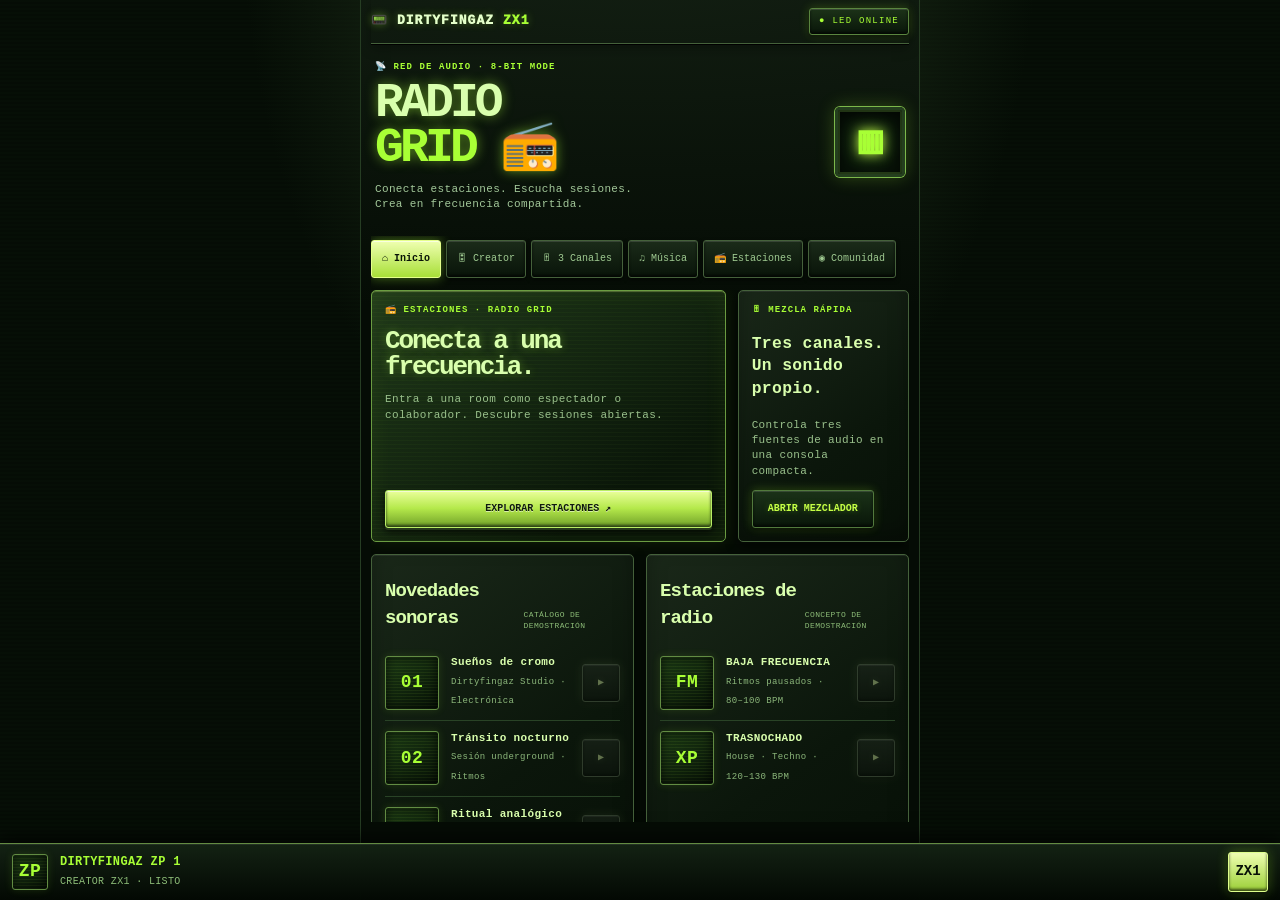
<file: index.html>
<!doctype html>
<html lang="es" data-zp-ui="hardware"><head><meta charset="utf-8"><meta name="viewport" content="width=device-width,initial-scale=1,viewport-fit=cover"><meta name="theme-color" content="#061406"><meta name="apple-mobile-web-app-capable" content="yes"><meta name="mobile-web-app-capable" content="yes"><meta name="apple-mobile-web-app-status-bar-style" content="black-translucent"><meta name="apple-mobile-web-app-title" content="DIRTYFINGAZ ZX1"><meta name="application-name" content="DIRTYFINGAZ ZX1"><title>DIRTYFINGAZ ZX1 · RADIO GRID</title>
<style>
:root{color-scheme:dark;--bg:#10120f;--panel:#191d18;--line:#343c30;--lime:#c5ff45;--muted:#929b8a;--white:#f2f5ed}*{box-sizing:border-box}body{margin:0;background:radial-gradient(ellipse at 50% -15%,#293323,transparent 48%),var(--bg);color:var(--white);font:14px/1.4 -apple-system,BlinkMacSystemFont,"Segoe UI",sans-serif}.app{max-width:1180px;margin:auto;padding:env(safe-area-inset-top) 18px 105px}button,input{font:inherit}button{cursor:pointer;color:inherit}header{height:70px;display:flex;align-items:center;justify-content:space-between;border-bottom:1px solid var(--line)}.brand{font-weight:950;letter-spacing:.08em}.brand span{color:var(--lime)}.status,.pill{font-size:10px;letter-spacing:.14em;color:var(--lime);border:1px solid #526238;padding:6px 9px;border-radius:99px}.hero{padding:30px 0 22px;display:flex;justify-content:space-between;align-items:end;gap:18px}.eyebrow,.kicker{color:var(--lime);font-size:10px;letter-spacing:.2em;font-weight:850}.hero h1{font-size:clamp(35px,7vw,68px);line-height:.94;letter-spacing:-.065em;margin:10px 0}.hero p,.card p{color:var(--muted);max-width:480px}.hero-mark{width:100px;height:100px;border:1px solid #53633c;border-radius:50%;display:grid;place-items:center;flex:none;box-shadow:0 0 45px #c5ff4517,inset 0 0 35px #c5ff4510}.hero-mark span{font-size:36px;color:var(--lime);font-weight:950}.tabs{display:flex;gap:7px;overflow:auto;padding:6px 0 18px;scrollbar-width:none}.tabs button{border:1px solid var(--line);background:transparent;border-radius:99px;padding:9px 15px;color:var(--muted);white-space:nowrap;font-size:12px}.tabs button.active{background:var(--lime);color:#141710;border-color:var(--lime);font-weight:850}.view{display:none}.view.active{display:block}.section-head{display:flex;align-items:end;justify-content:space-between;margin:10px 0 14px}.section-head h2{font-size:22px;letter-spacing:-.04em;margin:0}.section-head small{color:var(--muted)}.grid{display:grid;grid-template-columns:repeat(12,1fr);gap:12px}.card{background:linear-gradient(145deg,#20251e,#171b16);border:1px solid var(--line);border-radius:18px;padding:17px;min-width:0}.s8{grid-column:span 8}.s4{grid-column:span 4}.s6{grid-column:span 6}.s12{grid-column:span 12}.hero-card{min-height:215px;display:flex;flex-direction:column;justify-content:space-between;background:linear-gradient(120deg,#28351d,#171d15 70%)}.hero-card h2{font-size:34px;line-height:1;letter-spacing:-.06em;margin:12px 0}.btn{border:0;background:var(--lime);color:#12160e;border-radius:10px;padding:11px 15px;font-weight:850;font-size:12px}.btn.ghost{background:transparent;border:1px solid var(--line);color:var(--white)}.track,.station{display:flex;gap:12px;align-items:center;padding:10px 0;border-bottom:1px solid #30372c}.track:last-child,.station:last-child{border:0}.cover{width:54px;aspect-ratio:1;border-radius:12px;background:linear-gradient(135deg,#53662d,#151a12 65%);display:grid;place-items:center;color:var(--lime);font-size:18px;font-weight:900;flex:none}.track strong,.station strong{display:block;font-size:13px}.track small,.station small{color:var(--muted);font-size:11px}.track button,.station button{margin-left:auto}.mixer{display:grid;grid-template-columns:repeat(3,1fr);gap:10px}.channel{background:#151913;border:1px solid var(--line);border-radius:15px;padding:14px;text-align:center}.channel input{writing-mode:vertical-lr;direction:rtl;height:145px;width:30px;accent-color:var(--lime);margin:10px auto;display:block}.channel strong{display:block;font-size:12px}.channel small{color:var(--muted)}.meter{height:6px;border-radius:9px;background:#333b2e;margin:12px 0;overflow:hidden}.meter i{display:block;height:100%;background:var(--lime);width:0}.transport{display:flex;gap:8px;align-items:center;flex-wrap:wrap;margin-top:14px}.empty{border:1px dashed #4b5543;border-radius:14px;padding:25px;text-align:center;color:var(--muted)}.notice{font-size:11px;color:var(--muted);margin-top:12px}.player{position:fixed;z-index:5;bottom:0;left:0;right:0;background:#141812ee;backdrop-filter:blur(18px);border-top:1px solid var(--line);padding:10px max(18px,calc((100vw - 1180px)/2)) calc(10px + env(safe-area-inset-bottom));display:flex;align-items:center;gap:12px}.player .cover{width:42px}.player-info{min-width:0;flex:1}.player-info strong{display:block;white-space:nowrap;overflow:hidden;text-overflow:ellipsis;font-size:12px}.player-info small{color:var(--muted);font-size:10px}.play{width:40px;height:40px;border-radius:50%;border:0;background:var(--lime);color:#111;font-weight:900}@media(max-width:680px){.app{padding-left:14px;padding-right:14px}.hero{padding-top:24px}.hero-mark{width:76px;height:76px}.hero-mark span{font-size:27px}.s8,.s4,.s6{grid-column:span 12}.grid{gap:10px}.card{padding:15px}}

/* FULLSCREEN CREATOR */
body.creator-mode{overflow:hidden}
body.creator-mode .app{position:fixed;inset:0;max-width:none;width:100%;height:100dvh;margin:0;padding:0;overflow:hidden}
body.creator-mode header,body.creator-mode .hero,body.creator-mode nav.tabs,body.creator-mode .player{display:none!important}
body.creator-mode main{height:100%;width:100%;margin:0;padding:0}
body.creator-mode #creator{display:block!important;height:100%;width:100%;margin:0;padding:0}
body.creator-mode #creator iframe{display:block;width:100%;height:100%;height:100dvh;border:0;background:#041a06}

/* RADIO GRID · NOKIA 1990 · IPHONE VERTICAL */
:root{--bg:#030b04;--panel:#071407;--line:#244b20;--lime:#a8ff35;--muted:#8cb77b;--white:#d5ffbd}
body{background:#020702;color:var(--lime);font-family:"Courier New",monospace;letter-spacing:.025em}
.app{max-width:560px;min-height:100dvh;padding:env(safe-area-inset-top) 10px calc(100px + env(safe-area-inset-bottom));background:repeating-linear-gradient(0deg,#061006 0,#061006 2px,#071507 3px,#061006 4px)}
header{height:44px;border-color:#285423}.brand{font-family:"Courier New",monospace;font-size:13px;letter-spacing:.08em;text-shadow:0 0 8px #a8ff35}.status,.pill{border-radius:2px;color:var(--lime);border-color:#477c32;font-size:9px}
.hero{padding:17px 4px 12px;align-items:center}.hero h1{font-family:"Courier New",monospace;font-size:clamp(32px,10vw,48px);letter-spacing:-.08em;text-shadow:0 0 12px #a8ff3580;margin:7px 0}.hero p{font-size:11px;color:#a3c89a;max-width:260px}.eyebrow,.kicker{font-family:"Courier New",monospace;color:var(--lime);font-size:9px;letter-spacing:.12em}.hero-mark{width:70px;height:70px;border:2px solid var(--lime);border-radius:3px;box-shadow:0 0 18px #a8ff3555,inset 0 0 16px #a8ff3520}.hero-mark span{font-size:38px;text-shadow:0 0 12px var(--lime)}
.tabs{gap:5px;padding:4px 0 12px}.tabs button{border-radius:2px;border:1px solid #31572a;background:#071307;color:#9fca91;padding:8px 10px;font-family:"Courier New",monospace;font-size:10px}.tabs button.active{background:var(--lime);color:#041004;border-color:var(--lime);box-shadow:0 0 12px #a8ff3566}
.card{border-radius:3px;background:linear-gradient(145deg,#0b1b0b,#061006);border-color:#31572a;box-shadow:inset 0 0 18px #a8ff3508;padding:13px}.hero-card{min-height:172px;background:linear-gradient(145deg,#132b0d,#061006 80%);border:1px solid #52852b}.hero-card h2{font-family:"Courier New",monospace;font-size:26px;letter-spacing:-.08em;text-shadow:0 0 10px #a8ff3555}.card p{font-size:11px;color:#9ac18c}.btn{border-radius:2px;background:var(--lime);color:#071207;font-family:"Courier New",monospace;font-size:10px;box-shadow:0 0 10px #a8ff3530}.btn.ghost{background:#071407;border:1px solid #6da34a;color:var(--lime)}
.cover{border-radius:2px;background:repeating-linear-gradient(0deg,#132b0d 0 2px,#0a1c08 2px 4px);border:1px solid #416b2d;color:var(--lime)}
.section-head h2{font-family:"Courier New",monospace;font-size:19px;letter-spacing:-.05em}.section-head small{font-size:8px;color:#8dbd78}.track,.station{border-color:#203d1c}.track strong,.station strong{font-family:"Courier New",monospace;font-size:11px}.track small,.station small{font-size:9px}.player{background:#030b04f2;border-color:#477c32;padding:8px 12px calc(8px + env(safe-area-inset-bottom));font-family:"Courier New",monospace}.player .cover{width:36px}.player-info strong{font-family:"Courier New",monospace;color:var(--lime)}.player-info small{color:#8dbd78}.play{background:var(--lime);border-radius:2px;box-shadow:0 0 12px #a8ff3566}
.station-board{padding:12px}.station-top{display:flex;justify-content:space-between;font-size:10px;letter-spacing:.1em;padding-bottom:8px;border-bottom:1px solid #355b2b}.blink{animation:blink 1s steps(2,start) infinite}.ticker{overflow:hidden;white-space:nowrap;border-top:1px dotted #355b2b;border-bottom:1px dotted #355b2b;padding:7px 0;margin:7px 0;color:#baff82;font-size:10px}.ticker span{display:inline-block;min-width:100%;animation:marquee 17s linear infinite}.ticker.mini{border:0;padding:2px 0;margin:3px 0;font-size:9px}.ticker.mini span{animation-duration:13s}.user-strip{display:grid;grid-template-columns:1fr auto;gap:3px;padding:9px 0;border-bottom:1px solid #355b2b;font-size:9px}.user-strip strong{font-size:12px;color:#d5ffbd}.user-strip small{grid-column:1/-1;color:#7fa875;font-size:8px}.station-list{display:flex;flex-direction:column}.room{display:grid;grid-template-columns:35px 1fr auto;gap:8px;align-items:center;padding:11px 0;border-bottom:1px solid #25451f}.room-icon{width:34px;height:34px;border:1px solid #4e8535;display:grid;place-items:center;font-size:20px;background:#0b2008;text-shadow:0 0 8px var(--lime)}.room-info{min-width:0}.room-info strong{font-size:10px;white-space:nowrap}.room-info small{font-size:8px;color:#8bb17c}.live-dot{font-size:8px;color:#a8ff35;align-self:start}.room-actions{grid-column:2/-1;display:flex;gap:6px}.room-actions .btn{flex:1;padding:8px 3px;font-size:8px}.room-console{display:grid;grid-template-columns:1fr 1fr auto;gap:6px;align-items:center;margin-top:12px;padding:9px;border:1px solid #355b2b;background:#071307}.room-console small{display:block;font-size:7px;color:#8bb17c}.room-console strong{display:block;font-size:9px;margin-top:3px}.room-console .btn{font-size:8px;padding:7px}.notice{font-size:9px;color:#86a77d;line-height:1.5}
@keyframes marquee{from{transform:translateX(100%)}to{transform:translateX(-100%)}}@keyframes blink{to{visibility:hidden}}
@media(max-width:680px){.app{padding-left:9px;padding-right:9px}.grid{gap:8px}.card{padding:12px}.hero{padding-top:14px}.s8,.s4,.s6{grid-column:span 12}.hero-card{min-height:160px}.hero-mark{width:62px;height:62px}}

/* Responsive shell + iOS safe areas + PWA standalone */
html,body{width:100%;height:100%;min-height:100%;overflow:hidden;overscroll-behavior:none;-webkit-text-size-adjust:100%}
.app{height:100dvh;min-height:0;display:flex;flex-direction:column;overflow:hidden}
main{flex:1;min-height:0;overflow-y:auto;overscroll-behavior:contain;padding-bottom:8px;scrollbar-width:none}
main::-webkit-scrollbar{display:none}
.tabs{display:flex;flex-wrap:nowrap;overflow-x:auto;overflow-y:hidden;max-width:100%;scrollbar-width:none;-webkit-overflow-scrolling:touch;overscroll-behavior-x:contain;padding-bottom:12px}
.tabs::-webkit-scrollbar{display:none}
.tabs button{flex:0 0 auto;white-space:nowrap;min-height:38px}
.app{width:100%;padding-top:env(safe-area-inset-top);padding-bottom:calc(78px + env(safe-area-inset-bottom))}
.player{padding-bottom:calc(8px + env(safe-area-inset-bottom))}
body.creator-mode .app{height:100vh;height:100svh;height:100dvh}
body.creator-mode main{overflow:hidden}
</style><link rel="stylesheet" href="./zp-ui-system.css"></head><body><div class="app">
<header><div class="brand">📟 DIRTYFINGAZ <span>ZX1</span></div><div class="status">● LED ONLINE</div></header>
<section class="hero"><div><div class="eyebrow">📡 RED DE AUDIO · 8-BIT MODE</div><h1>RADIO<br><span style="color:var(--lime)">GRID</span> 📻</h1><p>Conecta estaciones. Escucha sesiones. Crea en frecuencia compartida.</p></div><div class="hero-mark"><span>▥</span></div></section>
<nav class="tabs"><button class="active" data-view="home">⌂ Inicio</button><button data-view="creator">🎛 Creator</button><button data-view="mixer">🎚 3 Canales</button><button data-view="music">♫ Música</button><button data-view="radio">📻 Estaciones</button><button data-view="community">◉ Comunidad</button></nav>
<main>
<section id="home" class="view active"><div class="grid">
<div class="card hero-card s8"><div><div class="kicker">📻 ESTACIONES · RADIO GRID</div><h2>Conecta a una<br>frecuencia.</h2><p>Entra a una room como espectador o colaborador. Descubre sesiones abiertas.</p></div><button class="btn" data-go="radio">EXPLORAR ESTACIONES ↗</button></div>
<div class="card s4"><div class="kicker">🎚 MEZCLA RÁPIDA</div><h3>Tres canales.<br>Un sonido propio.</h3><p>Controla tres fuentes de audio en una consola compacta.</p><button class="btn ghost" data-go="mixer">ABRIR MEZCLADOR</button></div>
<div class="card s6"><div class="section-head"><h2>Novedades sonoras</h2><small>CATÁLOGO DE DEMOSTRACIÓN</small></div>
<div class="track"><div class="cover">01</div><div><strong>Sueños de cromo</strong><small>Dirtyfingaz Studio · Electrónica</small></div><button class="btn ghost" data-play="Sueños de cromo" disabled>▶</button></div>
<div class="track"><div class="cover">02</div><div><strong>Tránsito nocturno</strong><small>Sesión underground · Ritmos</small></div><button class="btn ghost" data-play="Tránsito nocturno" disabled>▶</button></div>
<div class="track"><div class="cover">03</div><div><strong>Ritual analógico</strong><small>Tapes Cromo · Experimental</small></div><button class="btn ghost" data-play="Ritual analógico" disabled>▶</button></div></div>
<div class="card s6"><div class="section-head"><h2>Estaciones de radio</h2><small>CONCEPTO DE DEMOSTRACIÓN</small></div>
<div class="station"><div class="cover">FM</div><div><strong>BAJA FRECUENCIA</strong><small>Ritmos pausados · 80–100 BPM</small></div><button class="btn ghost" data-play="BAJA FRECUENCIA RADIO" disabled>▶</button></div>
<div class="station"><div class="cover">XP</div><div><strong>TRASNOCHADO</strong><small>House · Techno · 120–130 BPM</small></div><button class="btn ghost" data-play="TRASNOCHADO RADIO" disabled>▶</button></div></div></div></section>
<section id="creator" class="view creator-shell"><iframe id="creator-frame" src="./creator-zx1.html" title="DIRTYFINGAZ ZX1 Creator" allow="autoplay"></iframe></section>
<section id="mixer" class="view"><div class="section-head"><div><div class="eyebrow">MÓDULO 02</div><h2>Mezclador simple</h2></div><small>3 CANALES INDEPENDIENTES</small></div><div class="card"><div class="mixer">
<div class="channel"><div class="kicker">CANAL 01</div><strong>GRAVES</strong><input type="range" min="0" max="100" value="72" data-channel="0" disabled><div class="meter"><i></i></div><small class="value">72%</small></div>
<div class="channel"><div class="kicker">CANAL 02</div><strong>MEDIOS</strong><input type="range" min="0" max="100" value="68" data-channel="1" disabled><div class="meter"><i></i></div><small class="value">68%</small></div>
<div class="channel"><div class="kicker">CANAL 03</div><strong>AGUDOS</strong><input type="range" min="0" max="100" value="80" data-channel="2" disabled><div class="meter"><i></i></div><small class="value">80%</small></div></div><div class="transport"><button class="btn" id="tone" disabled▶ PROBAR TONO</button><button class="btn ghost" id="mute" disabledSILENCIAR TODO</button></div><div class="notice">Consola de prueba de audio web. Entradas independientes y mezcla de varios archivos en próxima iteración.</div></div></section>
<section id="music" class="view"><div class="section-head"><div><div class="eyebrow">MÓDULO 03</div><h2>Catálogo musical</h2></div><small>DESCUBRE SONIDOS</small></div><div class="card"><div class="kicker">LANZAMIENTOS DESTACADOS</div><div class="grid" style="margin-top:14px"><div class="s4"><div class="cover" style="width:100%">TC</div><h3>Tapes Cromo</h3><p>Texturas analógicas / cintas de ritmos</p><button class="btn ghost" data-play="Tapes Cromo Radio" disabled>▶ ESCUCHAR</button></div><div class="s4"><div class="cover" style="width:100%">DF</div><h3>Dirtyfingaz</h3><p>Urbano / experimental</p><button class="btn ghost" data-play="Dirtyfingaz Radio" disabled>▶ ESCUCHAR</button></div><div class="s4"><div class="cover" style="width:100%">SP</div><h3>Spacerecords</h3><p>Electrónica / sonidos del futuro</p><button class="btn ghost" data-play="Spacerecords Radio" disabled>▶ ESCUCHAR</button></div></div><div class="notice">Catálogo de demostración. La reproducción real requiere archivos de audio, almacenamiento y conexión al servidor.</div></div></section>
<section id="radio" class="view"><div class="section-head"><div><div class="eyebrow">📻 MÓDULO 04 · RADIO GRID</div><h2>Estaciones activas</h2></div><small>FRECUENCIAS ABIERTAS</small></div><div class="card station-board"><div class="station-top"><span>▣ RADIO GRID / ROOMS</span><span class="blink">● SCAN</span></div><div class="ticker"><span>▓▓ BUSCANDO FRECUENCIAS ▓▓ CONECTA · ESCUCHA · COLABORA · DIRTYFINGAZ ZX1 ▓▓ &nbsp;</span></div><div class="user-strip"><span>👤 IDENTIDAD</span><strong id="userCode">USER NR/LOCAL</strong><small>IDENTIDAD TEMPORAL · ASIGNADA POR LA SALA</small></div><div class="station-list">
<div class="room"><div class="room-icon">♫</div><div class="room-info"><strong>01 / BAJA FRECUENCIA</strong><div class="ticker mini"><span>LO-FI ▪ HIP-HOP ▪ DUSTY SAMPLES ▪ EN VIVO ▪ &nbsp;</span></div><small>🎧 Sala abierta · escucha compartida</small></div><span class="live-dot">● OFFLINE</span><div class="room-actions"><button class="btn ghost room-join" data-room="BAJA FRECUENCIA" data-mode="ESPECTADOR" disabled>👁 ESPECTADOR</button><button class="btn room-join" data-room="BAJA FRECUENCIA" data-mode="COLABORADOR" disabled>🎛 COLABORAR</button></div></div>
<div class="room"><div class="room-icon">◈</div><div class="room-info"><strong>02 / TRASNOCHADO</strong><div class="ticker mini"><span>HOUSE ▪ TECHNO ▪ 124 BPM ▪ LIVE MIX ▪ &nbsp;</span></div><small>🌙 Sesión electrónica · escucha compartida</small></div><span class="live-dot">● DEMO</span><div class="room-actions"><button class="btn ghost room-join" data-room="TRASNOCHADO" data-mode="ESPECTADOR" disabled>👁 ESPECTADOR</button><button class="btn room-join" data-room="TRASNOCHADO" data-mode="COLABORADOR" disabled>🎛 COLABORAR</button></div></div>
<div class="room"><div class="room-icon">▦</div><div class="room-info"><strong>03 / RITMOS CRUDOS</strong><div class="ticker mini"><span>BOOM BAP ▪ BREAKS ▪ VINYL ▪ &nbsp;</span></div><small>💿 Beats y sampleo · sala de práctica</small></div><span class="live-dot">● DEMO</span><div class="room-actions"><button class="btn ghost room-join" data-room="RITMOS CRUDOS" data-mode="ESPECTADOR" disabled>👁 ESPECTADOR</button><button class="btn room-join" data-room="RITMOS CRUDOS" data-mode="COLABORADOR" disabled>🎛 COLABORAR</button></div></div>
<div class="room"><div class="room-icon">✳</div><div class="room-info"><strong>04 / FUTURO LATINO</strong><div class="ticker mini"><span>LATIN ELECTRONIC ▪ REGGAETÓN ▪ BASS ▪ &nbsp;</span></div><small>🚀 Exploración sonora · sala de creación</small></div><span class="live-dot">● DEMO</span><div class="room-actions"><button class="btn ghost room-join" data-room="FUTURO LATINO" data-mode="ESPECTADOR" disabled>👁 ESPECTADOR</button><button class="btn room-join" data-room="FUTURO LATINO" data-mode="COLABORADOR" disabled>🎛 COLABORAR</button></div></div></div><div class="room-console"><div><small>FRECUENCIA SELECCIONADA</small><strong id="roomSelection">NINGUNA · DESCONECTADO</strong></div><div><small>PUERTO</small><strong id="roomMode">EN ESPERA</strong></div><button class="btn ghost" id="leaveRoom" disabled>SALIR</button></div><p class="notice">RADIO GRID REALTIME · Señalización WebRTC y presencia en sala. El audio colaborativo se transmite entre dispositivos mediante conexión P2P.</p></div></section>
<section id="community" class="view"><div class="section-head"><div><div class="eyebrow">MÓDULO 05</div><h2>Mezclas de la comunidad</h2></div><small>RED DE CREADORES</small></div><div class="card"><div class="empty"><div style="font-size:28px;color:var(--lime)">◎</div><h3>Tu próxima sesión favorita aún no se ha publicado.</h3><p>Este espacio recibirá mezclas de usuarios, perfiles, Me gusta y listas cuando conectemos autenticación y base de datos.</p></div></div></section>
</main></div>
<div class="player"><div class="cover">ZP</div><div class="player-info"><strong id="nowPlaying">DIRTYFINGAZ ZP 1</strong><small id="playerState">CREATOR ZX1 · LISTO</small></div><button class="play" id="playerPlay" data-go="creator" aria-label="Abrir Creator">ZX1</button></div><audio id="audio" style="display:none"></audio>
<script>
(()=> {
 const views=[...document.querySelectorAll(".view")];
 const tabs=[...document.querySelectorAll("[data-view]")];
 let current="home";
 function show(id){
  if(!views.some(view=>view.id===id))return;
  current=id;
  document.body.classList.toggle("creator-mode",id==="creator");
  views.forEach(view=>view.classList.toggle("active",view.id===id));
  tabs.forEach(tab=>tab.classList.toggle("active",tab.dataset.view===id));
  if(id!=="creator")document.querySelector("main")?.scrollTo({top:0,behavior:"smooth"});
 }
 tabs.forEach(tab=>tab.addEventListener("click",()=>show(tab.dataset.view)));
 document.querySelectorAll("[data-go]").forEach(button=>button.addEventListener("click",()=>show(button.dataset.go)));
 window.addEventListener("message",event=>{
  const frame=document.getElementById("creator-frame");
  if(event.origin!==location.origin||event.source!==frame?.contentWindow)return;
  const data=event.data;
  if(data?.type==="zp-host-home-request"&&data.protocolVersion===1&&data.source==="dirtyfingaz.zx1")show("home");
 });
 window.addEventListener("keydown",event=>{if(event.key==="Escape"&&current==="creator")show("home")});
})();
</script></body></html>
</file>
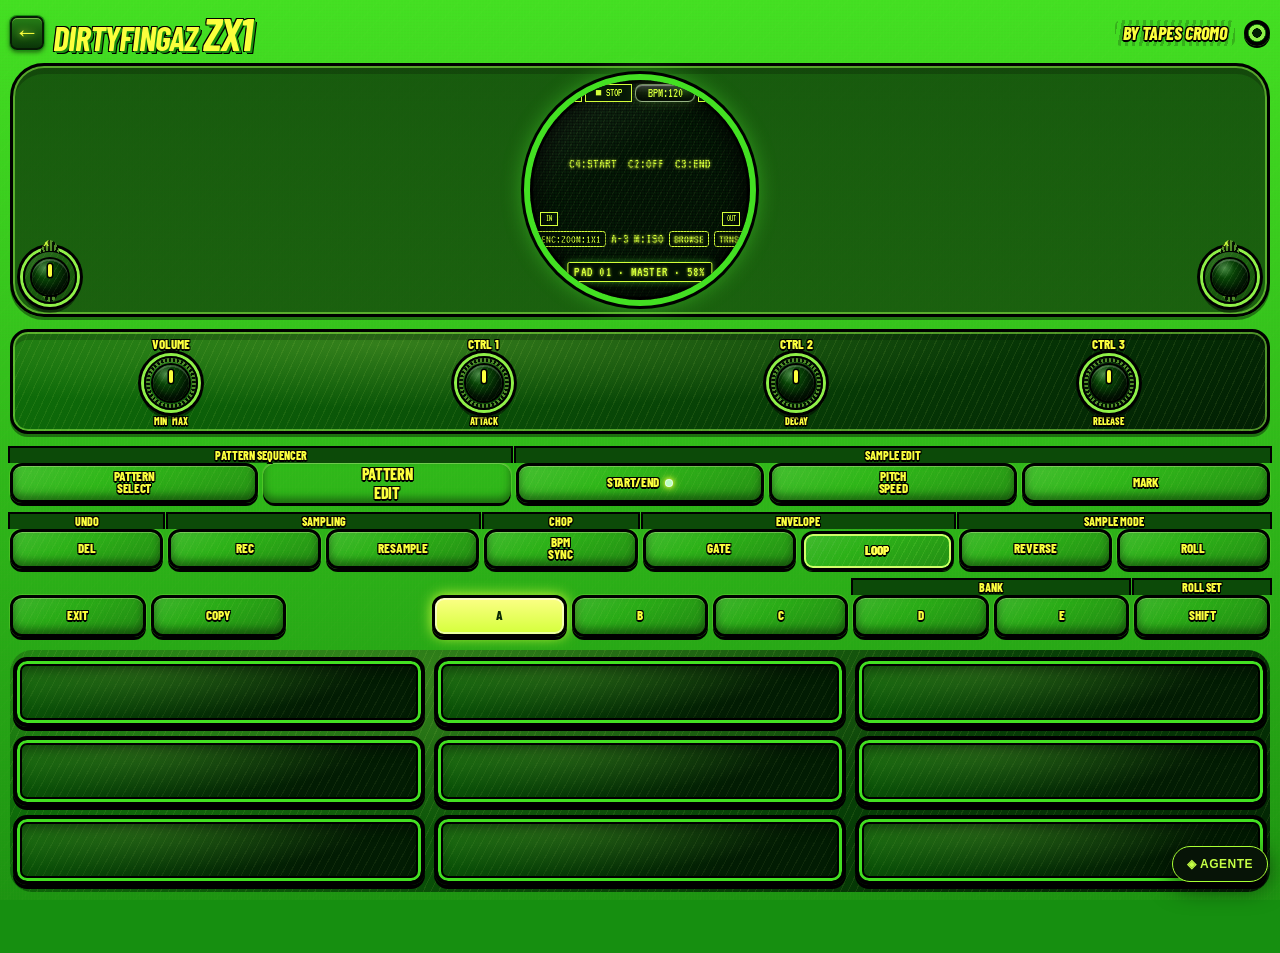
<file: creator-zx1.html>
<!DOCTYPE html>
<html lang="es">
<head>
<meta charset="utf-8">
<meta name="viewport" content="width=device-width, initial-scale=1, viewport-fit=cover, user-scalable=no">
<meta name="apple-mobile-web-app-capable" content="yes">
<meta name="mobile-web-app-capable" content="yes">
<meta name="apple-mobile-web-app-status-bar-style" content="black-translucent">
<meta name="apple-mobile-web-app-title" content="DirtyfingaZ">
<meta name="format-detection" content="telephone=no">
<title>DIRTYFINGAZ ZX1 · CREATOR</title>
<link href="https://fonts.googleapis.com/css2?family=Barlow+Condensed:wght@700;800&family=VT323&display=swap" rel="stylesheet">
<style>
:root{box-sizing:border-box;padding-top:env(safe-area-inset-top,0px);padding-bottom:env(safe-area-inset-bottom,0px);--page:#e3e8e3}
html{scroll-padding-top:env(safe-area-inset-top,0px)}
@media (prefers-color-scheme:dark){:root:not([data-theme="light"]){--page:#070b07}}
:root[data-theme="dark"]{--page:#070b07}
*{box-sizing:border-box;-webkit-tap-highlight-color:transparent;-webkit-user-select:none;user-select:none;-webkit-touch-callout:none}
html,body{margin:0;background:var(--page)}
body{display:flex;justify-content:center;align-items:center;min-height:100dvh;overflow-x:hidden;overscroll-behavior:none;touch-action:manipulation}
.unit{--bd:#34d11f;--bd2:#1c8a10;--btn:#106a0b;--dk:#073a05;--tx:#f0ff3c;--scr:#0a2a08;--lcd:#b6ff3a;--glow:#46ff2a66;
 width:430px;padding:10px 12px 8px;margin:6px 0;border-radius:28px;position:relative;
 background:linear-gradient(160deg,var(--bd),var(--bd2));border:3px solid #000;box-shadow:0 0 0 3px var(--bd2),0 0 40px var(--glow);
 color:var(--tx);font-family:'Barlow Condensed',Impact,'Arial Narrow',sans-serif;font-weight:800;text-transform:uppercase;transition:background .3s}
.unit[data-skin="ambar"]{--bd:#e8a01c;--bd2:#98600a;--btn:#6a4008;--dk:#3a2102;--tx:#fff1a0;--scr:#2a1a04;--lcd:#ffc23a;--glow:#ffb02a66}
.unit[data-skin="cian"]{--bd:#1fc8d1;--bd2:#0e7f8c;--btn:#08606a;--dk:#04323a;--tx:#d8fff7;--scr:#04242a;--lcd:#5ff3ff;--glow:#2af0ff66}
.unit[data-skin="rojo"]{--bd:#d12a2a;--bd2:#8f1212;--btn:#6a0f0f;--dk:#3d0606;--tx:#ffe08a;--scr:#2a0808;--lcd:#ff6a5a;--glow:#ff2a2a66}
.unit::before{content:"";position:absolute;inset:0;border-radius:25px;pointer-events:none;background:radial-gradient(#0003 1px,transparent 1.3px) 0 0/4px 4px}
.hd{display:flex;align-items:center;justify-content:space-between;height:44px}
h1{margin:0;font-size:34px;font-style:italic;letter-spacing:-1px;text-shadow:2px 2px 0 #000,-1px -1px 0 #000;line-height:1}
h1 b{font-size:46px}
.by{font-size:21px;font-style:italic;text-shadow:1px 1px 0 #000}
.screw{width:26px;height:26px;border-radius:50%;border:4px solid #000;background:radial-gradient(var(--dk) 30%,var(--bd2));box-shadow:inset 0 0 0 2px var(--tx)}
.kn{display:grid;grid-template-columns:repeat(4,1fr);padding:4px 6px 4px;background:#0003;border:2px solid #000;border-radius:30px;margin-top:2px}
.k{display:flex;flex-direction:column;align-items:center}
.k label{font-size:17px;line-height:18px;text-shadow:1px 1px 0 #000}
.knob{width:76px;height:76px;border-radius:50%;position:relative;touch-action:none;margin:2px 0;background:radial-gradient(circle,#161616 55%,#000 100%);border:2px solid #000;box-shadow:0 0 0 3px var(--bd2),0 5px 9px #000b,inset 0 1px 2px #fff2}
.knob::before{content:"";position:absolute;inset:0;border-radius:50%;transform:rotate(var(--r,0deg));background:repeating-conic-gradient(#3a3a3a 0 5deg,#0b0b0b 5deg 10deg);-webkit-mask:radial-gradient(circle,transparent 60%,#000 61%);mask:radial-gradient(circle,transparent 60%,#000 61%)}
.knob i{position:absolute;inset:9px;border-radius:50%;transform:rotate(var(--r,0deg));background:radial-gradient(circle at 36% 28%,#555,#1b1b1b 55%,#050505);box-shadow:0 0 0 2px #000,inset 0 1px 1px #fff4,0 3px 5px #000a}
.knob i::after{content:"";position:absolute;left:50%;top:5px;width:3px;height:11px;margin-left:-1.5px;background:var(--tx);border-radius:2px}
.sub{font-size:16px;height:20px;display:flex;gap:26px;align-items:center;text-shadow:1px 1px 0 #000}
.mid{position:relative;display:grid;grid-template-columns:92px 1fr 92px;height:190px;margin-top:8px;align-items:center;background:#0002;border-radius:44px;padding:0 4px}
.col{display:flex;flex-direction:column;gap:9px}
.b{min-height:36px;display:flex;align-items:center;justify-content:center;text-align:center;line-height:.92;font-size:16px;padding:2px 3px;
 border-radius:12px;border:2px solid #000;background:linear-gradient(var(--btn),var(--dk));box-shadow:inset 0 0 0 2px var(--bd2),inset 0 2px 6px #0008;text-shadow:1px 1px 0 #000;touch-action:none}
.col .b{min-height:48px;font-size:18px}
.b.on{filter:brightness(1.5);transform:translateY(1px)}
.b.lit{background:linear-gradient(var(--tx),var(--lcd));color:#0a1a06;text-shadow:none;box-shadow:inset 0 0 0 2px #fff6,0 0 10px var(--lcd)}
.row{display:grid;gap:7px}
.tg{margin-top:8px;font-size:15px;line-height:17px;height:17px}
.tg span{background:#0004;border-radius:8px 8px 0 0;text-align:center;white-space:nowrap}
.tg span:empty{background:none}
.big .b{min-height:42px}.bank-spacer{min-height:42px;pointer-events:none}
.pe{width:80px;height:80px;margin:-20px 0;justify-self:center;z-index:3}
.pe i::after{display:none}
.pe i{background:radial-gradient(circle,#0e0e0e 0 42%,#2d2d2d 78%,#161616)}
.ra .b{font-size:15px;letter-spacing:-.3px}
.pads{display:grid;grid-template-columns:repeat(3,1fr);gap:12px;margin-top:10px;background:#0002;padding:10px;border-radius:22px}
.p{height:98px;border-radius:14px;border:4px solid #000;touch-action:none;background:radial-gradient(circle at 50% 40%,var(--btn),var(--dk));box-shadow:inset 0 0 0 3px var(--bd2),inset 0 0 18px #000b}
.p.on{background:radial-gradient(circle at 50% 45%,var(--tx),var(--lcd) 75%);box-shadow:inset 0 0 0 3px var(--tx),0 0 26px var(--lcd),inset 0 0 20px #fff8}
.bt{display:flex;align-items:center;gap:6px;margin-top:10px}
.bt .b{flex:1;min-height:24px;font-size:14px;border-radius:10px}
.bt .screw{width:30px;height:30px;flex:none}
.ft{display:flex;justify-content:space-around;margin-top:8px;padding:5px;font-size:19px;background:#0004;border-radius:12px;text-shadow:1px 1px 0 #000}
/* pantalla Nokia */
.scr{position:absolute;left:50%;top:50%;width:192px;height:192px;margin:-96px 0 0 -96px;border-radius:50%;overflow:hidden;z-index:2;
 background:var(--scr);border:7px solid var(--bd);box-shadow:0 0 0 3px #000,inset 0 0 22px #000,0 0 18px var(--glow);
 color:var(--lcd);font-family:VT323,'Courier New',monospace;font-weight:400;text-transform:uppercase;transition:all .35s ease}
.scr.pr{width:400px;height:190px;margin:-95px 0 0 -200px;border-radius:18px}
.scr::after{content:"";position:absolute;inset:0;pointer-events:none;background:repeating-linear-gradient(0deg,#0005 0 1px,transparent 1px 3px),radial-gradient(circle,transparent 55%,#0008);animation:fl 3.2s infinite}
@keyframes fl{0%,100%{opacity:1}48%{opacity:.8}50%{opacity:.6}52%{opacity:.85}}
@media (prefers-reduced-motion:reduce){.scr::after{animation:none}}
.v1,.v2{position:absolute;inset:0;flex-direction:column;align-items:center;justify-content:center;text-shadow:0 0 6px var(--lcd)}
.v1{display:flex;gap:2px}.v2{display:none;padding:6px 10px;justify-content:space-between;align-items:stretch}
.scr.pr .v1{display:none}.scr.pr .v2{display:flex}
.l1,.l2{font-size:14px;line-height:14px;white-space:nowrap;display:flex;gap:7px}
.mn{border:1px solid var(--lcd);padding:0 5px;border-radius:4px;background:var(--lcd);color:var(--scr);text-shadow:none}
canvas{width:150px;height:56px;image-rendering:pixelated}
.ph{display:flex;justify-content:space-between;align-items:center;gap:3px;font-size:19px;line-height:19px}.ph span{cursor:pointer}.ph .transport-control{border:1px solid var(--lcd);background:#061806;color:var(--lcd);padding:2px 4px;min-width:42px;font:12px VT323,monospace;line-height:15px}.ph .transport-control:active{background:var(--lcd);color:var(--scr)}
.gr{display:grid;grid-template-columns:12px repeat(16,minmax(0,1fr));gap:2px;font-size:13px;line-height:13px}
.gr em{font-style:normal;text-align:center}
.c{height:13px;border:1px solid color-mix(in srgb,var(--lcd) 45%,transparent)}
.c.on{background:var(--lcd);box-shadow:0 0 6px var(--lcd)}
.c.hd2{outline:1px solid var(--tx);outline-offset:0}
.pf{font-size:14px;text-align:center;line-height:14px}
/* estilo 2D/3D de la imagen original */
.unit{--bd:#43e022;--bd2:#1a8f10;--btn:#11700d;--dk:#053505;--tx:#f4ff35;--scr:#06210a;--lcd:#c9ff4c;--rim:#8ff048;--pn:#16860f;--glow:#5aff3a77;--ol:-1px -1px 0 #000,1px -1px 0 #000,-1px 1px 0 #000,1px 1px 0 #000,0 2px 0 #000;
 border:4px solid #000;box-shadow:inset 0 0 0 3px color-mix(in srgb,var(--rim) 75%,transparent),0 0 0 3px var(--bd2),0 0 0 6px #000,0 0 40px var(--glow)}
.unit[data-skin="ambar"]{--rim:#ffd36a;--pn:#a8690e}
.unit[data-skin="cian"]{--rim:#8ff6ff;--pn:#0f9aa6}
.unit[data-skin="rojo"]{--rim:#ff8a7a;--pn:#a31a1a}
.unit::before{background:radial-gradient(#0003 1px,transparent 1.4px) 0 0/4px 4px,repeating-linear-gradient(135deg,transparent 0 3px,#0001 3px 4px)}
h1{color:var(--tx);text-shadow:1px 1px 0 var(--bd2),2px 2px 0 var(--bd2),3px 3px 0 #000,-1px -1px 0 #000,1px -1px 0 #000,-1px 1px 0 #000}
.by{color:var(--tx);text-shadow:var(--ol);background:repeating-linear-gradient(100deg,#0003 0 3px,transparent 3px 7px);padding:2px 8px;border-radius:6px}
.screw{border:4px solid #000;background:radial-gradient(circle,var(--dk) 0 36%,var(--rim) 38% 62%,var(--bd2) 64%);box-shadow:0 2px 0 #000}
.kn,.mid{background:color-mix(in srgb,var(--pn) 62%,#000);border:3px solid #000;box-shadow:inset 0 0 0 2px color-mix(in srgb,var(--rim) 55%,transparent),inset 0 8px 0 #0003,0 3px 0 #0006}
.k label,.sub,.ft{text-shadow:var(--ol)}
.ft{background:color-mix(in srgb,var(--pn) 55%,#000);border:3px solid #000;box-shadow:inset 0 0 0 2px color-mix(in srgb,var(--rim) 50%,transparent)}
.b{color:var(--tx);border:3px solid #000;background:linear-gradient(180deg,var(--btn),var(--dk));box-shadow:inset 0 0 0 2px color-mix(in srgb,var(--rim) 70%,transparent),inset 0 5px 0 #fff2,0 3px 0 #000;text-shadow:var(--ol)}
.b.on{transform:translateY(2px);filter:brightness(1.45);box-shadow:inset 0 0 0 2px var(--rim),0 1px 0 #000}
.b.lit{background:linear-gradient(#fcff86,var(--lcd));color:#0b2a05;text-shadow:none;box-shadow:inset 0 0 0 2px #fff8,0 3px 0 #000,0 0 14px var(--lcd)}
#cl .b{border-radius:12px 36px 36px 12px}#cr .b{border-radius:36px 12px 12px 36px}
.tg span{color:var(--tx);text-shadow:var(--ol);background:color-mix(in srgb,var(--pn) 60%,#000);border:2px solid #000;border-bottom:0;border-radius:10px 10px 0 0}
.tg span:empty{background:none;border:0}
.knob{border:2px solid #000;background:radial-gradient(circle,#0a2a0a 55%,#000);box-shadow:0 0 0 3px var(--rim),0 0 0 6px #000,0 6px 0 3px #0007}
.knob::before{background:repeating-conic-gradient(color-mix(in srgb,var(--rim) 55%,#031003) 0 5deg,#031003 5deg 10deg)}
.knob i{background:radial-gradient(circle at 36% 28%,var(--btn),var(--dk) 62%,#010a01);box-shadow:0 0 0 2px #000,inset 0 2px 0 #fff3,inset 0 -4px 6px #0008}
.knob i::after{width:4px;height:13px;margin-left:-2px;background:var(--tx);box-shadow:0 0 0 1.5px #000}
.pe{width:66px;height:66px;margin:0}
.pe i{background:radial-gradient(circle at 36% 30%,var(--btn),var(--dk) 65%,#010a01)}
.row.ra{align-items:center}
.pads{background:none;padding:6px 2px}
.p{border:4px solid #000;background:linear-gradient(145deg,var(--btn),var(--dk) 70%);box-shadow:inset 0 0 0 3px var(--bd),inset 0 0 0 5px #000,inset 0 8px 14px #0007,0 4px 0 #000}
.p.on{background:radial-gradient(circle at 50% 45%,var(--tx),var(--lcd) 75%);box-shadow:inset 0 0 0 3px #fff9,inset 0 0 0 5px #000,0 0 28px var(--lcd)}
.scr{border:6px solid var(--bd);box-shadow:0 0 0 3px #000,inset 0 0 0 3px #000,inset 0 0 26px #000,0 0 22px var(--glow)}
/* zona central como la captura + shader */
#cl,#cr{filter:drop-shadow(2px 0 0 #000) drop-shadow(-2px 0 0 #000) drop-shadow(0 2px 0 #000) drop-shadow(0 -2px 0 #000)}
.col .b{min-height:50px;position:relative;isolation:isolate;border:0;border-radius:0;box-shadow:none;background:var(--rim);clip-path:var(--cp)}
.col .b::before{content:"";position:absolute;inset:3px;z-index:-1;clip-path:var(--cp);background:linear-gradient(180deg,var(--btn),var(--dk))}
#cl .b:nth-child(1){--cp:polygon(5% 0,100% 0,81% 100%,5% 100%,0 85%,0 15%)}
#cl .b:nth-child(3){--cp:polygon(5% 0,81% 0,100% 100%,5% 100%,0 85%,0 15%)}
#cr .b:nth-child(1){--cp:polygon(0 0,95% 0,100% 15%,100% 85%,95% 100%,19% 100%)}
#cr .b:nth-child(3){--cp:polygon(19% 0,95% 0,100% 15%,100% 85%,95% 100%,0 100%)}
.col .b:nth-child(2){--cp:polygon(5% 0,95% 0,100% 15%,100% 85%,95% 100%,5% 100%,0 85%,0 15%)}
.v1{gap:7px}.l1{gap:11px}.l2{gap:5px;align-items:center}.mn{padding:0 4px}
canvas{width:168px;height:46px}
.mk{position:absolute;top:calc(50% + 10px);width:18px;height:14px;border:1px solid var(--lcd);font-size:8px;line-height:12px;font-style:normal;text-align:center;text-shadow:none;cursor:pointer;z-index:3;pointer-events:auto}.mk.l{left:10px}.mk.r{right:10px}.trim-marker.active{background:var(--lcd);color:var(--scr);box-shadow:0 0 8px var(--lcd)}
.trim-phase-button{display:flex!important;align-items:center;justify-content:center;gap:6px;white-space:nowrap}
.trim-phase-button[data-phase="1"]{background:linear-gradient(180deg,#caffb8,#65d77c)!important;color:#08250d!important;text-shadow:none!important;box-shadow:inset 0 0 0 2px #efffea,0 3px 0 #000,0 0 12px #8dff9b!important}
.trim-phase-button[data-phase="2"]{background:linear-gradient(180deg,#ffc36c,#d87924)!important;color:#351600!important;text-shadow:none!important;box-shadow:inset 0 0 0 2px #ffe0a8,0 3px 0 #000,0 0 12px #ff9b36!important}
.trim-phase-button[data-phase="3"]{background:linear-gradient(180deg,#ff7770,#a90016)!important;color:#fff!important;text-shadow:0 0 4px #fff!important;box-shadow:inset 0 0 0 2px #ffb0a8,0 3px 0 #000,0 0 14px #ff2020!important}
.trim-phase-led{display:inline-block;width:8px;height:8px;flex:none;border-radius:50%;background:#baffc2;box-shadow:0 0 5px currentColor,0 0 10px currentColor;border:1px solid #fff9}
.trim-phase-button[data-phase="2"] .trim-phase-led{background:#ffb04a;color:#ff9a24}
.trim-phase-button[data-phase="3"] .trim-phase-led{background:#ff2525;color:#ff1717;animation:trimLedPulse .85s infinite alternate}
.trim-phase-button[data-phase="1"] .trim-phase-led{color:#9dffad}
@keyframes trimLedPulse{from{opacity:.55;box-shadow:0 0 3px #f00}to{opacity:1;box-shadow:0 0 5px #f44,0 0 15px #f00}}
.tg{filter:drop-shadow(2px 0 0 #000) drop-shadow(-2px 0 0 #000) drop-shadow(0 -2px 0 #000)}
.tg span{border:0;border-radius:0;background:color-mix(in srgb,var(--pn) 55%,#000)}
.tg .tr{clip-path:polygon(0 0,calc(100% - 9px) 0,100% 100%,0 100%)}
.tg .tl{clip-path:polygon(9px 0,100% 0,100% 100%,0 100%)}
.tg .pl{background:none}
.fx{position:absolute;inset:0;border-radius:24px;pointer-events:none;z-index:9;mix-blend-mode:multiply}
.unit[data-fx="px"]{filter:contrast(1.4) saturate(1.25)}
.unit[data-fx="tv"]{filter:contrast(1.2) saturate(1.1)}
.unit[data-fx="off"] .fx{display:none}
.unit[data-fx="px"] .fx{background:repeating-linear-gradient(0deg,rgba(0,0,0,.34) 0 1px,transparent 1px 3px),repeating-linear-gradient(90deg,rgba(0,0,0,.26) 0 1px,transparent 1px 3px),radial-gradient(ellipse at 50% 45%,transparent 62%,rgba(0,0,0,.4))}
.unit[data-fx="tv"] .fx{background:repeating-linear-gradient(0deg,rgba(0,0,0,.3) 0 1px,transparent 1px 3px),repeating-linear-gradient(90deg,rgba(255,60,60,.12) 0 1px,rgba(60,255,60,.12) 1px 2px,rgba(80,80,255,.12) 2px 3px),radial-gradient(ellipse at 50% 45%,transparent 55%,rgba(0,0,0,.55))}
/* 8-bit nativo, sin capa encima */
.unit{isolation:isolate;--dk:#021c03;--btn:#0d6209;--tx:#fbff3d;--lcd:#d4ff3a;--scr:#041a06}
.unit::before{z-index:-1;background:conic-gradient(#0000 25%,#0002 0 50%,#0000 0 75%,#0002 0) 0 0/4px 4px,radial-gradient(#0003 1px,transparent 1.4px) 0 0/4px 4px}
.scr::after{background:repeating-linear-gradient(0deg,#0005 0 1px,transparent 1px 3px),repeating-linear-gradient(90deg,#0004 0 1px,transparent 1px 3px),radial-gradient(circle,transparent 55%,#0008)}
.scr.pr::after{background:repeating-linear-gradient(0deg,#0005 0 1px,transparent 1px 3px),repeating-linear-gradient(90deg,#0004 0 1px,transparent 1px 3px)}
.v1,.v2{text-shadow:0 0 3px var(--lcd)}

/* CREATOR LCD UPDATE */
.l2 .lcd-action{border:1px solid var(--lcd);padding:0 4px;background:#031503;color:var(--lcd);border-radius:3px;cursor:pointer}
.bpm-wheel{display:inline-flex;align-items:center;justify-content:center;min-width:70px;padding:1px 5px;border:1px solid #d9ffb899;border-radius:7px;background:linear-gradient(180deg,#ffffff35,#aaff4a14 48%,#031503b8);backdrop-filter:blur(8px);-webkit-backdrop-filter:blur(8px);box-shadow:inset 0 1px #ffffff55,inset 0 -5px 9px #0008,0 0 12px #9aff4a33;color:var(--lcd);font:15px/1 VT323,monospace;touch-action:none;user-select:none;cursor:ns-resize;transform:perspective(140px) rotateX(8deg)}
.transport-line{height:5px;flex:none;width:100%;border:1px solid #5e9d43;background:#061606;overflow:hidden;border-radius:4px}
.transport-line i{display:block;height:100%;width:0;background:linear-gradient(90deg,#47e34b,#baff62);box-shadow:0 0 8px #58ff4c;transition:width .045s linear}
.transport-line.peak i{background:linear-gradient(90deg,#ff8a35,#ff2525);box-shadow:0 0 10px #ff2525}
.piano-tools{display:flex;align-items:center;justify-content:space-between;gap:4px;flex:none;height:15px;font:10px VT323,monospace}
.piano-tools button{min-width:24px;height:14px;padding:0 5px;border:1px solid var(--lcd);border-radius:3px;background:#092208;color:var(--lcd);font:12px/1 VT323,monospace}.piano-tools button.selected{background:var(--lcd);color:#061606}.piano-tools button:disabled{opacity:.35}
.grid-viewport{min-height:0;flex:1;width:100%;overflow-x:auto;overflow-y:hidden;overscroll-behavior-x:contain;scrollbar-width:thin;scrollbar-color:var(--lcd) #031503;-webkit-overflow-scrolling:touch}
.grid-viewport .gr{width:100%;min-width:100%;transform-origin:left top}
.grid-viewport::-webkit-scrollbar{height:4px}.grid-viewport::-webkit-scrollbar-thumb{background:var(--lcd)}
.scr.pr{height:220px!important;margin-top:-110px!important}.scr.pr .v2{padding:6px 8px!important;gap:3px!important}
.lcd-menu{position:absolute;z-index:8;inset:8px;border:2px solid var(--lcd);border-radius:5px;background:linear-gradient(145deg,#12390e,#020b02 75%);box-shadow:0 0 18px #9aff4a66,inset 0 0 15px #000;display:flex;flex-direction:column;gap:5px;padding:8px;font:14px VT323,monospace}
.lcd-menu[hidden]{display:none}.lcd-menu header{display:flex;justify-content:space-between;border-bottom:1px solid #9aff4a66;padding-bottom:4px}
.lcd-menu .menu-grid{display:grid;grid-template-columns:1fr 1fr;gap:5px;flex:1}
.lcd-menu button{border:1px solid var(--lcd);border-radius:3px;background:#092208;color:var(--lcd);font:14px VT323,monospace;padding:3px}
.lcd-menu button:active{background:var(--lcd);color:#061606}.lcd-menu small{font:9px VT323,monospace;color:#b7e68d;text-align:center}.lcd-menu .menu-list{display:flex;flex-direction:column;gap:3px;min-height:0;flex:1;overflow:hidden}.lcd-menu .menu-item{padding:3px 6px;border:1px solid #9aff4a55;color:#b7e68d;font:13px/1.1 VT323,monospace;white-space:nowrap;overflow:hidden;text-overflow:ellipsis}.lcd-menu .menu-item.selected{background:var(--lcd);color:var(--scr);border-color:#fff;text-shadow:none;box-shadow:0 0 10px var(--lcd)}
.zp-pattern-menu{z-index:12!important;background:linear-gradient(145deg,#173f0d,#020b02 78%)!important}.zp-pattern-menu .menu-list{display:grid;grid-template-columns:1fr 1fr;align-content:start;overflow:auto}.zp-pattern-menu .menu-list button{min-height:28px;padding:4px 5px;border:1px solid #9cff4a88;border-radius:3px;background:#092208;color:var(--lcd);font:12px/1.05 VT323,monospace}.zp-pattern-menu .menu-list button:disabled{opacity:.38}.zp-pattern-menu .menu-list button.selected{background:var(--lcd);color:var(--scr)}.zp-pattern-menu .menu-list button.wide{grid-column:1/-1}
.zp-transport-menu{z-index:16!important;background:linear-gradient(145deg,#173f0d,#020b02 78%)!important}.zp-transport-menu .menu-list{display:grid;grid-template-columns:1fr 1fr;align-content:start;overflow:auto}.zp-transport-menu .menu-list button{min-height:28px;padding:4px 5px;border:1px solid #9cff4a88;border-radius:3px;background:#092208;color:var(--lcd);font:12px/1.05 VT323,monospace}.zp-transport-menu .menu-list button.wide{grid-column:1/-1}
.zp-utility-panel{z-index:14!important;background:linear-gradient(145deg,#173f0d,#020b02 78%)!important}.zp-utility-panel .utility-search{width:100%;padding:3px}.zp-utility-panel .utility-search input{width:100%;height:24px;background:#061806;border:1px solid #8bdc43;color:var(--lcd);font:13px VT323,monospace;padding:3px 6px}.zp-utility-panel .utility-groups{display:flex;flex-direction:column;gap:4px;min-height:0;flex:1;overflow:auto;padding:2px}.zp-utility-panel .utility-group{border:1px solid #80d83e88;background:#041404}.zp-utility-panel .utility-group-head{display:grid;grid-template-columns:minmax(0,1fr) 22px 22px;gap:3px;padding:3px}.zp-utility-panel .utility-group-head button{min-height:22px;padding:2px;font:12px VT323,monospace}.zp-utility-panel .utility-group-head .utility-group-toggle{text-align:left;align-items:flex-start}.zp-utility-panel .utility-group-body{display:grid;gap:4px;padding:5px;border-top:1px solid #8bdc4355}.zp-utility-panel .utility-row{display:flex;gap:4px;align-items:center;flex-wrap:wrap}.zp-utility-panel .utility-row button{min-height:24px;flex:1;font:11px VT323,monospace}.zp-utility-panel .utility-row label{font:11px VT323,monospace;color:#c5ef91;flex:1;min-width:70px}.zp-utility-panel .utility-row input[type=range]{width:100%;accent-color:#c9ff58}.zp-utility-panel .utility-row select,.zp-utility-panel .utility-row input[type=number]{min-width:0;flex:1;background:#061806;color:var(--lcd);border:1px solid #8bdc43;font:12px VT323,monospace;padding:3px}.zp-utility-panel .utility-meter{height:9px;border:1px solid #8bdc43;background:#061806;overflow:hidden}.zp-utility-panel .utility-meter i{display:block;width:0;height:100%;background:linear-gradient(90deg,#4abf35,#eaff75)}.zp-utility-panel .utility-note{font:11px/1.2 VT323,monospace;color:#b7e68d}.zp-utility-panel .utility-toolbar{display:flex;align-items:center;justify-content:space-between;gap:6px;padding:2px 4px}.zp-utility-panel .utility-toolbar button{min-height:22px;padding:2px 8px;font:12px VT323,monospace}.zp-utility-panel .utility-toolbar small{font:10px VT323,monospace;color:#b7e68d}.zp-utility-panel .utility-tool{border:1px solid #80d83e55;background:#071b07;padding:4px;display:grid;gap:3px}.zp-utility-panel .utility-tool-head{display:flex;align-items:center;justify-content:space-between;gap:6px;color:#d8ff8b;font:12px VT323,monospace}.zp-utility-panel .utility-tool-head button{min-width:26px;min-height:22px;padding:1px 4px;font:16px VT323,monospace}.zp-utility-panel .utility-description{font:10px/1.2 VT323,monospace;color:#8fbd72}.zp-utility-panel .utility-search-hit{background:#d8ff4f;color:#102006;padding:0 1px}.zp-utility-panel .utility-group[hidden],.zp-utility-panel .utility-tool[hidden]{display:none}.zp-project-dialog{width:min(92vw,410px);max-height:88dvh;padding:0;border:1px solid #8ad94c;border-radius:14px;background:#071707;color:#eaffd1;box-shadow:0 18px 70px #000d}.zp-project-dialog::backdrop{background:#000b;backdrop-filter:blur(5px)}.zp-project-panel{display:flex;flex-direction:column;gap:9px;padding:14px;font:11px monospace}.zp-project-panel header{display:flex;justify-content:space-between;align-items:center;color:#d8ff4f;font-size:14px}.zp-project-panel label,.zp-project-panel small{color:#a9d98b}.zp-project-panel select,.zp-project-panel input{width:100%;min-height:36px;border:1px solid #467a34;border-radius:6px;background:#020b02;color:#eaffd1;padding:7px;font:12px monospace}.zp-project-actions{display:grid;grid-template-columns:repeat(2,minmax(0,1fr));gap:7px}.zp-project-actions button,.zp-project-close{min-height:36px;border:1px solid #72a94a;border-radius:6px;background:linear-gradient(#20551a,#092509);color:#eaffd1;font:bold 10px monospace}
@media(max-width:500px){.scr.pr{width:400px!important;max-width:calc(100vw - 24px)!important}.piano-tools{height:14px}}

.piano-vel{display:flex;align-items:center;gap:2px;font:10px VT323,monospace;color:var(--lcd);white-space:nowrap}.piano-vel input{width:36px;height:12px;margin:0;accent-color:var(--lcd)}
.piano-tools{gap:2px}.piano-tools button{min-width:20px;padding:0 3px;font-size:10px;white-space:nowrap}
.piano-viewport{min-height:0;flex:1;width:100%;height:140px;overflow:auto;overscroll-behavior:contain;touch-action:pan-x pan-y;-webkit-overflow-scrolling:touch;border:1px solid color-mix(in srgb,var(--lcd) 55%,transparent);background:#031303;scrollbar-width:thin;scrollbar-color:var(--lcd) #031503}
.piano-viewport[hidden]{display:none}
.piano-grid{position:relative;display:grid;grid-template-columns:28px repeat(16,minmax(18px,1fr));grid-template-rows:14px repeat(24,12px);gap:1px;min-width:360px;width:100%;padding:1px;isolation:isolate}
.piano-ruler-key,.piano-ruler{display:flex;align-items:center;justify-content:center;font:9px/1 VT323,monospace;color:var(--lcd);background:#102b0d;border-bottom:1px solid var(--lcd)}.piano-ruler-key{grid-column:1}.piano-key{grid-column:1;display:flex;align-items:center;justify-content:center;font:9px/1 VT323,monospace;border-right:1px solid var(--lcd);color:var(--lcd);z-index:1}.piano-key.black{background:#142014;color:#a7ca78}.piano-key.white{background:#0b260b}
.piano-cell{border:1px solid #aaff4a24;background:#0a210a;z-index:0}.piano-cell.black-key{background:#061406}.piano-cell:nth-of-type(17n+2){border-left-color:#baff62aa}.piano-note{z-index:3;align-self:stretch;min-width:0;display:flex;align-items:center;justify-content:space-between;overflow:hidden;border:1px solid #eaffb4;background:linear-gradient(180deg,#d6ff72,#4b9f18 55%,#174c0b);box-shadow:0 0 5px #9dff4a88;border-radius:2px;color:#071a03;font:9px/1 VT323,monospace;touch-action:none;user-select:none}.piano-note.selected{outline:1px solid #fff;box-shadow:0 0 8px #fff,0 0 8px var(--lcd)}.piano-note span{padding-left:2px;pointer-events:none}.piano-note i{width:5px;height:100%;background:#f2ffd0aa;flex:none;pointer-events:none}
.piano-playhead{z-index:4;pointer-events:none;border-left:1px solid #ff4646;box-shadow:0 0 5px #ff2525;opacity:.85}
.scr.pr{height:260px!important;margin-top:-130px!important;border-radius:18px}.scr.pr .v2{padding:5px 7px!important;gap:3px!important}.scr.pr .ph{font-size:15px;line-height:16px}.scr.pr .piano-tools{height:17px;flex-wrap:nowrap}.scr.pr .piano-tools button{height:15px;min-width:18px;font-size:10px}.scr.pr .piano-viewport{height:145px}
@media(max-width:430px){.scr.pr{width:min(400px,96vw)!important}.scr.pr .v2{padding:4px 5px!important}.scr.pr .piano-tools{gap:1px}.scr.pr .piano-tools button{padding:0 2px;font-size:9px}.piano-vel input{width:28px}}
.zp-pad-config{position:fixed;z-index:99980;left:50%;top:calc(env(safe-area-inset-top) + 12px);transform:translateX(-50%);width:min(330px,calc(100vw - 24px));padding:12px;background:#071407f5;color:#c5ff45;border:1px solid #a8ff35;border-radius:10px;box-shadow:0 12px 40px #000c;font:700 12px/1.4 -apple-system,BlinkMacSystemFont,sans-serif}.zp-pad-config[hidden]{display:none!important}.zp-pad-config-actions{display:grid;grid-template-columns:repeat(2,minmax(0,1fr));gap:7px;margin-top:10px}.zp-pad-config-actions button{min-height:36px;border:1px solid #638d3c;border-radius:5px;background:#10250b;color:#d5ffbd;font-size:11px}.zp-pad-config-actions button:last-child{grid-column:1/-1}.zp-pad-config{max-height:calc(100dvh - 28px);overflow:auto}.zp-pad-detail{margin-top:8px;padding:7px;border:1px solid #638d3c;border-radius:6px;background:#081908}.zp-pad-detail .pad-setting-row{display:flex;align-items:center;gap:7px;margin:6px 0}.zp-pad-detail label{font-size:10px;flex:1}.zp-pad-detail input[type=range]{width:58%;accent-color:#c5ff45}.zp-pad-detail select{flex:1;min-width:0;background:#10250b;color:#d5ffbd;border:1px solid #638d3c;padding:5px}.zp-pad-detail button{min-height:28px;border:1px solid #638d3c;border-radius:5px;background:#10250b;color:#d5ffbd;padding:4px 7px;font-size:10px}
.zp-adsr-panel{position:fixed;z-index:99990;left:50%;top:calc(env(safe-area-inset-top) + 12px);transform:translateX(-50%);width:min(360px,calc(100vw - 20px));padding:10px;background:#061206f7;color:#c5ff45;border:1px solid #a8ff35;border-radius:10px;box-shadow:0 12px 40px #000c;font:700 11px/1.3 -apple-system,BlinkMacSystemFont,sans-serif}.zp-adsr-panel[hidden]{display:none!important}.zp-adsr-head{display:flex;align-items:center;justify-content:space-between;gap:8px}.zp-adsr-head button,.zp-adsr-actions button,.zp-adsr-tools button{min-height:26px;border:1px solid #638d3c;border-radius:5px;background:#10250b;color:#d5ffbd;font-size:10px;padding:3px 7px}.zp-adsr-knobs{display:grid;grid-template-columns:repeat(4,minmax(0,1fr));gap:6px;margin:10px 0}.zp-adsr-knob{display:flex;flex-direction:column;align-items:center;gap:3px;touch-action:none;user-select:none}.zp-adsr-dial{width:46px;height:46px;border:2px solid #5c8a39;border-radius:50%;background:conic-gradient(#c5ff45 var(--progress,25%),#1b3214 0);display:grid;place-items:center;position:relative;touch-action:none}.zp-adsr-dial:before{content:"";position:absolute;inset:5px;border-radius:50%;background:#081707;border:1px solid #8cc84c}.zp-adsr-dial:after{content:"";position:absolute;width:2px;height:14px;top:5px;left:calc(50% - 1px);background:#eaffb5;transform:rotate(var(--needle,0deg));transform-origin:50% 18px}.zp-adsr-dial b{z-index:1;font:12px VT323,monospace;color:#eaffb5}.zp-adsr-value{font:10px VT323,monospace;color:#d7f5ad}.zp-adsr-actions,.zp-adsr-tools{display:flex;gap:5px;flex-wrap:wrap}.zp-adsr-actions button{flex:1}.zp-adsr-curve{margin-top:8px;padding:5px;border:1px solid #6e9e45;border-radius:6px;background:#061106;overflow:hidden}.zp-adsr-curve[hidden]{display:none!important}.zp-adsr-curve svg{display:block;width:100%;height:125px;touch-action:none;transform-origin:center center}.zp-adsr-curve .grid-line{stroke:#45652d;stroke-width:.7;opacity:.65}.zp-adsr-curve.grid-off .grid-line{opacity:0}.zp-adsr-curve .adsr-path{fill:none;stroke:#d7ff68;stroke-width:2.5;stroke-linejoin:round}.zp-adsr-curve .adsr-handle{fill:#f1ff9d;stroke:#7bbd38;stroke-width:2;touch-action:none}.zp-adsr-tools{display:flex;gap:4px;justify-content:space-between;margin-top:5px}.zp-adsr-tools button{flex:1}.zp-adsr-tools .active{background:#c5ff45;color:#061206}.zp-sample-edit-panel{position:fixed;z-index:99989;left:50%;bottom:calc(env(safe-area-inset-bottom) + 12px);transform:translateX(-50%);width:min(360px,calc(100vw - 20px));max-height:58dvh;overflow:auto;padding:10px;background:#061206f7;color:#c5ff45;border:1px solid #a8ff35;border-radius:10px;box-shadow:0 12px 40px #000c;font:700 11px/1.35 -apple-system,BlinkMacSystemFont,sans-serif}.zp-sample-edit-panel[hidden]{display:none!important}.zp-sample-edit-head{display:flex;justify-content:space-between;align-items:center;gap:8px}.zp-sample-edit-panel button{min-height:27px;padding:4px 7px;border:1px solid #638d3c;border-radius:5px;background:#10250b;color:#d5ffbd;font-size:10px}.zp-sample-edit-actions{display:grid;grid-template-columns:repeat(3,minmax(0,1fr));gap:5px;margin:8px 0}.zp-sample-edit-row{display:flex;align-items:center;gap:7px;margin:7px 0}.zp-sample-edit-row label{flex:1;font-size:10px}.zp-sample-edit-row input[type=range]{width:58%;accent-color:#c5ff45}.zp-sample-edit-modes,.zp-sample-chop-actions{display:flex;gap:5px;flex-wrap:wrap;margin-top:7px}.zp-sample-edit-panel .active{background:#c5ff45;color:#061206}.zp-sample-edit-status{margin-top:7px;color:#d5ffbd;font:10px VT323,monospace}.zp-clipboard-menu{position:fixed;z-index:100000;left:50%;top:50%;transform:translate(-50%,-50%);width:min(280px,calc(100vw - 32px));padding:12px;background:#061206f8;color:#c5ff45;border:1px solid #a8ff35;border-radius:9px;box-shadow:0 14px 44px #000d;font:700 11px/1.4 -apple-system,BlinkMacSystemFont,sans-serif}.zp-clipboard-menu[hidden]{display:none!important}.zp-clipboard-menu .clip-actions{display:flex;gap:7px;margin-top:9px}.zp-clipboard-menu button{flex:1;min-height:30px;background:#10250b;color:#d5ffbd;border:1px solid #638d3c;border-radius:5px;font-size:10px}
.piano-tools{display:flex;align-items:center;justify-content:flex-start;gap:5px;flex:none;height:25px;font:11px VT323,monospace;overflow-x:auto;scrollbar-width:none}
.piano-tools::-webkit-scrollbar{display:none}
.piano-tools button{min-width:30px;height:23px;padding:0 7px;border:1px solid var(--lcd);border-radius:5px;background:linear-gradient(180deg,#173b12,#061506);color:var(--lcd);font:16px/1 VT323,monospace;box-shadow:inset 0 1px #ffffff30,0 1px 2px #000;flex:none}
.piano-tools .piano-zoom{display:flex;gap:4px;position:sticky;left:0;background:#061506;padding-right:3px;z-index:5}
.piano-tools .piano-zoom button{min-width:38px;height:26px;font-size:22px;font-weight:bold}
.piano-tools button.selected{background:var(--lcd);color:#061606;box-shadow:0 0 10px var(--lcd)}
.piano-tools .piano-vel{font-size:12px;gap:4px}
.piano-tools .piano-vel input{width:48px}
.scr.pr .piano-tools{height:29px;gap:5px}
.scr.pr .piano-tools button{height:26px;min-width:31px;font-size:14px}
.scr.pr .piano-tools .piano-zoom button{height:28px;min-width:38px;font-size:23px}
.piano-cell.pad-midi-origin{background:#baff62!important;box-shadow:inset 0 0 0 1px #f4ffb7,0 0 9px #9dff4a;animation:zpPadPulse .75s ease-in-out infinite alternate}
.piano-note.pad-midi-origin{outline:2px solid #fff!important;box-shadow:0 0 8px #fff,0 0 18px #9dff4a!important;animation:zpPadPulse .75s ease-in-out infinite alternate}
@keyframes zpPadPulse{from{filter:brightness(1)}to{filter:brightness(1.8)}}
.piano-note.free-drag{cursor:crosshair;touch-action:none}
.piano-free-cursor{position:absolute;z-index:8;pointer-events:none;width:18px;height:18px;border:2px solid #fff;border-radius:50%;box-shadow:0 0 0 3px #9dff4a,0 0 14px #fff;transform:translate(-50%,-50%);display:none}
.piano-note-tools{position:absolute;z-index:10;display:flex;align-items:center;gap:5px;padding:6px;background:#071707f2;border:1px solid var(--lcd);border-radius:7px;box-shadow:0 5px 18px #000c;font:11px VT323,monospace;color:var(--lcd)}
.piano-note-tools[hidden]{display:none}
.piano-note-tools{position:absolute;left:8px;top:8px;flex-wrap:wrap;max-width:calc(100% - 16px)}
.piano-note-tools input{width:90px;accent-color:var(--lcd)}
.piano-note-tools #zpNoteInfo{display:block;width:100%;font-size:12px;color:#efffc4}
.midi-targets{display:flex;gap:3px;width:100%}
.midi-targets button{border:1px solid var(--lcd);border-radius:4px;background:#10270b;color:var(--lcd);padding:4px 7px;font:11px VT323,monospace}
.midi-targets button.selected{background:var(--lcd);color:#061606}
.piano-viewport{position:relative}
.gr .c{touch-action:none;user-select:none}
.pattern-swipe-active{background:var(--lcd)!important;box-shadow:0 0 8px var(--lcd)!important}
.pattern-transport-line{will-change:transform;transform-origin:left center}
@media(max-width:430px){.piano-tools{gap:3px}.piano-tools button{min-width:28px;padding:0 5px}.piano-tools .piano-zoom button{min-width:35px}}


/* DIRTYFINGAZ ZX1 · FULLSCREEN MOBILE */
@media (max-width: 500px) {
  html, body {
    width: 100%;
    min-height: 100%;
    margin: 0;
    padding: 0;
    overflow-x: hidden;
  }
  body {
    display: flex;
    justify-content: flex-start;
    align-items: stretch;
    min-height: 100dvh;
  }
  .unit {
    width: 100%;
    max-width: none;
    min-height: 100dvh;
    margin: 0;
    padding:
      calc(10px + env(safe-area-inset-top, 0px))
      12px
      calc(8px + env(safe-area-inset-bottom, 0px));
    border: 0;
    border-radius: 0;
    box-shadow: none;
  }
  .unit::before, .fx {
    border-radius: 0;
  }
}

/* TEXTURE PASS · user reference: material only, no new controls or layout */
.unit{
 background:
  repeating-linear-gradient(112deg,transparent 0 9px,rgba(223,255,106,.045) 10px,transparent 12px 19px),
  repeating-linear-gradient(8deg,rgba(0,0,0,.035) 0 1px,transparent 1px 4px),
  radial-gradient(ellipse at 18% 12%,rgba(231,255,130,.23),transparent 32%),
  radial-gradient(ellipse at 82% 78%,rgba(0,0,0,.28),transparent 45%),
  linear-gradient(145deg,#55e72a 0%,#15910e 38%,#07520a 72%,#42d922 100%);
}
.unit::before{
 opacity:.82;
 background:
  repeating-linear-gradient(132deg,transparent 0 5px,rgba(232,255,135,.10) 6px,transparent 7px 12px),
  repeating-linear-gradient(0deg,rgba(0,0,0,.10) 0 1px,transparent 1px 3px),
  radial-gradient(rgba(226,255,120,.23) .7px,transparent 1.4px) 0 0/3px 3px;
}
.kn,.mid,.ft,.pads{
 background-image:
  repeating-linear-gradient(115deg,rgba(222,255,115,.08) 0 1px,transparent 1px 7px),
  radial-gradient(ellipse at 30% 12%,rgba(197,255,98,.22),transparent 52%),
  linear-gradient(145deg,rgba(15,116,10,.92),rgba(1,28,3,.96));
}
.b,.p,.knob,.scr{
 background-image:
  repeating-linear-gradient(118deg,rgba(222,255,128,.055) 0 1px,transparent 1px 6px),
  linear-gradient(150deg,rgba(255,255,255,.10),transparent 38%,rgba(0,0,0,.20));
}
.b{box-shadow:inset 0 1px 0 rgba(238,255,185,.32),inset 0 -5px 9px rgba(0,0,0,.42),0 3px 0 #000,0 0 0 1px rgba(174,255,83,.22)}
.p{background-image:
 repeating-linear-gradient(118deg,rgba(222,255,128,.06) 0 1px,transparent 1px 7px),
 radial-gradient(ellipse at 30% 15%,rgba(180,255,100,.18),transparent 60%),
 linear-gradient(145deg,var(--btn),var(--dk) 72%)}
.knob i{background-image:
 repeating-linear-gradient(120deg,rgba(225,255,170,.07) 0 1px,transparent 1px 5px),
 radial-gradient(circle at 34% 25%,rgba(255,255,255,.25),transparent 28%),
 radial-gradient(circle at 36% 28%,var(--btn),var(--dk) 62%,#010a01)}
.scr{background-color:var(--scr)}
/* iPhone: let the Creator document scroll instead of clipping its lower controls */
@media(max-width:500px){
 html,body{height:auto;min-height:100%;overflow-x:hidden;overflow-y:auto!important;overscroll-behavior-y:contain;touch-action:pan-y}
 body{display:block!important;min-height:100dvh;height:auto}
 .unit{width:100%;max-width:100%;min-height:100dvh;height:auto;margin:0;padding-bottom:calc(18px + env(safe-area-inset-bottom,0px));overflow:visible}
}

</style>
<style id="zp-engine-frame">#zp-engine{position:fixed!important;left:-10000px!important;top:0!important;width:1px!important;height:1px!important;border:0!important;opacity:0!important;pointer-events:none!important}</style>
<style id="zp-iphone11-fullscreen">
html,body{width:100%;height:100%;min-height:100%;margin:0;overflow:hidden;background:#041a06}
body{position:fixed;inset:0;display:flex;justify-content:center;align-items:center;padding:0;min-height:0;height:100dvh;width:100vw;overflow:hidden;isolation:isolate}
body{background:#041a06;touch-action:none}html,body{overscroll-behavior:none;overflow:hidden}body::before{content:none!important;display:none!important}
.unit{flex:none;width:430px;max-width:none;margin:0;transform-origin:center center;will-change:transform}
.hd{gap:9px;min-width:0}
.home-arrow{appearance:none;-webkit-appearance:none;display:grid;place-items:center;flex:0 0 34px;width:34px;height:34px;min-height:34px;padding:0;margin:0;border:2px solid #061b05;border-radius:7px;background:linear-gradient(180deg,#267d16,#0a3508);color:var(--tx);font:800 25px/1 'Courier New',monospace;text-shadow:0 0 7px var(--lcd);box-shadow:inset 0 1px #dfff8c66,0 0 0 1px var(--bd2),0 2px 5px #0009;touch-action:manipulation}
.home-arrow:active{background:var(--lcd);color:var(--scr);transform:translateY(1px)}
.hd h1{flex:1;min-width:0;font-size:clamp(25px,7.6vw,34px);white-space:nowrap}
.hd h1 b{font-size:clamp(34px,10vw,46px)}
.hd .by{font-size:clamp(11px,4vw,18px);white-space:nowrap}
/* Compresión vertical para el lienzo móvil 9:16 */
@media(max-width:500px){
 .unit{padding:8px 9px 7px;border-radius:23px}
 .knob{width:62px;height:62px}
 .knob i{inset:7px}
 .mid{height:158px;grid-template-columns:82px 1fr 82px;margin-top:6px}
 .col .b{min-height:42px}
 .big .b{min-height:36px}
 .row{gap:5px}
 .tg{margin-top:5px;font-size:13px;line-height:14px;height:14px}
 .pads{gap:8px;margin-top:7px;padding:8px}
 .p{height:72px}
 .bt{margin-top:7px}
 .ft{margin-top:6px;font-size:15px}
 .pe{width:58px;height:58px}
}
@media(max-height:700px){
 .unit{padding-top:6px;padding-bottom:5px}
 .knob{width:56px;height:56px}
 .mid{height:138px}
 .p{height:58px}
 .pads{gap:6px;padding:6px;margin-top:5px}
 .bt{margin-top:5px}
 .ft{margin-top:4px;padding:3px;font-size:13px}
}
</style>
<link rel="stylesheet" href="./zp-agent.css">
<style id="zp-expanded-workspace">
/* Composición Z: laterales limpios y área central ampliada. */
.unit{width:min(430px,100vw);padding:9px 10px 8px}
.hd{height:42px}
.mid{position:relative;display:block;width:100%;height:254px;margin-top:9px;padding:0;border-radius:34px;overflow:visible;background:linear-gradient(180deg,#031b04aa,#02090288)}
.scr{left:50%;top:50%;width:232px;height:232px;margin:-116px 0 0 -116px;border-radius:50%}
.scr.pr{width:min(400px,calc(100% - 18px));height:220px;margin:-110px 0 0;left:50%;transform:translateX(-50%);border-radius:16px}
.mid>.lx,.mid>.rx{position:absolute;top:auto;bottom:10px;z-index:5;width:54px;height:54px;min-width:54px;min-height:54px;margin:0;flex:none}
.mid>.lx{left:10px}.mid>.rx{right:10px}
.mid>.lx{left:10px;right:auto;opacity:1;pointer-events:auto;transition:opacity .16s ease,filter .16s ease}.mid>.lx.context-active{opacity:1;pointer-events:auto;filter:drop-shadow(0 0 5px var(--accent));}




.mid>.lx i,.mid>.rx i{inset:7px}
.mid>.lx::before,.mid>.rx::before{top:-12px}
.kn{display:grid;grid-template-columns:repeat(4,minmax(0,1fr));gap:2px;width:100%;margin-top:12px;padding:5px 3px 3px;align-items:end;border-radius:18px}
.kn .k{min-width:0;gap:2px}
.kn .k label{font-size:13px;line-height:15px;white-space:nowrap}
.kn .knob{width:54px;height:54px;margin:2px 0}
.kn .knob i{inset:7px}
.kn .sub{height:14px;gap:5px;font-size:10px;line-height:12px;white-space:nowrap}
#rows{display:grid;gap:11px;margin-top:14px}
#rows>div{min-width:0}
#rows .tg{margin-top:0;height:15px;font-size:12px;line-height:14px}
#rows .row{gap:5px}
#rows .b{min-height:38px;font-size:13px}
#rows .big .b{min-height:40px}
.pads{margin-top:13px;gap:9px;padding:7px 3px}
.p{height:70px}
.bt{margin-top:13px;gap:5px}
.bt .b{min-height:30px;font-size:12px}
.ft{margin-top:9px;padding:4px;font-size:14px}
@media(max-width:500px){
 .unit{padding:7px 8px 6px}
 .mid{height:244px;margin-top:8px}
 .scr{width:220px;height:220px;margin:-110px 0 0 -110px}
 .scr.pr{height:210px;margin:-105px 0 0}
 .mid>.lx,.mid>.rx{width:50px;height:50px;min-width:50px;min-height:50px;bottom:8px}
 .mid>.lx{left:7px}.mid>.rx{right:7px}
  .mid>.lx{left:7px}
 .kn{margin-top:10px;padding:4px 1px 2px}
 .kn .knob{width:50px;height:50px}
 .kn .knob i{inset:6px}
 .kn .k label{font-size:12px}
 .kn .sub{font-size:9px;gap:3px}
 #rows{gap:9px;margin-top:12px}
 #rows .b,#rows .big .b{min-height:36px;font-size:12px}
 .pads{margin-top:11px;gap:7px;padding:6px 2px}
 .p{height:64px}
 .bt{margin-top:11px}
 .ft{font-size:12px;margin-top:7px}
}
@media(max-height:760px){
 .mid{height:218px}
 .scr{width:202px;height:202px;margin:-101px 0 0 -101px}
 .scr.pr{height:194px;margin:-97px 0 0}
 .mid>.lx,.mid>.rx{width:46px;height:46px;min-width:46px;min-height:46px}
  .mid>.lx{left:7px}
 .kn .knob{width:46px;height:46px}
 .kn .knob i{inset:6px}
 .p{height:58px}
 #rows{gap:7px}
 .bt{margin-top:8px}
}
@media(max-height:700px){
 .mid{height:198px}
 .scr{width:184px;height:184px;margin:-92px 0 0 -92px}
 .scr.pr{height:176px;margin:-88px 0 0}
 .mid>.lx,.mid>.rx{width:42px;height:42px;min-width:42px;min-height:42px;bottom:6px}
  .mid>.lx{left:6px}
 .kn .knob{width:42px;height:42px}
 .p{height:52px}
}
</style>

<link rel="stylesheet" href="./zp-layout.css">
<style id="zx1-pad-visibility-guard">
/* PAD surface guard: keep the nine playable cells visible even if an earlier UI initializer aborts. */
#pads.pads{display:grid!important;grid-template-columns:repeat(3,minmax(0,1fr))!important;visibility:visible!important;opacity:1!important;position:relative;z-index:4}
#pads.pads>.p{display:block!important;visibility:visible!important;opacity:1!important;pointer-events:auto!important}

/* LCD transport dock · shared by Sample and Pattern Edit */
.scr>.ph{position:absolute;top:3px;left:4px;right:4px;height:20px;z-index:8;gap:3px;justify-content:space-between;align-items:center}
.scr>.ph .transport-control{flex:1;min-width:0;height:18px;min-height:18px;padding:0 2px;font:11px/14px VT323,monospace;white-space:nowrap}
.scr>.ph .bpm-wheel{flex:1.25;min-width:58px;height:18px;padding:1px 3px;font:13px/15px VT323,monospace}
.scr>.v1,.scr>.v2{top:23px;inset:23px 0 0}
.scr>.v2{padding:4px 7px}
.l2 .lcd-action{font:12px/14px VT323,monospace;appearance:none;-webkit-appearance:none;white-space:nowrap}
.scr.pr>.ph{left:7px;right:7px}
@media(max-width:430px){.scr>.ph .transport-control{font-size:10px}.scr>.ph .bpm-wheel{min-width:54px}}
</style>
</head>
<body>

<div class="unit" id="unit" data-skin="verde">
 <div class="hd"><button id="creator-home" class="home-arrow" type="button" aria-label="Volver a la página principal" title="Volver al inicio">←</button><h1>DIRTYFINGAZ <b>ZX1</b></h1><span class="by">BY TAPES CROMO</span><i class="screw"></i></div>
 <div class="mid">
   <div class="scr" id="scr">
   <div class="ph"><button type="button" id="play" class="transport-control">&#9654; PLAY</button><button type="button" id="stop" class="transport-control">■ STOP</button><span id="bpmWheel" class="bpm-wheel" role="slider" tabindex="0" aria-label="Tempo, beats per minute" aria-valuemin="40" aria-valuemax="240" aria-valuenow="120">BPM:120</span><button type="button" class="transport-control lcd-menu-trigger" id="lcdMenu">MENU</button></div>
   <div class="v1">
    <div class="l1"><span>C4:START</span><span>C2:OFF</span><span>C3:END</span></div>
    <canvas id="wv" width="168" height="46"></canvas>
    <div class="l2"><button type="button" class="lcd-action" id="waveZoom" aria-label="Zoom de waveform 1 por 1">ENC:ZOOM:1X1</button><span>A-3</span><span>M:ISO</span><span class="lcd-action" id="browse">BROWSE</span><span class="lcd-action" id="transientChop">TRNS</span></div><i class="mk l trim-marker" data-trim-target="start" role="button" tabindex="0" aria-label="Seleccionar IN">IN</i><i class="mk r trim-marker" data-trim-target="end" role="button" tabindex="0" aria-label="Seleccionar OUT">OUT</i>
   </div>
   <div class="v2">
    <div class="gr" id="gr"></div>
    <div class="pf">PATTERN EDIT</div>
   </div>
   <div id="zx1-value-feedback" class="zx1-value-feedback" role="status" aria-live="polite" hidden></div>
  </div>
 </div>
 <div class="kn" id="kn"></div>
 <div id="rows"></div>
 <div class="pads" id="pads"></div>
 <div class="bt" id="bt"></div>
 <div class="ft"><span>PHONES</span><span>GAIN</span><span>MIC/GUITAR</span><span>INPUT</span></div>
</div>
<script>
const $=s=>document.querySelector(s),unit=$('#unit'),scr=$('#scr');
const mk=(t,c,h)=>{const e=document.createElement(t);if(c)e.className=c;if(h!=null)e.innerHTML=h;return e};
const projectMenu=mk("div","lcd-menu");projectMenu.hidden=true;projectMenu.innerHTML="<header><b>DIRTYFINGAZ ZX1</b><span>PROJECT / MENU</span></header><div class=\"menu-list\"></div><small>RX: NAVEGAR · PUSH ENTER: SELECCIONAR</small>";scr.append(projectMenu);
const patternMenu=mk("div","lcd-menu zp-pattern-menu");patternMenu.hidden=true;patternMenu.innerHTML="<header><b>PATTERN MANAGER</b><button type=\"button\" class=\"zp-pattern-close\">×</button></header><div class=\"menu-list\"></div><small>SELECT PATTERN · TAP ACTION</small>";scr.append(patternMenu);
let patternMenuView="actions",latestPatternState={items:[],activePatternId:"PATTERN_01"};


const transportMenu=mk("div","lcd-menu zp-transport-menu");transportMenu.hidden=true;transportMenu.innerHTML="<header><b>TRANSPORT</b><button type=\"button\" class=\"zp-transport-close\">×</button></header><div class=\"menu-list\"></div><small>TRANSPORT / REC / LOOP</small>";scr.append(transportMenu);
let transportMenuMode="record",latestRecordState={mode:"MIDI",armed:false,recording:false,countIn:false,overdub:false},latestLoopState={looping:true,loopStart:0,loopEnd:15,loopRecordEnabled:false,stepIndex:0},latestBpmState={bpm:120,bpmSyncEnabled:false};
const transportMenuList=transportMenu.querySelector(".menu-list");
function transportMenuAction(label,command,payload={},wide=false){const b=document.createElement("button");b.type="button";b.textContent=label;if(wide)b.classList.add("wide");b.onclick=()=>{zpBridgeSend(command,payload);transportMenu.hidden=true};transportMenuList.append(b)}
function renderTransportMenu(){transportMenuList.replaceChildren();const title=transportMenu.querySelector("header b");if(transportMenuMode==="record"){title.textContent="REC MODES";transportMenuAction((latestRecordState.mode==="MIDI"?"✓ ":"")+"MIDI RECORD","creator.record.mode.set",{mode:"MIDI"},true);transportMenuAction((latestRecordState.mode==="AUDIO"?"✓ ":"")+"AUDIO RECORD","creator.record.mode.set",{mode:"AUDIO"},true);transportMenuAction("OVERDUB · "+(latestRecordState.overdub?"ON":"OFF"),"creator.record.overdub.toggle",{},true);transportMenuAction("COUNT-IN · "+(latestRecordState.countIn?"ON":"OFF"),"creator.record.countin.toggle",{},true);transportMenuAction(latestRecordState.armed||latestRecordState.recording?"DISARM / STOP REC":"ARM REC","creator.record.toggle",{},true)}
 else if(transportMenuMode==="stop"){title.textContent="STOP ACTIONS";transportMenuAction("RESET POSITION","creator.transport.reset",{},true);transportMenuAction("STOP RECORDING","creator.record.stop",{},true);transportMenuAction("RELEASE NOTES","creator.midi.release",{},true)}
 else if(transportMenuMode==="bpm"){title.textContent="BPM / SYNC";transportMenuAction("SYNC · "+(latestBpmState.bpmSyncEnabled?"ON":"OFF"),"creator.bpm.sync.toggle",{},true);transportMenuAction("TAP TEMPO","creator.bpm.tap",{},true);[60,70,80,90,100,110,120,128,140,160,180].forEach(v=>transportMenuAction("PRESET · "+v+" BPM","creator.bpm.preset.set",{bpm:v}))}
 else if(transportMenuMode==="loop"){title.textContent="LOOP CONTROL";transportMenuAction("LOOP · "+(latestLoopState.looping?"ON":"OFF"),"creator.loop.toggle",{},true);transportMenuAction("LOOP RECORD · "+(latestLoopState.loopRecordEnabled?"ON":"OFF"),"creator.loop.record.toggle",{},true);transportMenuAction("SET LOOP IN · STEP "+(latestLoopState.stepIndex??0),"creator.loop.set",{start:latestLoopState.stepIndex??0,end:latestLoopState.loopEnd},true);transportMenuAction("SET LOOP OUT · STEP "+(latestLoopState.stepIndex??0),"creator.loop.set",{start:latestLoopState.loopStart,end:latestLoopState.stepIndex??15},true)}
}
function openTransportMenu(mode){transportMenuMode=mode;projectMenu.hidden=true;patternMenu.hidden=true;utilityPanel.hidden=true;closeSampleEditPanel(true);adsrPanel.hidden=true;padConfig.hidden=true;zpBridgeSend("creator.system.menu.close",{});transportMenu.hidden=false;renderTransportMenu();const stateCommand=mode==="record"?"creator.record.state":mode==="loop"?"creator.loop.state":mode==="bpm"?"creator.bpm.state":"creator.transport.state";zpBridgeSend(stateCommand,{})}
function bindLongPress(el,shortAction,longAction,delay=480){if(!el)return;let timer=null,fired=false;const clear=()=>{if(timer)clearTimeout(timer);timer=null};el.addEventListener("pointerdown",()=>{fired=false;clear();timer=setTimeout(()=>{fired=true;longAction()},delay)});el.addEventListener("pointerup",()=>{clear();if(!fired)shortAction()});el.addEventListener("pointercancel",clear);el.addEventListener("contextmenu",event=>event.preventDefault())}
transportMenu.querySelector(".zp-transport-close").addEventListener("click",()=>{transportMenu.hidden=true});

const utilityPanel=mk("div","lcd-menu zp-utility-panel");utilityPanel.hidden=true;utilityPanel.innerHTML="<header><b>UTILITY CENTER</b><button type=\"button\" class=\"zp-utility-close\">×</button></header><div class=\"utility-search\"><input type=\"search\" placeholder=\"SEARCH UTILITY TOOLS\" aria-label=\"Buscar herramientas\"></div><div class=\"utility-toolbar\"><button type=\"button\" class=\"utility-favorites-toggle\">☆ FAVORITES</button><small>8 MODULE GROUPS</small></div><div class=\"utility-groups\"></div><small>INDEPENDENT GROUPS · MULTIPLE OPEN · SAVED ORDER</small>";scr.append(utilityPanel);
let latestEngineState={bpm:120,activePad:1,activeBank:"A",activePatternId:"PATTERN_01",keyRoot:"C",scaleName:"MAJOR",quantizeEnabled:false,quantizeDivision:"1/16",metronomeAccent:true,timeSignature:"4/4",countInEnabled:false,audio:{state:"not-created"}};
const utilityIds=["pad","metronome","tempo","key","tuner","quantize","audio","master","panic","shortcuts","bpm-detector","scale-guide","metrics"];
const utilityDefinitions={
 pad:{title:"PAD / VALORES",search:"pad sample volume pitch filter",description:"Copiar PAD, copiar valor y pegar en el último seleccionado."},
 metronome:{title:"METRÓNOMO",search:"metronome click level accent count-in",description:"Nivel, acento y cuenta previa."},
 tempo:{title:"TEMPO / BPM",search:"tempo bpm tap meter time signature",description:"BPM global, tap tempo y compás."},
 key:{title:"TONALIDAD / ESCALA",search:"key scale root project",description:"Tonalidad y escala global del proyecto."},
 tuner:{title:"AFINADOR",search:"tuner microphone pitch input",description:"Afinación mediante entrada de micrófono."},
 quantize:{title:"CUANTIZACIÓN",search:"quantize snap grid note triplets off",description:"Snap, divisiones regulares, triplets y off."},
 audio:{title:"AUDIO",search:"audio input output microphone headphones bluetooth",description:"Entrada y salida de audio, contexto y latencia."},
 master:{title:"MEDIDORES MASTER",search:"master meter peak lufs output",description:"Nivel de salida, peak y LUFS."},
 panic:{title:"PANIC",search:"panic all notes off stop safety",description:"Detener audio y liberar notas activas."},
 shortcuts:{title:"ATAJOS / GESTOS",search:"shortcuts gestures controls",description:"Referencia de controles y gestos."},
 "bpm-detector":{title:"DETECTOR BPM",search:"detect bpm sample analysis",description:"Análisis de tempo del sample del PAD activo."},
 "scale-guide":{title:"GUÍA ESCALAS / ACORDES",search:"scale chords piano roll guide",description:"Notas y acordes resaltados en Piano Roll."},
 metrics:{title:"CPU / MEMORIA",search:"cpu memory performance latency buffer",description:"Telemetría de rendimiento expuesta por el navegador."}
};
const utilityGroupDefinitions=[
 {id:"quick",title:"EDICIÓN RÁPIDA",search:"pad copy paste value",tools:["pad"]},
 {id:"tempo",title:"METRÓNOMO Y TEMPO",search:"metronome bpm tap time signature",tools:["metronome","tempo"]},
 {id:"quantization",title:"CUANTIZACIÓN",search:"snap quantize triplets grid",tools:["quantize"]},
 {id:"audio",title:"AUDIO",search:"input output microphone headphones bluetooth",tools:["audio"]},
 {id:"performance",title:"RENDIMIENTO",search:"cpu memory buffer latency peak lufs",tools:["metrics","master"]},
 {id:"key-tuning",title:"TONALIDAD Y AFINACIÓN",search:"key scale tuner chords",tools:["key","tuner","scale-guide"]},
 {id:"master-security",title:"MASTER Y SEGURIDAD",search:"master panic all notes off",tools:["panic"]},
 {id:"analysis-control",title:"ANÁLISIS Y CONTROL",search:"shortcuts gestures bpm detector",tools:["shortcuts","bpm-detector"]}
];
const utilityGroupIds=utilityGroupDefinitions.map(group=>group.id);
let utilityLayout={order:utilityGroupIds.slice(),open:[],favorites:[],scaleGuideVisible:false},utilityQuery="",utilityFavoritesOnly=false;
try{const saved=JSON.parse(localStorage.getItem("dirtyfingaz-zx1-utility-layout-v2")||"null");if(saved&&typeof saved==="object"){const order=Array.isArray(saved.order)?saved.order.filter(id=>utilityGroupIds.includes(id)):[];utilityLayout.order=[...order,...utilityGroupIds.filter(id=>!order.includes(id))];utilityLayout.open=Array.isArray(saved.open)?saved.open.filter(id=>utilityGroupIds.includes(id)):[];utilityLayout.favorites=Array.isArray(saved.favorites)?saved.favorites.filter(id=>utilityIds.includes(id)):[];utilityLayout.scaleGuideVisible=!!saved.scaleGuideVisible;utilityFavoritesOnly=!!saved.favoritesOnly}}catch(error){console.warn("UTILITY layout restore:",error)}
const utilityGroups=utilityPanel.querySelector(".utility-groups"),utilitySearch=utilityPanel.querySelector(".utility-search input"),utilityFavoritesButton=utilityPanel.querySelector(".utility-favorites-toggle");
function saveUtilityLayout(){try{localStorage.setItem("dirtyfingaz-zx1-utility-layout-v2",JSON.stringify({...utilityLayout,favoritesOnly:utilityFavoritesOnly}))}catch(error){console.warn("UTILITY layout save:",error)}}
function utilityButton(label,fn,wide=false){const b=document.createElement("button");b.type="button";b.textContent=label;if(wide)b.style.gridColumn="1/-1";b.addEventListener("click",fn);return b}
function utilityText(value){const p=document.createElement("div");p.className="utility-note";p.textContent=value;return p}
function utilityRow(){const d=document.createElement("div");d.className="utility-row";return d}
function utilitySelect(options,value,onChange){const el=document.createElement("select");options.forEach(item=>{const o=document.createElement("option");o.value=item.value;o.textContent=item.label;el.append(o)});el.value=value;el.addEventListener("change",()=>onChange(el.value));return el}
function utilityRange(label,value,min,max,step,onChange){const wrap=document.createElement("div");wrap.className="utility-row";const l=document.createElement("label");l.textContent=label;wrap.append(l);const input=document.createElement("input");input.type="range";input.min=min;input.max=max;input.step=step;input.value=value;input.addEventListener("change",()=>onChange(Number(input.value)));wrap.append(input);return wrap}
function utilitySend(command,payload={}){zpBridgeSend(command,payload);zpBridgeSend("creator.utility.state",{})}
function utilityScaleNotes(root,scale){const roots=["C","C#","D","D#","E","F","F#","G","G#","A","A#","B"],intervals={MAJOR:[0,2,4,5,7,9,11],MINOR:[0,2,3,5,7,8,10],DORIAN:[0,2,3,5,7,9,10],PHRYGIAN:[0,1,3,5,7,8,10],LYDIAN:[0,2,4,6,7,9,11],MIXOLYDIAN:[0,2,4,5,7,9,10],LOCRIAN:[0,1,3,5,6,8,10],PENTATONIC:[0,2,4,7,9],BLUES:[0,3,5,6,7,10]},base=roots.indexOf(root);return (intervals[scale]||intervals.MAJOR).map(n=>roots[(base+n+12)%12]).join(" · ")}
function utilityScaleChords(root,scale){const roots=["C","C#","D","D#","E","F","F#","G","G#","A","A#","B"],intervals={MAJOR:[0,2,4,5,7,9,11],MINOR:[0,2,3,5,7,8,10],DORIAN:[0,2,3,5,7,9,10],PHRYGIAN:[0,1,3,5,7,8,10],LYDIAN:[0,2,4,6,7,9,11],MIXOLYDIAN:[0,2,4,5,7,9,10],LOCRIAN:[0,1,3,5,6,8,10],PENTATONIC:[0,2,4,7,9],BLUES:[0,3,5,6,7,10]},steps=intervals[scale]||intervals.MAJOR,base=roots.indexOf(root),labels=["I","II","III","IV","V","VI","VII"];return steps.map((v,i)=>{const third=steps[(i+2)%steps.length]+(i+2>=steps.length?12:0),fifth=steps[(i+4)%steps.length]+(i+4>=steps.length?12:0);return labels[i]+" · "+[v,third,fifth].map(n=>roots[(base+n+12)%12]).join("–")}).join(" | ")}
function utilityGroupContent(id,body){
 const st=latestEngineState,pad=Number(st.activePad)||1;
 if(id==="pad"){
  const row=utilityRow();row.append(utilityText("PAD "+String(pad).padStart(2,"0")+" · BANK "+(st.activeBank||"A")));
  row.append(utilityButton("PAD −",()=>utilitySend("creator.pad.select",{padId:Math.max(1,pad-1)})));
  row.append(utilityButton("PAD +",()=>utilitySend("creator.pad.select",{padId:Math.min(9,pad+1)})));body.append(row);
  body.append(utilityRange("VOLUME",st.padLevels?.[pad]??.85,0,1,.01,v=>utilitySend("creator.control.set",{name:"pad-volume",value:v,commit:true})));
  body.append(utilityRange("PITCH",((st.padPitch?.[pad]??0)+24)/48,0,1,.01,v=>utilitySend("creator.control.set",{name:"pad-pitch",value:v,commit:true})));
  body.append(utilityRange("FILTER",((st.padFilter?.[pad]??18000)-300)/17700,0,1,.01,v=>utilitySend("creator.control.set",{name:"pad-filter",value:v,commit:true})));
  body.append(utilityRange("PAN",((st.padPan?.[pad]??0)+1)/2,0,1,.01,v=>utilitySend("creator.pad.setting.set",{pad,pan:(v*2)-1,commit:true})));
 }else if(id==="metronome"){
  const row=utilityRow();row.append(utilityButton(st.metronomeEnabled?"METRONOME · ON":"METRONOME · OFF",()=>utilitySend("creator.metronome.toggle",{}),true));body.append(row);
  body.append(utilityRange("CLICK LEVEL",st.metronomeLevel??.35,.01,1,.01,v=>utilitySend("creator.metronome.level.set",{value:v})));
  const accent=utilityRow();accent.append(utilityButton(st.metronomeAccent===false?"ACCENT · OFF":"ACCENT · ON",()=>utilitySend("creator.metronome.accent.set",{enabled:st.metronomeAccent===false}),true));body.append(accent);
  const count=utilityRow();count.append(utilityButton(st.countInEnabled?"COUNT-IN · ON":"COUNT-IN · OFF",()=>utilitySend("creator.record.countin.toggle",{}),true));body.append(count);
  const signature=utilityRow();signature.append(utilityText("TIME SIGNATURE"));signature.append(utilitySelect(["2/4","3/4","4/4","5/4","6/8","7/8"].map(x=>({value:x,label:x})),st.timeSignature||"4/4",v=>utilitySend("creator.metronome.signature.set",{signature:v})));body.append(signature);
 }else if(id==="tempo"){
  const row=utilityRow();row.append(utilityText("BPM "+(st.bpm||120)));row.append(utilityButton("−1",()=>utilitySend("creator.bpm.adjust",{delta:-1})));row.append(utilityButton("+1",()=>utilitySend("creator.bpm.adjust",{delta:1})));row.append(utilityButton("TAP",()=>utilitySend("creator.bpm.tap",{})));body.append(row);
  const input=document.createElement("input");input.type="number";input.min="40";input.max="240";input.value=st.bpm||120;input.setAttribute("aria-label","BPM");input.addEventListener("change",()=>utilitySend("creator.bpm.set",{bpm:Number(input.value)}));const r=utilityRow();r.append(utilityText("SET BPM"),input,utilityButton("APPLY",()=>utilitySend("creator.bpm.set",{bpm:Number(input.value)})));body.append(r);
 }else if(id==="key"){
  const row=utilityRow();row.append(utilityText("ROOT"));row.append(utilitySelect(["C","C#","D","D#","E","F","F#","G","G#","A","A#","B"].map(x=>({value:x,label:x})),st.keyRoot||"C",v=>utilitySend("creator.key.set",{root:v})));body.append(row);
  const r=utilityRow();r.append(utilityText("SCALE"));r.append(utilitySelect(["MAJOR","MINOR","DORIAN","PHRYGIAN","LYDIAN","MIXOLYDIAN","LOCRIAN","PENTATONIC","BLUES"].map(x=>({value:x,label:x})),st.scaleName||"MAJOR",v=>utilitySend("creator.key.set",{scale:v})));body.append(r);
 }else if(id==="tuner"){
  const row=utilityRow(),toggle=utilityButton(st.tunerActive?"STOP TUNER":"START TUNER",()=>utilitySend(st.tunerActive?"creator.tuner.stop":"creator.tuner.start",{}),true);toggle.classList.add("utility-tuner-toggle");row.append(toggle);body.append(row);
  const status=utilityText(window.__zpTunerText||"NOTE -- · WAITING FOR INPUT");status.id="utility-tuner-status";body.append(status);
 }else if(id==="quantize"){
  const row=utilityRow();const check=document.createElement("input");check.type="checkbox";check.checked=!!st.quantizeEnabled;check.addEventListener("change",()=>{if(!check.checked)division.value="OFF";else if(division.value==="OFF")division.value="1/16";utilitySend("creator.quantize.set",{enabled:check.checked,division:division.value})});row.append(check,utilityText("QUANTIZE ON / OFF"));body.append(row);
  const division=utilitySelect(["OFF","1/4","1/8","1/16","1/32","1/4T","1/8T","1/16T"].map(x=>({value:x,label:x})),st.quantizeDivision||"1/16",v=>{check.checked=v!=="OFF";utilitySend("creator.quantize.set",{enabled:check.checked,division:v})});const r=utilityRow();r.append(utilityText("GRID"),division);body.append(r);
 }else if(id==="audio"){
  body.append(utilityText("AUDIO CONTEXT · "+String(st.audio?.state||"NOT CREATED").toUpperCase()));
  body.append(utilityText(st.audio?.sampleRate?"SAMPLE RATE · "+st.audio.sampleRate+" HZ":"SAMPLE RATE · NOT INITIALIZED"));
  body.append(utilityText(st.audio?.baseLatency?"BASE LATENCY · "+Math.round(st.audio.baseLatency*1000)+" MS":"LATENCY · NOT AVAILABLE"));
 }else if(id==="metrics"){
  const cores=Number(navigator.hardwareConcurrency)||0,heap=performance?.memory?.usedJSHeapSize;
  body.append(utilityText(cores?"LOGICAL CPU CORES · "+cores:"CPU CORE COUNT · NOT EXPOSED"));
  body.append(utilityText(Number.isFinite(heap)?"JS HEAP · "+(heap/1048576).toFixed(1)+" MB":"MEMORY USAGE · NOT EXPOSED BY THIS BROWSER"));
  body.append(utilityText("CPU LOAD · NOT EXPOSED BY SAFARI WEB API"));
 }else if(id==="master"){
  body.append(utilityText("MASTER OUTPUT PEAK"));
  const meter=document.createElement("div");meter.className="utility-meter";const bar=document.createElement("i");bar.id="utility-master-meter-bar";meter.append(bar);body.append(meter);
  const peakLabel=utilityText("PEAK · "+Math.round((window.__zpMasterPeak||0)*100)+"%");peakLabel.id="utility-master-peak";body.append(peakLabel);
 }else if(id==="panic"){
  body.append(utilityButton("PANIC · STOP AUDIO",()=>{zpBridgeSend("creator.panic",{});zpBridgeSend("creator.utility.state",{})},true));
 }else if(id==="shortcuts"){
  ["PAD TAP · TRIGGER / SELECT","Lx · NAVIGATE ACTIVE CONTEXT","Rx · EDIT ACTIVE TARGET","SHIFT · FINE ADJUSTMENT","EXIT · CLOSE CONTEXT","PLAY / STOP · TRANSPORT"].forEach(x=>body.append(utilityText(x)));
 }else if(id==="bpm-detector"){
  body.append(utilityText("ANALYZE THE SAMPLE IN THE ACTIVE PAD"));
  body.append(utilityButton("DETECT BPM",()=>utilitySend("creator.bpm.detect",{}),true));
 }else if(id==="scale-guide"){
  body.append(utilityButton(utilityLayout.scaleGuideVisible?"HIDE SCALE GUIDE":"SHOW SCALE GUIDE",()=>{utilityLayout.scaleGuideVisible=!utilityLayout.scaleGuideVisible;saveUtilityLayout();renderUtilityPanel()},true));
  if(utilityLayout.scaleGuideVisible){body.append(utilityText((st.keyRoot||"C")+" "+(st.scaleName||"MAJOR")));body.append(utilityText("NOTES · "+utilityScaleNotes(st.keyRoot||"C",st.scaleName||"MAJOR")));body.append(utilityText("CHORDS · "+utilityScaleChords(st.keyRoot||"C",st.scaleName||"MAJOR")))}
 }
}
function filterUtilityGroups(){const q=utilityQuery.trim().toLowerCase();utilityGroups.querySelectorAll(".utility-group").forEach(card=>{card.hidden=!!q&&!card.dataset.search.includes(q)})}
function highlightUtilityText(node,value,query){node.replaceChildren();const text=String(value||"");if(!query){node.textContent=text;return}const lower=text.toLowerCase(),needle=query.toLowerCase();let cursor=0,found=lower.indexOf(needle);while(found>=0){if(found>cursor)node.append(document.createTextNode(text.slice(cursor,found)));const mark=document.createElement("mark");mark.className="utility-search-hit";mark.textContent=text.slice(found,found+needle.length);node.append(mark);cursor=found+needle.length;found=lower.indexOf(needle,cursor)}if(cursor<text.length)node.append(document.createTextNode(text.slice(cursor)))}
function filterUtilityGroups(){const q=utilityQuery.trim().toLowerCase();utilityGroups.querySelectorAll(".utility-group").forEach(card=>{const childMatches=[...card.querySelectorAll(".utility-tool")].filter(tool=>{const match=!q||tool.dataset.search.includes(q);const favorite=!utilityFavoritesOnly||utilityLayout.favorites.includes(tool.dataset.tool);tool.hidden=!match||!favorite;return !tool.hidden});card.hidden=childMatches.length===0&&(!q&&!utilityFavoritesOnly?false:true);if(!q&&!utilityFavoritesOnly)card.hidden=false})}
function moveUtilityGroup(id,delta){const i=utilityLayout.order.indexOf(id),j=i+delta;if(i<0||j<0||j>=utilityLayout.order.length)return;const next=utilityLayout.order.slice();[next[i],next[j]]=[next[j],next[i]];utilityLayout.order=next;saveUtilityLayout();renderUtilityPanel()}
function toggleUtilityFavorite(id){utilityLayout.favorites=utilityLayout.favorites.includes(id)?utilityLayout.favorites.filter(x=>x!==id):utilityLayout.favorites.concat(id);saveUtilityLayout();renderUtilityPanel()}
function renderUtilityPanel(){utilityGroups.replaceChildren();utilityLayout.order.forEach((id,index)=>{const def=utilityGroupDefinitions.find(group=>group.id===id);if(!def)return;const card=document.createElement("section");card.className="utility-group";card.dataset.search=(def.title+" "+def.search+" "+def.tools.map(tool=>utilityDefinitions[tool].title+" "+utilityDefinitions[tool].search).join(" ")).toLowerCase();const head=document.createElement("div");head.className="utility-group-head";const toggle=utilityButton("",()=>{utilityLayout.open=utilityLayout.open.includes(id)?utilityLayout.open.filter(x=>x!==id):utilityLayout.open.concat(id);saveUtilityLayout();renderUtilityPanel()});toggle.classList.add("utility-group-toggle");const arrow=document.createElement("span");arrow.textContent=utilityLayout.open.includes(id)?"▾ ":"▸ ";const title=document.createElement("span");highlightUtilityText(title,def.title,utilityQuery.trim());toggle.append(arrow,title);const up=utilityButton("↑",()=>moveUtilityGroup(id,-1));const down=utilityButton("↓",()=>moveUtilityGroup(id,1));up.disabled=index===0;down.disabled=index===utilityLayout.order.length-1;head.append(toggle,up,down);card.append(head);if(utilityLayout.open.includes(id)||utilityQuery.trim()||utilityFavoritesOnly){const body=document.createElement("div");body.className="utility-group-body";def.tools.forEach(toolId=>{const tool=utilityDefinitions[toolId],matches=!utilityQuery.trim()||(def.title+" "+tool.title+" "+tool.search+" "+tool.description).toLowerCase().includes(utilityQuery.trim().toLowerCase()),favorite=!utilityFavoritesOnly||utilityLayout.favorites.includes(toolId);if(!matches||!favorite)return;const section=document.createElement("section");section.className="utility-tool";section.dataset.tool=toolId;section.dataset.search=(tool.title+" "+tool.search+" "+tool.description).toLowerCase();const toolHead=document.createElement("div");toolHead.className="utility-tool-head";const toolTitle=document.createElement("strong");highlightUtilityText(toolTitle,tool.title,utilityQuery.trim());const fav=utilityButton(utilityLayout.favorites.includes(toolId)?"★":"☆",()=>toggleUtilityFavorite(toolId));fav.className="utility-favorite";fav.setAttribute("aria-label",utilityLayout.favorites.includes(toolId)?"Quitar de favoritos":"Añadir a favoritos");toolHead.append(toolTitle,fav);section.append(toolHead);const description=utilityText(tool.description);description.classList.add("utility-description");if(utilityQuery.trim())highlightUtilityText(description,tool.description,utilityQuery.trim());section.append(description);const content=document.createElement("div");content.className="utility-tool-content";utilityGroupContent(toolId,content);section.append(content);body.append(section)});card.append(body)}utilityGroups.append(card)});filterUtilityGroups()}
function toggleUtilityPanel(){if(!utilityPanel.hidden){utilityPanel.hidden=true;return}projectMenu.hidden=true;patternMenu.hidden=true;transportMenu.hidden=true;closeSampleEditPanel(true);adsrPanel.hidden=true;padConfig.hidden=true;zpBridgeSend("creator.system.menu.close",{});utilityPanel.hidden=false;renderUtilityPanel();zpBridgeSend("creator.utility.state",{})}
utilityPanel.querySelector(".zp-utility-close").addEventListener("click",()=>{utilityPanel.hidden=true});
utilitySearch.addEventListener("input",()=>{utilityQuery=utilitySearch.value;renderUtilityPanel()});utilityFavoritesButton.addEventListener("click",()=>{utilityFavoritesOnly=!utilityFavoritesOnly;utilityFavoritesButton.classList.toggle("selected",utilityFavoritesOnly);utilityFavoritesButton.textContent=utilityFavoritesOnly?"★ FAVORITES ONLY":"☆ FAVORITES";saveUtilityLayout();renderUtilityPanel()});utilityFavoritesButton.classList.toggle("selected",utilityFavoritesOnly);utilityFavoritesButton.textContent=utilityFavoritesOnly?"★ FAVORITES ONLY":"☆ FAVORITES";

const patternMenuList=patternMenu.querySelector(".menu-list");
function renderPatternMenu(){patternMenuList.replaceChildren();const items=Array.isArray(latestPatternState.items)?latestPatternState.items:[];if(patternMenuView==="select"){const back=document.createElement("button");back.textContent="← BACK";back.className="wide";back.onclick=()=>{patternMenuView="actions";renderPatternMenu()};patternMenuList.append(back);items.forEach(item=>{const b=document.createElement("button");b.textContent=(item.name||item.id)+(item.id===latestPatternState.activePatternId?" · ACTIVE":"");b.classList.toggle("selected",item.id===latestPatternState.activePatternId);b.classList.add("wide");b.onclick=()=>{zpBridgeSend("creator.pattern.select",{patternId:item.id});patternMenu.hidden=true};patternMenuList.append(b)});return}const actions=[["CREATE PATTERN","creator.pattern.create",{}],["PATTERN SELECT",null,{}],["LOOP PATTERN SELECTED","creator.pattern.loop.selected",{}],["DUPLICATE PATTERN","creator.pattern.duplicate",{}],["CLONE PATTERN",null,{disabled:true,title:"Pendiente: definir semántica de clonación"}],["COPY MIDI PATTERN","creator.pattern.copy.midi",{}],["PASTE MIDI PATTERN","creator.pattern.paste.midi",{}],["DELETE PATTERN","creator.pattern.delete",{}]];actions.forEach(([label,command,payload])=>{const b=document.createElement("button");b.textContent=label;if(payload.disabled){b.disabled=true;b.title=payload.title}else if(!command){b.onclick=()=>{patternMenuView="select";zpBridgeSend("creator.pattern.list",{});renderPatternMenu()}}else{b.onclick=()=>{zpBridgeSend(command,payload);patternMenu.hidden=true}}patternMenuList.append(b)})}
function togglePatternMenu(){if(!patternMenu.hidden){patternMenu.hidden=true;return}utilityPanel.hidden=true;transportMenu.hidden=true;closeSampleEditPanel(true);adsrPanel.hidden=true;padConfig.hidden=true;projectMenu.hidden=true;zpBridgeSend("creator.system.menu.close",{});patternMenuView="actions";patternMenu.hidden=false;renderPatternMenu();zpBridgeSend("creator.pattern.list",{})}
patternMenu.querySelector(".zp-pattern-close").addEventListener("click",()=>{patternMenu.hidden=true});
const projectDialog=mk("dialog","zp-project-dialog");projectDialog.innerHTML="<form method=\"dialog\" class=\"zp-project-panel\"><header><strong>PROJECT MANAGER</strong><button class=\"zp-project-close\" value=\"cancel\">×</button></header><label>PROYECTOS GUARDADOS</label><select id=\"zp-project-select\" size=\"5\"></select><label>NOMBRE DEL PROYECTO</label><input id=\"zp-project-name\" maxlength=\"80\" value=\"Proyecto nuevo\"><div class=\"zp-project-actions\"><button type=\"button\" id=\"zp-project-new\">NEW PROJECT</button><button type=\"button\" id=\"zp-project-save\">SAVE</button><button type=\"button\" id=\"zp-project-load\">LOAD</button><button type=\"button\" id=\"zp-project-delete\">DELETE</button><button type=\"button\" id=\"zp-project-export\">EXPORT JSON</button><button type=\"button\" id=\"zp-project-import\">IMPORT JSON</button><button type=\"button\" id=\"zp-project-history\">HISTORY</button></div><input id=\"zp-project-file\" type=\"file\" accept=\"application/json,.json\" hidden><small id=\"zp-project-status\">INDEXEDDB · PROJECTS / SAMPLES</small></form>";document.body.append(projectDialog);

const historyDialog=mk("dialog","zp-project-dialog");
historyDialog.innerHTML="<form method=\"dialog\" class=\"zp-project-panel\"><header><strong>HISTORIAL · VERSIONES</strong><button class=\"zp-project-close\" value=\"cancel\">×</button></header><p>VERSIONES MANUALES · PROYECTO Y MÓDULOS</p><div class=\"zp-project-actions\"><button type=\"button\" id=\"zp-history-project-snapshot\">SNAPSHOT PROYECTO</button><select id=\"zp-history-module\"><option value=\"PADS\">PADs</option><option value=\"SEQUENCER\">SECUENCIADOR</option><option value=\"MIXER_FX\">MIXER / FX</option><option value=\"TRANSPORT\">TRANSPORTE</option><option value=\"TONAL\">TONALIDAD / CUANTIZACIÓN</option><option value=\"SAMPLE_EDITOR\">SAMPLE EDITOR</option></select><button type=\"button\" id=\"zp-history-module-snapshot\">SNAPSHOT MÓDULO</button></div><label>HISTORIAL SECUENCIAL</label><select id=\"zp-history-list\" size=\"7\"></select><div class=\"zp-project-actions\"><button type=\"button\" id=\"zp-history-prev\">ANTERIOR</button><button type=\"button\" id=\"zp-history-next\">SIGUIENTE</button><button type=\"button\" id=\"zp-history-restore\">RESTAURAR</button><button type=\"button\" id=\"zp-history-refresh\">ACTUALIZAR</button></div><small id=\"zp-history-status\">SIN VERSIONES REGISTRADAS</small></form>";
document.body.append(historyDialog);
const historyList=historyDialog.querySelector("#zp-history-list"),historyStatus=historyDialog.querySelector("#zp-history-status");
function renderHistoryList(items){const rows=Array.isArray(items)?items:[];historyList.replaceChildren();rows.forEach(item=>{const option=document.createElement("option");option.value=item.version;const date=item.createdAt?new Date(item.createdAt).toLocaleString():"";option.textContent=item.version+" · "+(item.scope==="PROJECT"?"PROYECTO":item.module)+" · "+(item.label||"SNAPSHOT")+" · "+date;historyList.append(option)});if(rows.length){historyList.selectedIndex=rows.length-1;historyStatus.textContent=rows.length+" VERSIONES · "+rows[0].version+" → "+rows[rows.length-1].version}else historyStatus.textContent="SIN VERSIONES REGISTRADAS";}
function refreshHistory(){zpBridgeSend("creator.history.list",{});}
function openHistory(){historyDialog.showModal();refreshHistory();}
projectDialog.querySelector("#zp-project-history").onclick=()=>{projectDialog.close();openHistory();};
historyDialog.querySelector("#zp-history-project-snapshot").onclick=()=>zpBridgeSend("creator.history.create",{scope:"PROJECT",label:"Snapshot de proyecto"});
historyDialog.querySelector("#zp-history-module-snapshot").onclick=()=>zpBridgeSend("creator.history.create",{scope:"MODULE",module:historyDialog.querySelector("#zp-history-module").value});
historyDialog.querySelector("#zp-history-refresh").onclick=refreshHistory;
historyDialog.querySelector("#zp-history-restore").onclick=()=>{if(historyList.value&&confirm("¿Restaurar "+historyList.value+"? El estado actual del proyecto será reemplazado."))zpBridgeSend("creator.history.restore",{version:historyList.value});};
historyDialog.querySelector("#zp-history-prev").onclick=()=>{if(historyList.selectedIndex>0)historyList.selectedIndex--;};
historyDialog.querySelector("#zp-history-next").onclick=()=>{if(historyList.selectedIndex<historyList.options.length-1)historyList.selectedIndex++;};
window.addEventListener("zp-engine-result",event=>{const d=event.detail||{},data=d.result?.data||d.result;if(d.command==="creator.history.list"){renderHistoryList(data);return;}if(d.command==="creator.history.create"){historyStatus.textContent="GUARDADO · "+(data?.version||"");refreshHistory();return;}if(d.command==="creator.history.restore"){historyStatus.textContent="RESTAURADO · "+(data?.version||"");refreshHistory();}});
const configurationDialog=mk("dialog","zp-project-dialog");configurationDialog.innerHTML="<form method=\"dialog\" class=\"zp-project-panel\"><header><strong>CONFIGURACIÓN</strong><button class=\"zp-project-close\" value=\"cancel\">×</button></header><p>Panel general de configuración.</p><small>Contenido y controles pendientes de definición en el Cuestionario Maestro.</small></form>";document.body.append(configurationDialog);
let projectCurrentId="current";
const projectSelect=projectDialog.querySelector("#zp-project-select"),projectName=projectDialog.querySelector("#zp-project-name"),projectStatus=projectDialog.querySelector("#zp-project-status");
const renderProjectList=(items,currentId,name)=>{projectCurrentId=currentId||"current";projectSelect.replaceChildren();(Array.isArray(items)?items:[]).forEach(item=>{const option=document.createElement("option");option.value=item.id;option.textContent=item.name+(item.id===projectCurrentId?" · ACTUAL":"");projectSelect.append(option)});if(![...projectSelect.options].some(option=>option.value===projectCurrentId)){const option=document.createElement("option");option.value=projectCurrentId;option.textContent=(name||"Proyecto actual")+" · ACTUAL";projectSelect.prepend(option)}projectSelect.value=projectCurrentId;projectName.value=name||"";projectDialog.querySelector("#zp-project-delete").disabled=projectSelect.value===projectCurrentId||projectSelect.value==="current";};
const refreshProjects=()=>zpBridgeSend("creator.project.list",{});
const skins=["verde","ambar","cian","rojo"];
function applySkin(skin,save=true){
 const next=skins.includes(String(skin).toLowerCase())?String(skin).toLowerCase():"verde";
 unit.dataset.skin=next;
 if(save){try{localStorage.setItem("dirtyfingaz-zx1-theme",next)}catch(error){console.warn("No se pudo guardar el tema:",error)}}
 return next;
}
try{const savedSkin=localStorage.getItem("dirtyfingaz-zx1-theme");if(savedSkin&&skins.includes(savedSkin))applySkin(savedSkin,false)}catch(error){console.warn("No se pudo leer el tema guardado:",error)}

window.addEventListener("zp-system-menu-state",event=>{const d=event.detail||{};window.__zpSystemMenuOpen=!!d.open;projectMenu.hidden=!d.open;if(d.open){patternMenu.hidden=true;utilityPanel.hidden=true;transportMenu.hidden=true}if(!d.open)return;const list=projectMenu.querySelector(".menu-list");list.replaceChildren();(Array.isArray(d.items)?d.items:[]).forEach((item,index)=>{const row=mk("div","menu-item"+(index===d.index?" selected":""));row.textContent=String(item);list.append(row)});});
window.addEventListener("zp-engine-result",event=>{const d=event.detail||{},data=d.result?.data||d.result;if(d.command==="creator.pattern.list"&&data){latestPatternState={items:data.items||[],activePatternId:data.activePatternId||latestPatternState.activePatternId};if(!patternMenu.hidden)renderPatternMenu();return;}if(d.command==="creator.utility.state"&&data){latestEngineState={...latestEngineState,...data};if(!utilityPanel.hidden)renderUtilityPanel();return;}if(d.command==="creator.envelope.get"&&data){adsrPad=data.pad||adsrPad;adsrValues=data.envelope||adsrValues;renderAdsrPanel();return;}if(d.command==="creator.clipboard.state"&&data){clipboardState=data;clipboardMenu.querySelector("#zp-clipboard-status").textContent=data.available?"COPIED TYPE · "+String(data.type).toUpperCase():"NO COPIED CONTENT";clipboardMenu.querySelector("[data-clip-action=paste]").disabled=!data.available;return;}if(d.command==="creator.clipboard.copy"&&data){clipboardState={available:true,type:data.type};clipboardMenu.querySelector("#zp-clipboard-status").textContent="COPIED · "+String(data.type).toUpperCase();return;}if(d.command==="creator.clipboard.paste"&&data){clipboardMenu.querySelector("#zp-clipboard-status").textContent="PASTED · "+String(data.type).toUpperCase();return;}if(d.command==="creator.sample.edit.state"&&data){sampleEditState={...sampleEditState,...data};renderSampleEditPanel();return;}if(d.command==="creator.sample.edit.mode.set"&&data){sampleEditState.mode=data.mode;renderSampleEditPanel();return;}if(["creator.sample.pitch.set","creator.sample.time.set"].includes(d.command)&&data){sampleEditState={...sampleEditState,...data};renderSampleEditPanel();return;}if(d.command?.startsWith("creator.sample.chop.manual.")&&data){sampleEditState.manualChopMode=data.active??((d.command.endsWith(".cancel")||d.command.endsWith(".commit"))?false:sampleEditState.manualChopMode);if(data.markers)sampleEditState.chopMarkers=data.markers;renderSampleEditPanel();return;}if(d.command==="creator.pad.setting.get"&&data){latestPadSetting={...latestPadSetting,...data};if(data.effects)latestPadSetting.effects=data.effects;if(!padConfig.hidden)renderPadConfig();return;}if(d.command==="creator.pad.setting.set"&&data){latestPadSetting={...latestPadSetting,...data};if(data.effects)latestPadSetting.effects=data.effects;return;}if(d.command==="creator.pad.setting.reset"&&data){latestPadSetting={volume:.85,pitch:0,filter:18000,pan:0,choke:0,routing:"MASTER",effects:{delay:false,reverb:false},mute:false,solo:false};if(!padConfig.hidden)renderPadConfig();return;}if(d.command==="creator.envelope.set"&&data){adsrPad=data.pad||adsrPad;adsrValues=data.envelope||adsrValues;renderAdsrPanel();return;}if(d.command==="creator.envelope.reset"&&data){adsrPad=data.pad||adsrPad;adsrValues=data.envelope||adsrValues;renderAdsrPanel();return;}if(d.command==="creator.record.state"&&data){latestRecordState=data;if(!transportMenu.hidden)renderTransportMenu();return;}if(d.command==="creator.loop.state"&&data){latestLoopState=data;if(!transportMenu.hidden)renderTransportMenu();return;}if(d.command==="creator.bpm.state"&&data){latestBpmState=data;if(!transportMenu.hidden)renderTransportMenu();return;}if(d.command==="creator.transport.state"&&data){latestLoopState={...latestLoopState,...data};if(!transportMenu.hidden)renderTransportMenu();return;}if(["creator.record.mode.set","creator.record.overdub.toggle","creator.record.countin.toggle","creator.record.toggle","creator.loop.toggle","creator.loop.record.toggle","creator.loop.set","creator.bpm.sync.toggle"].includes(d.command)){const q=transportMenuMode==="record"?"creator.record.state":transportMenuMode==="loop"?"creator.loop.state":transportMenuMode==="bpm"?"creator.bpm.state":"creator.transport.state";zpBridgeSend(q,{});return;}if(["creator.bpm.adjust","creator.bpm.set","creator.bpm.tap","creator.metronome.toggle","creator.metronome.level.set","creator.key.set","creator.quantize.set","creator.panic","creator.bpm.detect","creator.tuner.start","creator.tuner.stop","creator.control.set","creator.pad.select"].includes(d.command)){zpBridgeSend("creator.utility.state",{});return;}if(d.command==="creator.pattern.create"||d.command==="creator.pattern.duplicate"||d.command==="creator.pattern.delete"||d.command==="creator.pattern.select"){if(data?.patterns)latestPatternState.items=data.patterns;if(data?.patternId)latestPatternState.activePatternId=data.patternId;zpBridgeSend("creator.pattern.list",{});return;}if(d.command==="creator.system.menu.select"&&data?.theme){applySkin(data.theme);return;}if(d.command==="creator.system.menu.select"&&data?.configuration){configurationDialog.showModal();return;}if(d.command==="creator.system.menu.select"&&data?.projectManager){renderProjectList(data.projects,data.currentProjectId,data.currentProjectName);projectDialog.showModal();}else if(d.command==="creator.project.list"){renderProjectList(data,projectCurrentId,projectName.value);projectStatus.textContent="INDEXEDDB · "+(Array.isArray(data)?data.length:0)+" PROYECTOS";}else if(["creator.project.create","creator.project.load","creator.project.delete","creator.project.save","creator.project.rename","creator.project.import"].includes(d.command)){refreshProjects();if(data?.name)projectName.value=data.name;}});
projectSelect.addEventListener("change",()=>{projectDialog.querySelector("#zp-project-delete").disabled=projectSelect.value===projectCurrentId||projectSelect.value==="current";});
projectDialog.querySelector("#zp-project-new").onclick=()=>zpBridgeSend("creator.project.create",{name:projectName.value});
projectDialog.querySelector("#zp-project-save").onclick=()=>{zpBridgeSend("creator.project.rename",{name:projectName.value});zpBridgeSend("creator.project.save",{});};
projectDialog.querySelector("#zp-project-load").onclick=()=>{if(projectSelect.value)zpBridgeSend("creator.project.load",{id:projectSelect.value});};
projectDialog.querySelector("#zp-project-delete").onclick=()=>{if(projectSelect.value&&projectSelect.value!==projectCurrentId)zpBridgeSend("creator.project.delete",{id:projectSelect.value});};
projectDialog.querySelector("#zp-project-export").onclick=()=>zpBridgeSend("creator.project.export",{});
projectDialog.querySelector("#zp-project-import").onclick=()=>projectDialog.querySelector("#zp-project-file").click();
projectDialog.querySelector("#zp-project-file").onchange=event=>{const file=event.target.files?.[0];event.target.value="";if(file)zpBridgeSend("creator.project.import",{file});};

/* escala adaptable: viewport visual, orientación y áreas seguras */
const fit=()=>{const vv=window.visualViewport;const w=vv?vv.width:document.documentElement.clientWidth;const h=vv?vv.height:window.innerHeight;const scale=Math.min(w/unit.offsetWidth,h/unit.offsetHeight);unit.style.zoom="1";unit.style.transform="scale("+Math.max(.1,scale)+")";};
fit();addEventListener('resize',fit,{passive:true});addEventListener('orientationchange',()=>setTimeout(fit,300));window.visualViewport?.addEventListener('resize',fit,{passive:true});document.fonts&&document.fonts.ready.then(fit);
/* perillas */
[['VOLUME','<span>MIN</span><span>MAX</span>'],['CTRL 1','ATTACK'],['CTRL 2','DECAY'],['CTRL 3','RELEASE']].forEach(([n,s])=>{
 const k=mk('div','k','<label>'+n+'</label>'),kb=mk('div','knob','<i></i>');k.append(kb,mk('div','sub',s));$('#kn').append(k);bindKnob(kb)});
function bindKnob(el,inf){let a=0,y0=0,a0=0,on=0,lx=0,ly=0,lastPulse=0;const set=v=>{a=inf?v:Math.max(-135,Math.min(135,v));el.style.setProperty('--r',a+'deg')};const pulse=()=>{if(!el.dataset.rotor)return;const now=performance.now();if(now-lastPulse<90)return;lastPulse=now;document.querySelectorAll('.scr .v1,.scr .v2,.scr .l1,.scr .l2').forEach(node=>{node.classList.remove('zp-value-tick');void node.offsetWidth;node.classList.add('zp-value-tick')})};
 el.addEventListener('pointerdown',e=>{on=1;y0=e.clientY;lx=e.clientX;ly=e.clientY;a0=a;el.setPointerCapture(e.pointerId)});
 el.addEventListener('pointermove',e=>{if(!on)return;if(inf){set(a+((e.clientX-lx)-(e.clientY-ly))*1.8);lx=e.clientX;ly=e.clientY}else set(a0+(y0-e.clientY)*2.2);pulse()});
 const up=()=>on=0;el.addEventListener('pointerup',up);el.addEventListener('pointercancel',up)}
/* botones */
const B=(t,cls)=>{const b=mk('div','b '+(cls||''),t);return b};
function row(cols,tags,btns,cls){const w=mk('div');const tg=mk('div','row tg');tg.style.gridTemplateColumns=cols;
 tags.forEach(([t,n])=>{const s=mk('span','',t);s.style.gridColumn='span '+n;tg.append(s)});
 const r=mk('div','row '+(cls||''));r.style.gridTemplateColumns=cols;
 btns.forEach(b=>{if(b===null){r.append(mk('div','bank-spacer'));return}if(typeof b==='string'){const x=B(b);r.append(x)}else r.append(b)});w.append(tg,r);$('#rows').append(w);return r}
const lx=mk('div','knob lx','<i></i>');lx.dataset.rotor='Lx';lx.setAttribute('role','button');lx.setAttribute('aria-label','Lx: navegación de controles del GUI');lx.tabIndex=0;bindKnob(lx,1);$('.mid').append(lx);
const pe=mk('div','knob pe rx','<i></i>');pe.dataset.rotor='Rx';pe.setAttribute('role','button');pe.setAttribute('aria-label','Rx: OUT del sample y control maestro derecho');pe.tabIndex=0;bindKnob(pe,1);$('.mid').append(pe);

const setLxContext=active=>{lx.classList.toggle('context-active',!!active);lx.setAttribute('aria-hidden',active?'false':'true');lx.tabIndex=active?0:-1;};setLxContext(true);$('.mid').classList.add('sample-context');
row('repeat(5,1fr)',[['PATTERN SEQUENCER',2],['SAMPLE EDIT',3]],
 ['PATTERN<br>SELECT','PATTERN<br>EDIT','START/<br>END','PITCH<br>SPEED','MARK'],'big ra');
const trimPhaseButton=[...document.querySelectorAll("#rows .b")].find(b=>b.textContent.replace(/\s/g,"")==="START/END");
if(trimPhaseButton){trimPhaseButton.classList.add("trim-phase-button");trimPhaseButton.innerHTML='<span>START/END</span><i class="trim-phase-led" aria-hidden="true"></i>';trimPhaseButton.setAttribute("aria-live","polite");}
/* Lx y Rx son controles maestros: Lx navega el contexto de edición; Rx controla OUT en Sample y parámetros contextuales en otros modos. */
(()=>{let angle=null,remainder=0,index=-1,active=null;const selector='.b,.piano-tools button,.trim-marker,[data-midi-target],.lcd-action,.lcd-menu button,#play,#stop,#bpmWheel';
 const targets=()=>[...document.querySelectorAll(selector)].filter(el=>!el.closest('#zp-agent-window')&&!el.disabled&&el.getAttribute('aria-hidden')!=='true'&&el.getClientRects().length);
 const choose=direction=>{const sampleContext=document.querySelector('.mid')?.classList.contains('sample-context')&&!document.querySelector('.mid')?.classList.contains('piano-open');if(sampleContext||window.__zpPianoEncoderMode||window.__zpTrimPhase===3)return;const list=targets();if(!list.length)return;index=(index+direction+list.length)%list.length;const el=list[index];if(active)active.classList.remove('lx-active');active=el;active.classList.add('lx-active');if(!el.hasAttribute('tabindex'))el.tabIndex=-1;el.focus({preventScroll:true});el.scrollIntoView({block:'nearest',inline:'nearest',behavior:'smooth'});window.__zpLxTarget=el;window.dispatchEvent(new CustomEvent('zp-panel-context-change'));window.__zpLx={index,total:list.length,direction,target:el.dataset.agentContext||el.dataset.trimTarget||el.dataset.midiTarget||el.textContent.trim().replace(/\s+/g,' ').slice(0,48)};};
 lx.addEventListener('pointerdown',()=>{angle=parseFloat(getComputedStyle(lx).getPropertyValue('--r'))||0;remainder=0});
 lx.addEventListener('pointermove',()=>{const next=parseFloat(getComputedStyle(lx).getPropertyValue('--r'))||0;if(angle===null){angle=next;return}remainder+=next-angle;angle=next;let steps=Math.trunc(remainder/14);if(!steps)return;remainder-=steps*14;const direction=Math.sign(steps);for(let n=0;n<Math.min(Math.abs(steps),24);n++)choose(direction)});
 ['pointerup','pointercancel'].forEach(type=>lx.addEventListener(type,()=>{angle=null}));
 lx.addEventListener('keydown',e=>{if(e.key==='ArrowDown'||e.key==='ArrowRight'){e.preventDefault();choose(1)}else if(e.key==='ArrowUp'||e.key==='ArrowLeft'){e.preventDefault();choose(-1)}});
})();
/* Rx adaptativo: desplaza el contenedor del elemento elegido por Lx cuando no hay edición activa. */
(()=>{let previous=null;const scrollTarget=el=>{let node=el instanceof Element?el:null;while(node&&node!==unit){const style=getComputedStyle(node),y=/auto|scroll/.test(style.overflowY)&&node.scrollHeight>node.clientHeight+2,x=/auto|scroll/.test(style.overflowX)&&node.scrollWidth>node.clientWidth+2;if(y||x)return {node,axis:y?'y':'x'};node=node.parentElement}return null};
 pe.addEventListener('pointerdown',()=>{previous=parseFloat(getComputedStyle(pe).getPropertyValue('--r'))||0});
 pe.addEventListener('pointermove',()=>{if(window.__zpPianoEncoderMode||window.__zpTrimRotor?.active||window.__zpMidiRotorActive)return;const angle=parseFloat(getComputedStyle(pe).getPropertyValue('--r'))||0;if(previous===null){previous=angle;return}let delta=angle-previous;previous=angle;if(delta>180)delta-=360;if(delta<-180)delta+=360;if(Math.abs(delta)<.25)return;const selected=window.__zpLxTarget||document.activeElement;if(!selected||selected===pe||selected===lx||selected.matches?.('[data-trim-target],[data-midi-target]')||selected.closest?.('.piano-grid,.piano-note,.piano-cell'))return;const target=scrollTarget(selected);if(!target)return;const amount=Math.max(10,Math.abs(delta)*2.0)*Math.sign(delta);target.node.scrollBy(target.axis==='y'?{top:amount,behavior:'auto'}:{left:amount,behavior:'auto'});window.__zpRx={mode:'context-scroll',axis:target.axis,target:target.node.id||target.node.className||target.node.tagName}});
 ['pointerup','pointercancel'].forEach(type=>pe.addEventListener(type,()=>{previous=null}));
})();
row('repeat(8,1fr)',[['UNDO',1],['SAMPLING',2],['CHOP',1],['ENVELOPE',2],['SAMPLE MODE',2]],
 ['DEL','REC','RESAMPLE','BPM<br>SYNC','GATE','LOOP','REVERSE','ROLL'],'big');
row('repeat(9,1fr)',[['',6],['BANK',2],['ROLL SET',1]],
 ['EXIT','COPY',null,'A','B','C','D','E','SHIFT'],'big');
/* PATTERN EDIT: botón nativo para activación táctil consistente en Safari/iOS. */
const patternEditControl=[...document.querySelectorAll("#rows .b")].find(el=>el.textContent.replace(/\s/g,"")==="PATTERNEDIT");
if(patternEditControl&&patternEditControl.tagName!=="BUTTON"){
 const nativePatternEdit=document.createElement("button");
 nativePatternEdit.type="button";
 nativePatternEdit.className=patternEditControl.className+" pattern-edit-trigger";
 nativePatternEdit.innerHTML=patternEditControl.innerHTML;
 nativePatternEdit.setAttribute("aria-label","PATTERN EDIT");
 nativePatternEdit.style.appearance="none";
 nativePatternEdit.style.webkitAppearance="none";
 nativePatternEdit.style.font="inherit";
 nativePatternEdit.style.color="inherit";
 nativePatternEdit.style.cursor="pointer";
 nativePatternEdit.style.width="100%";
 nativePatternEdit.style.margin="0";
 nativePatternEdit.style.padding="0";
 nativePatternEdit.style.border="0";
 nativePatternEdit.style.background="transparent";
 nativePatternEdit.style.touchAction="manipulation";
 nativePatternEdit.setAttribute("aria-pressed","false");
 patternEditControl.replaceWith(nativePatternEdit);
}
/* estados fijos como en la imagen */
const all=[...document.querySelectorAll('#rows .b')];const by=t=>all.find(b=>b.textContent.replace(/\s/g,'')===t.replace(/\s/g,''));
by('A').classList.add('lit');
const bank=['A','B','C','D','E'].map(by);
bank.forEach((b,i)=>{b.dataset.bank=["A","B","C","D","E"][i];b.addEventListener('click',()=>{window.zpBridgeSend?.("creator.bank.select",{bank:b.dataset.bank})})});
shiftControl?.addEventListener("pointerdown",event=>{event.preventDefault();shiftControl.classList.add("lit");window.__zpShiftHeld=true});["pointerup","pointercancel","pointerleave"].forEach(type=>shiftControl?.addEventListener(type,()=>{shiftControl.classList.remove("lit");window.__zpShiftHeld=false}));
/* pads: multitouch real, luz al sonar */
const held=new Map();
for(let i=0;i<9;i++){const pad=mk('div','p');pad.id='PAD_'+String(i+1).padStart(2,'0');pad.dataset.pad=String(i+1);pad.dataset.padId=String(i+1);pad.dataset.controlId=pad.id;pad.setAttribute('data-pad-id',String(i+1));pad.setAttribute('aria-label','PAD '+String(i+1).padStart(2,'0'));$('#pads').append(pad);}
document.addEventListener('pointerdown',e=>{const t=e.target.closest('.p,.b');if(!t)return;t.classList.add('on');held.set(e.pointerId,t)});
const rel=e=>{const t=held.get(e.pointerId);if(t){t.classList.remove('on');held.delete(e.pointerId)}};
document.addEventListener('pointerup',rel);document.addEventListener('pointercancel',rel);
/* fila inferior */
$('#bt').append(mk('i','screw'));['UTILITY','IMPORT/EXPORT','PAD SETTING','EFX SETTING','PROJECT'].forEach(t=>$('#bt').append(B(t)));$('#bt').append(mk('i','screw'));
/* waveform real + recorte IN/OUT táctil */
let trimState=null,activeTrimTarget="start";
const trimPointers=new Map();
window.__zpTrimPhase=1;
window.__zpTrimRotor={active:true,target:"start",range:{start:0,end:1},lastAngle:null};
function setTrimPhase(phase){
 phase=((Number(phase)-1+3)%3)+1;
 window.__zpTrimPhase=phase;
 const state=window.__zpTrimRotor;
 state.active=phase!==2;
 state.target=phase===3?"start":activeTrimTarget;
 state.lastAngle=null;
 const labels={1:"FASE 1 · SELECCIÓN IN/OUT",2:"FASE 2 · TOUCH LIBRE",3:"FASE 3 · CONTROL Lx/Rx"};
 if(trimPhaseButton){trimPhaseButton.dataset.phase=String(phase);trimPhaseButton.setAttribute("aria-label","START/END · "+labels[phase]);trimPhaseButton.title=labels[phase]+" · Pulsar para cambiar";}
 unit.dataset.trimPhase=String(phase);
 document.querySelectorAll("[data-trim-target]").forEach(el=>{el.classList.toggle("phase-locked",phase===3);el.classList.toggle("active",el.dataset.trimTarget===state.target)});
 trimPointers.clear();
 wave();
 window.dispatchEvent(new CustomEvent("zp-trim-phase-change",{detail:{phase,label:labels[phase]}}));
}
setTrimPhase(1);
let waveZoom=1,waveOffset=0,waveZoomIndex=0;
const waveZoomLevels=[1,2,4,8],waveZoomButton=$('#waveZoom');
function wave(){const c=$('#wv'),x=c.getContext('2d'),w=168,h=46,viewStart=waveOffset,viewSpan=1/waveZoom,viewEnd=Math.min(1,viewStart+viewSpan);x.clearRect(0,0,w,h);const lcd=getComputedStyle(unit).getPropertyValue('--lcd').trim();x.fillStyle="#001000";x.fillRect(0,0,w,h);
 if(trimState&&trimState.waveform&&trimState.waveform.length){x.fillStyle=lcd;const data=trimState.waveform,first=Math.min(data.length-1,Math.floor(viewStart*data.length)),last=Math.min(data.length,Math.max(first+1,Math.ceil(viewEnd*data.length))),visible=data.slice(first,last);for(let i=0;i<visible.length;i++){const xx=i*w/visible.length,lo=visible[i][0],hi=visible[i][1],y1=h*(.5-hi*.46),y2=h*(.5-lo*.46);x.fillRect(xx,y1,Math.max(1,w/visible.length-.5),Math.max(1,y2-y1))}}
 else{x.fillStyle=lcd;for(let i=0;i<40;i++){const p=i%10,env=Math.exp(-p/3)*(p?1:.5),bar=Math.max(2,Math.round(21*env*(.7+.3*Math.abs(Math.sin(i*2.3)))/2)*2);x.fillRect(4+i*4,23-bar,3,bar*2)}}
 if(trimState){const r=trimState.range||{start:0,end:1},a=(r.start-viewStart)/viewSpan,b=(r.end-viewStart)/viewSpan,clampView=v=>Math.max(0,Math.min(1,v));x.fillStyle="#ff343455";if(r.end<viewStart||r.start>viewEnd)x.fillRect(0,0,w,h);else{if(r.start>viewStart)x.fillRect(0,0,w*clampView(a),h);if(r.end<viewEnd)x.fillRect(w*clampView(b),0,w*(1-clampView(b)),h)}x.strokeStyle="#fff";x.lineWidth=1.5;x.beginPath();if(a>=0&&a<=1){x.moveTo(w*a,0);x.lineTo(w*a,h)}if(b>=0&&b<=1){x.moveTo(w*b,0);x.lineTo(w*b,h)}x.stroke();x.fillStyle="#fff";x.font="8px monospace";if(a>=0&&a<=1)x.fillText("IN",Math.min(w-18,w*a+2),8);if(b>=0&&b<=1)x.fillText("OUT",Math.max(2,Math.min(w-20,w*b+2)),h-2)}if(trimState?.manualChopMode){x.strokeStyle="#ffc247";x.lineWidth=1.3;for(const marker of trimState.chopMarkers||[]){const xx=w*(marker-viewStart)/viewSpan;if(xx<0||xx>w)continue;x.beginPath();x.moveTo(xx,0);x.lineTo(xx,h);x.stroke();}}
 const step=Number(window.__zpWavePlayheadStep);if(Number.isInteger(step)&&step>=0&&step<16){const px=((step/15-viewStart)/viewSpan)*w;if(px>=0&&px<=w){x.strokeStyle="#fff";x.lineWidth=1;x.beginPath();x.moveTo(px,0);x.lineTo(px,h);x.stroke()}}
 if(trimState?.transients?.length){x.strokeStyle="#ffb34b";x.lineWidth=1.3;for(const marker of trimState.transients){const px=w*(marker-viewStart)/viewSpan;if(px<0||px>w)continue;x.beginPath();x.moveTo(px,1);x.lineTo(px,h-1);x.stroke()}}
 x.strokeStyle=lcd;x.globalAlpha=.55;x.beginPath();x.moveTo(0,h/2);x.lineTo(w,h/2);x.stroke();x.globalAlpha=1}
wave();
const waveCanvas=$('#wv');
waveZoomButton?.addEventListener('click',()=>{waveZoomIndex=(waveZoomIndex+1)%waveZoomLevels.length;waveZoom=waveZoomLevels[waveZoomIndex];waveOffset=(1-1/waveZoom)/2;waveZoomButton.textContent='ENC:ZOOM:'+waveZoom+'X1';waveZoomButton.setAttribute('aria-label','Zoom de waveform '+waveZoom+' por 1');wave()});
function trimPosition(e){const r=waveCanvas.getBoundingClientRect(),visible=(e.clientX-r.left)/r.width;return Math.max(0,Math.min(1,waveOffset+visible/waveZoom))}
function sendTrim(e,commit,target=activeTrimTarget){
 const p=trimPosition(e);window.__zpTrimRotor.target=target;window.__zpTrimRotor.range=window.__zpTrimRotor.range||{start:0,end:1};
 zpBridgeSend("creator.sample.trim.set",{target,position:p,commit:!!commit});
}
waveCanvas.addEventListener("pointerdown",e=>{
 if(trimState?.manualChopMode){e.preventDefault();zpBridgeSend("creator.sample.chop.manual.add",{position:trimPosition(e)});return}
 if(window.__zpTrimPhase===3)return;
 e.preventDefault();
 const p=trimPosition(e),r=trimState?.range||{start:0,end:1};
 let target=Math.abs(p-r.start)<=Math.abs(p-r.end)?"start":"end";
 if(window.__zpTrimPhase===2&&[...trimPointers.values()].some(item=>item.target===target))target=target==="start"?"end":"start";
 if(window.__zpTrimPhase===1){
  activeTrimTarget=target;window.__zpTrimRotor.active=true;window.__zpTrimRotor.target=target;
  document.querySelectorAll("[data-trim-target]").forEach(el=>el.classList.toggle("active",el.dataset.trimTarget===target));
 }
 trimPointers.set(e.pointerId,{target});waveCanvas.setPointerCapture(e.pointerId);sendTrim(e,false,target);
});
waveCanvas.addEventListener("pointermove",e=>{const item=trimPointers.get(e.pointerId);if(item)sendTrim(e,false,item.target)});
["pointerup","pointercancel","lostpointercapture"].forEach(type=>waveCanvas.addEventListener(type,e=>{
 const item=trimPointers.get(e.pointerId);if(item){sendTrim(e,true,item.target);trimPointers.delete(e.pointerId)}
}));
window.addEventListener("message",e=>{const d=e.data;if(e.source!==document.getElementById("zp-engine")?.contentWindow||e.origin!==location.origin||!d||d.type!=="zp-engine-trim-state"||d.protocolVersion!==1||d.source!=="creator.engine")return;trimState=d;window.__zpManualChopMode=!!d.manualChopMode;window.__zpTrimRotor.range=d.range||{start:0,end:1};sampleEditState={...sampleEditState,manualChopMode:!!d.manualChopMode,chopMarkers:d.chopMarkers||[]};if(!sampleEditPanel.hidden)renderSampleEditPanel();wave()});
 window.addEventListener("message",e=>{const d=e.data;if(e.source!==document.getElementById("zp-engine")?.contentWindow||e.origin!==location.origin||!d||d.type!=="zp-engine-radio-state"||d.protocolVersion!==1||d.source!=="creator.engine")return;window.__zpWavePlayheadStep=Number.isInteger(d.state?.stepIndex)?d.state.stepIndex:-1;wave();window.dispatchEvent(new CustomEvent("zp-agent-runtime-context",{detail:{...d.state,projectId:d.project?.id||null,projectName:d.project?.name||null}}))});
window.addEventListener("zp-engine-result",e=>{const d=e.detail?.result?.data;if(d?.target==="start"||d?.target==="end"){activeTrimTarget=d.target;window.__zpTrimRotor.target=d.target;if(d.range)window.__zpTrimRotor.range=d.range;document.querySelectorAll("[data-trim-target]").forEach(el=>el.classList.toggle("active",el.dataset.trimTarget===d.target))}});
const selectTrimTarget=marker=>{if(window.__zpTrimPhase===3)return;activeTrimTarget=marker.dataset.trimTarget;const state=window.__zpTrimRotor;state.active=window.__zpTrimPhase===1;state.target=activeTrimTarget;state.range={...(trimState?.range||state.range||{start:0,end:1})};state.lastAngle=null;document.querySelectorAll("[data-trim-target]").forEach(el=>el.classList.toggle("active",el===marker));};
document.querySelectorAll("[data-trim-target]").forEach(marker=>{marker.addEventListener("click",()=>selectTrimTarget(marker));marker.addEventListener("keydown",e=>{if(e.key==="Enter"||e.key===" "){e.preventDefault();selectTrimTarget(marker)}})});
document.querySelector("[data-trim-target=\"start\"]")?.classList.add("active");
trimPhaseButton?.addEventListener("click",()=>setTrimPhase(window.__zpTrimPhase%3+1));

requestAnimationFrame(()=>requestAnimationFrame(fit));
/* Temas gestionados desde PROJECT / CAMBIAR TEMA y persistidos localmente. */

/* piano roll: botón PATTERN EDIT */
const gr=$('#gr');gr.append(mk('em',''));for(let s=1;s<=16;s++)gr.append(mk('em','',s));
for(let l=1;l<=9;l++){gr.append(mk('em','',l));for(let s=0;s<16;s++){const c=mk('div','c');c.dataset.s=s;gr.append(c)}}


document.querySelectorAll('.tg span').forEach(s=>{const t=s.textContent;if(['UNDO','CHOP','ENVELOPE','PUSH ENTER'].includes(t))s.classList.add('pl');else if(['PATTERN SEQUENCER','SAMPLING'].includes(t))s.classList.add('tr');else if(t)s.classList.add('tl')});
/* shader: toca el título para alternar 8-bit / TV / apagado */

</script>

<script id="zp-pad-bootstrap">
(()=>{
 const host=document.getElementById("pads");
 if(!host)return;
 for(let i=1;i<=9;i++){
  const id="PAD_"+String(i).padStart(2,"0");
  let pad=document.getElementById(id);
  if(!pad){pad=document.createElement("div");pad.className="p";pad.id=id;host.append(pad)}
  pad.dataset.pad=String(i);pad.dataset.padId=String(i);pad.dataset.controlId=id;
  pad.setAttribute("data-pad-id",String(i));pad.setAttribute("aria-label",id.replace("_"," "));
 }
 host.dataset.padCount=String(host.querySelectorAll(".p").length);
 if(host.querySelectorAll(".p").length!==9)console.error("ZX1 PAD bootstrap: expected 9 pads");
})();
</script>

<iframe id="zp-engine" src="./creator-engine.html" title="DIRTYFINGAZ ZX1 audio engine" aria-hidden="true"></iframe>
<script>
(()=>{
 const frame=document.getElementById("zp-engine");
 let ready=false,sequence=0;const queue=[],pending=new Map();
 const dispatch=(type,detail)=>window.dispatchEvent(new CustomEvent(type,{detail}));
 const removeQueuedRequest=requestId=>{const index=queue.findIndex(packet=>packet.requestId===requestId);if(index>=0){queue.splice(index,1);return true}return false};
 const sendPacket=packet=>{
  const item=pending.get(packet.requestId);
  if(!frame.contentWindow){
   if(item)clearTimeout(item.timer);pending.delete(packet.requestId);removeQueuedRequest(packet.requestId);
   dispatch("zp-engine-error",{requestId:packet.requestId,command:packet.command,error:{code:"FRAME_UNAVAILABLE",message:"Motor de audio no disponible"}});return;
  }
  try{frame.contentWindow.postMessage(packet,location.origin)}
  catch(error){
   if(item)clearTimeout(item.timer);pending.delete(packet.requestId);removeQueuedRequest(packet.requestId);
   dispatch("zp-engine-error",{requestId:packet.requestId,command:packet.command,error:{code:"MESSAGE_SEND_FAILED",message:String(error?.message||error)}});
  }
 };
 window.zpBridgeSend=(command,payload={})=>{
  if(typeof command!=="string"||!command.startsWith("creator."))throw new TypeError("Comando Creator inválido");
  const requestId="creator-ui-"+(++sequence)+"-"+Date.now();
  const packet={type:"zp-engine-command",protocolVersion:1,source:"creator.ui",timestamp:Date.now(),requestId,command,payload:payload&&typeof payload==="object"?payload:{}};
  const timer=setTimeout(()=>{
   if(!pending.has(requestId))return;
   pending.delete(requestId);removeQueuedRequest(requestId);
   dispatch("zp-engine-timeout",{requestId,command});
  },8000);
  pending.set(requestId,{command,timer});
  if(ready)sendPacket(packet);else queue.push(packet);
  return requestId;
 };
 window.addEventListener("message",ev=>{
  if(ev.source!==frame.contentWindow||ev.origin!==location.origin||!ev.data)return;
  const data=ev.data;
  if(data.type==="zp-engine-system-menu-state"&&data.protocolVersion===1&&data.source==="creator.engine"){window.__zpSystemMenuOpen=!!data.open;window.dispatchEvent(new CustomEvent("zp-system-menu-state",{detail:data}));return}
  if(data.type==="zp-engine-ready"&&data.protocolVersion===1){ready=true;while(queue.length)sendPacket(queue.shift());dispatch("zp-engine-ready",data);return}
  if(data.type==="zp-engine-ack"||data.type==="zp-engine-error"){
   const item=pending.get(data.requestId);
   if(!item)return;
   clearTimeout(item.timer);pending.delete(data.requestId);
   dispatch(data.type==="zp-engine-ack"?"zp-engine-result":"zp-engine-error",data);
   if(data.type==="zp-engine-error")console.error("Creator engine:",data.command,data.error||data.message);
  }
 });
 window.addEventListener("message",ev=>{const d=ev.data;if(ev.source!==frame.contentWindow||ev.origin!==location.origin||!d||d.type!=="zp-engine-playhead"||d.protocolVersion!==1||d.source!=="creator.engine")return;document.querySelectorAll("#gr .c").forEach(cell=>{const gridElement=document.getElementById("gr");if(!gridElement)return;const cellIndex=[...gridElement.children].indexOf(cell),padId=Math.max(1,Math.min(9,Math.floor((cellIndex-17)/17)+1));cell.classList.toggle("hd2",padId===d.activePad&&Number(cell.dataset.s)===d.step)});});
 window.addEventListener("message",ev=>{const d=ev.data;if(ev.source!==frame.contentWindow||ev.origin!==location.origin||!d||d.type!=="zp-engine-pattern-state"||d.protocolVersion!==1||d.source!=="creator.engine")return;if(Array.isArray(d.patternList))latestPatternState={items:d.patternList,activePatternId:d.patternId||latestPatternState.activePatternId};if(!patternMenu.hidden)renderPatternMenu();document.querySelectorAll("#gr .c").forEach(cell=>{const gridElement=document.getElementById("gr");if(!gridElement)return;const index=[...gridElement.children].indexOf(cell),padId=Math.max(1,Math.min(9,Math.floor((index-17)/17)+1)),step=Number(cell.dataset.s)||0;cell.classList.toggle("on",!!d.patterns?.[padId]?.[step])})});
 window.addEventListener("message",ev=>{const d=ev.data;if(ev.source!==frame.contentWindow||ev.origin!==location.origin||d?.type!=="zp-engine-tuner-state"||d.protocolVersion!==1||d.source!=="creator.engine")return;window.__zpTunerText=d.active?(d.frequency?d.note+" · "+d.frequency.toFixed(1)+" HZ · "+(d.cents>0?"+":"")+d.cents+" CENTS":"LISTENING · NO PITCH"): "TUNER OFF";latestEngineState.tunerActive=!!d.active;const el=document.getElementById("utility-tuner-status");if(el)el.textContent=window.__zpTunerText;const toggle=document.querySelector(".utility-tuner-toggle");if(toggle)toggle.textContent=d.active?"STOP TUNER":"START TUNER"});
window.addEventListener("message",ev=>{const d=ev.data;if(ev.source!==frame.contentWindow||ev.origin!==location.origin||d?.type!=="zp-engine-meter"||d.protocolVersion!==1||d.source!=="creator.engine")return;window.__zpMasterPeak=d.peak||0;const bar=document.getElementById("utility-master-meter-bar");if(bar)bar.style.width=Math.max(0,Math.min(1,d.peak||0))*100+"%";const label=document.getElementById("utility-master-peak");if(label)label.textContent="PEAK · "+Math.round((d.peak||0)*100)+"%"});
let zx1ValueFeedbackTimer=null;
window.addEventListener("message",ev=>{
 const d=ev.data;
 if(ev.source!==frame.contentWindow||ev.origin!==location.origin||d?.type!=="zp-engine-value-feedback"||d.protocolVersion!==1||d.source!=="creator.engine")return;
 const display=document.getElementById("zx1-value-feedback");if(!display)return;
 const parameter=String(d.parameter||"VALUE").toUpperCase().replace(/[^A-Z0-9._ -]/g,"").slice(0,16);
 const value=String(d.value??"").replace(/[<>]/g,"").slice(0,18);
 const pad=Number(d.padId);
 display.dataset.kind="value";
 display.textContent=(Number.isInteger(pad)&&pad>=1&&pad<=9?"PAD "+String(pad).padStart(2,"0")+" · ":"")+parameter+(value?" · "+value:"");
 display.hidden=false;
 if(zx1ValueFeedbackTimer)clearTimeout(zx1ValueFeedbackTimer);
 zx1ValueFeedbackTimer=setTimeout(()=>{display.hidden=true;zx1ValueFeedbackTimer=null},1300);
});
const zx1FailureText=detail=>{
 const code=String(detail?.error?.code||detail?.result?.error?.code||"");
 if(code==="INVALID_INPUT")return "ERROR · VALOR NO VÁLIDO";
 if(["NOT_FOUND","SAMPLE_NOT_FOUND","NO_SAMPLE","BPM_NOT_FOUND"].includes(code))return "ERROR · ELEMENTO NO DISPONIBLE";
 if(["MEDIA_RECORDER_UNAVAILABLE","MIC_UNAVAILABLE"].includes(code))return "ERROR · AUDIO NO DISPONIBLE";
 if(["CLIPBOARD_EMPTY"].includes(code))return "ERROR · PORTAPAPELES VACÍO";
 if(["NO_EMPTY_PADS"].includes(code))return "ERROR · NO HAY PADS LIBRES";
 if(["UNSUPPORTED"].includes(code))return "ERROR · FUNCIÓN NO DISPONIBLE";
 if(/Quota|Abort|Constraint|IndexedDB|STORAGE/i.test(code))return "ERROR · NO SE PUDO GUARDAR";
 return "ERROR · ACCIÓN NO DISPONIBLE";
};
const showZX1Failure=message=>{
 const display=document.getElementById("zx1-value-feedback");if(!display)return;
 display.dataset.kind="error";display.textContent=message;display.hidden=false;
 if(zx1ValueFeedbackTimer)clearTimeout(zx1ValueFeedbackTimer);
 zx1ValueFeedbackTimer=setTimeout(()=>{display.hidden=true;delete display.dataset.kind;zx1ValueFeedbackTimer=null},2200);
};
window.addEventListener("zp-engine-timeout",ev=>{showZX1Failure("ERROR · MOTOR NO RESPONDE");console.error("Creator engine timeout:",ev.detail?.command)});
window.addEventListener("zp-engine-error",ev=>{showZX1Failure(zx1FailureText(ev.detail));console.error("Creator engine error:",ev.detail?.command,ev.detail?.error||ev.detail?.message)});
window.addEventListener("zp-engine-result",ev=>{if(ev.detail?.result?.ok===false){showZX1Failure(zx1FailureText(ev.detail));console.error("Creator command failed:",ev.detail.command,ev.detail.result.error)}});
 window.addEventListener("message",ev=>{const d=ev.data;if(ev.source===frame.contentWindow&&ev.origin===location.origin&&d?.type==="zp-engine-radio-state"&&d.protocolVersion===1&&d.source==="creator.engine"){const state=d.state||{};document.querySelectorAll("#rows .b[data-bank]").forEach(b=>b.classList.toggle("lit",b.dataset.bank===state.activeBank));if(state.patternMeta)latestPatternState={items:Object.values(state.patternMeta),activePatternId:state.activePatternId||latestPatternState.activePatternId};latestEngineState={...latestEngineState,...state};window.__zpSelectedStepIndex=Number.isInteger(state.selectedStepIndex)?state.selectedStepIndex:null;latestPadSetting.mute=!!state.muted?.[state.activePad];latestPadSetting.solo=!!state.soloed?.[state.activePad];if(!sampleEditPanel.hidden&&Number(state.activePad)!==Number(sampleEditState.pad)){if(sampleEditState.manualChopMode)zpBridgeSend("creator.sample.chop.manual.cancel",{});zpBridgeSend("creator.sample.edit.state",{})}if(!adsrPanel.hidden&&Number(state.activePad)!==adsrPad){adsrPad=Number(state.activePad)||1;adsrCurveOpen=false;adsrValues=state.envelopes?.[adsrPad]||{attack:.01,decay:.18,sustain:.72,release:.2};renderAdsrPanel();zpBridgeSend("creator.envelope.get",{pad:adsrPad})}if(!padConfig.hidden&&Number(state.activePad)!==configuredPad){configuredPad=Number(state.activePad)||1;$("#zp-pad-config-title").textContent="PAD "+String(configuredPad).padStart(2,"0")+" · SETTINGS";zpBridgeSend("creator.pad.setting.get",{pad:configuredPad})}latestRecordState={...latestRecordState,mode:state.recordMode||latestRecordState.mode,armed:!!state.recordArmed,recording:!!state.recording,countIn:!!state.countInEnabled,overdub:!!state.overdubEnabled};latestLoopState={...latestLoopState,looping:!!state.looping,loopStart:state.loopStart??latestLoopState.loopStart,loopEnd:state.loopEnd??latestLoopState.loopEnd,loopRecordEnabled:!!state.loopRecordEnabled,stepIndex:state.stepIndex??latestLoopState.stepIndex};latestBpmState={...latestBpmState,bpm:state.bpm||latestBpmState.bpm,bpmSyncEnabled:!!state.bpmSyncEnabled};const play=document.getElementById("play");if(play)play.textContent=state.playing?"STOP":(Number(state.stepIndex)>Number(state.loopStart)?"CONTINUE":"PLAY");by("REC")?.classList.toggle("on",!!(state.recording||state.recordArmed));by("LOOP")?.classList.toggle("on",!!state.looping);by("BPMSYNC")?.classList.toggle("on",!!state.bpmSyncEnabled);if(!patternMenu.hidden)renderPatternMenu();if(!utilityPanel.hidden)renderUtilityPanel();if(!transportMenu.hidden)renderTransportMenu();parent.postMessage({type:"zp-radio-publish-state",protocolVersion:1,source:"creator.ui",state},location.origin);return}if(ev.source===parent&&ev.origin===location.origin&&d?.type==="zp-radio-state"&&d.protocolVersion===1&&d.source==="radio.gateway"){zpBridgeSend("creator.radio.apply-state",{state:d.state})}});

 const norm=s=>(s||"").replace(/<[^>]*>/g,"").replace(/\s+/g,"").toUpperCase();
 const allButtons=()=>[...document.querySelectorAll("#rows .b,#bt .b")];
 const bind=(label,fn)=>{
  const key=norm(label);
  allButtons().filter(el=>norm(el.textContent)===key&&!el.classList.contains("legacy-physical-button")).forEach(el=>el.addEventListener("click",fn));
 };
 /* Pads: nueve superficies limpias, conectadas al motor real */
 const shiftControl=by("SHIFT");
 const padConfig=document.createElement("aside");
 padConfig.className="zp-pad-config";padConfig.hidden=true;
 padConfig.innerHTML='<strong id="zp-pad-config-title">PAD SETTINGS</strong><div class="zp-pad-config-actions"><button type="button" data-pad-action="quick">QUICK</button><button type="button" data-pad-action="sample">SAMPLE</button><button type="button" data-pad-action="adsr">ADSR</button><button type="button" data-pad-action="pitch">PITCH</button><button type="button" data-pad-action="volume">VOLUME</button><button type="button" data-pad-action="pan">PAN</button><button type="button" data-pad-action="effects">EFFECTS</button><button type="button" data-pad-action="choke">CHOKE</button><button type="button" data-pad-action="routing">ROUTING</button><button type="button" data-pad-action="reset">RESET</button><button type="button" data-pad-action="close">CLOSE</button></div><div class="zp-pad-detail" id="zp-pad-detail"></div>';
 
document.body.append(padConfig);
const adsrPanel=document.createElement("aside");adsrPanel.className="zp-adsr-panel";adsrPanel.hidden=true;
adsrPanel.innerHTML='<div class="zp-adsr-head"><strong id="zp-adsr-title">PAD 01 · ADSR</strong><button type="button" data-adsr-action="close">CLOSE</button></div><div class="zp-adsr-knobs"><div class="zp-adsr-knob" data-param="attack"><div class="zp-adsr-dial"><b>A</b></div><small class="zp-adsr-value">0.01s</small></div><div class="zp-adsr-knob" data-param="decay"><div class="zp-adsr-dial"><b>D</b></div><small class="zp-adsr-value">0.18s</small></div><div class="zp-adsr-knob" data-param="sustain"><div class="zp-adsr-dial"><b>S</b></div><small class="zp-adsr-value">72%</small></div><div class="zp-adsr-knob" data-param="release"><div class="zp-adsr-dial"><b>R</b></div><small class="zp-adsr-value">0.20s</small></div></div><div class="zp-adsr-actions"><button type="button" data-adsr-action="curve">CURVE</button><button type="button" data-adsr-action="listen">LISTEN</button><button type="button" data-adsr-action="reset">RESTORE</button></div><div class="zp-adsr-curve" hidden><svg viewBox="0 0 320 120" role="img" aria-label="ADSR envelope curve"><path class="grid-line" d="M8 20H312 M8 40H312 M8 60H312 M8 80H312 M60 8V108 M120 8V108 M180 8V108 M240 8V108 M300 8V108"/><path id="zp-adsr-path" class="adsr-path" d="M8 100 L25 8 L70 40 L230 40 L300 100"/><circle id="zp-adsr-a" class="adsr-handle" data-param="attack" r="6" cx="25" cy="8"/><circle id="zp-adsr-d" class="adsr-handle" data-param="decay" r="6" cx="70" cy="40"/><circle id="zp-adsr-s" class="adsr-handle" data-param="sustain" r="6" cx="230" cy="40"/><circle id="zp-adsr-r" class="adsr-handle" data-param="release" r="6" cx="300" cy="100"/></svg><div class="zp-adsr-tools"><button type="button" data-adsr-action="zoom-out">−</button><button type="button" data-adsr-action="grid" class="active">GRID</button><button type="button" data-adsr-action="zoom-in">+</button><button type="button" data-adsr-action="shift">SHIFT</button></div></div>';
document.body.append(adsrPanel);
const sampleEditPanel=document.createElement("aside");sampleEditPanel.className="zp-sample-edit-panel";sampleEditPanel.hidden=true;
sampleEditPanel.innerHTML='<div class="zp-sample-edit-head"><strong id="zp-sample-edit-title">SAMPLE EDIT · PAD 01</strong><button type="button" data-sample-action="close">CLOSE</button></div><div class="zp-sample-edit-actions"><button type="button" data-sample-action="trim">TRIM</button><button type="button" data-sample-action="reverse">REVERSE</button><button type="button" data-sample-action="normalize">NORMALIZE</button><button type="button" data-sample-action="fade-in">FADE IN</button><button type="button" data-sample-action="fade-out">FADE OUT</button><button type="button" data-sample-action="preview">PREVIEW</button><button type="button" data-sample-action="chop-start">CHOP MANUAL</button></div><div class="zp-sample-edit-row"><label>PITCH · SEMITONES</label><input id="zp-sample-pitch" type="range" min="-12" max="12" step=".1" value="0"><output id="zp-sample-pitch-value">0.0</output></div><div class="zp-sample-edit-row"><label>TIME · RATE</label><input id="zp-sample-time" type="range" min=".5" max="2" step=".01" value="1"><output id="zp-sample-time-value">1.00×</output></div><div class="zp-sample-edit-modes"><button type="button" data-sample-action="destructive">DESTRUCTIVE</button><button type="button" data-sample-action="nondestructive">NONDESTRUCTIVE</button></div><div class="zp-sample-chop-actions"><button type="button" data-sample-action="chop-undo">UNDO CUT</button><button type="button" data-sample-action="chop-commit">COMMIT SLICES</button><button type="button" data-sample-action="chop-cancel">CANCEL CHOP</button></div><div class="zp-sample-edit-status" id="zp-sample-edit-status">TAP CHOP MANUAL, LUEGO TOCA LA FORMA DE ONDA</div>';
document.body.append(sampleEditPanel);
const clipboardMenu=document.createElement("aside");clipboardMenu.className="zp-clipboard-menu";clipboardMenu.hidden=true;clipboardMenu.innerHTML='<strong id="zp-clipboard-title">CLIPBOARD</strong><div id="zp-clipboard-status">NO COPIED CONTENT</div><div class="clip-actions"><button type="button" data-clip-action="paste">PASTE</button><button type="button" data-clip-action="close">CLOSE</button></div>';document.body.append(clipboardMenu);let clipboardState={available:false,type:null};
function copyCurrentContext(){const active=document.activeElement;let payload={type:"pad"};if(active?.dataset?.copyParam)payload={type:"value",param:active.dataset.copyParam,value:active.type==="checkbox"?active.checked:(active.type==="range"||active.type==="number"?Number(active.value):active.value)};else if(active?.closest?.(".zp-adsr-knob")){const param=active.closest(".zp-adsr-knob").dataset.param;payload={type:"value",param,value:adsrValues[param]}}else if(!sampleEditPanel.hidden)payload={type:"sample-range"};else if(!adsrPanel.hidden)payload={type:"adsr"};else if(window.__zpEfxPanelOpen)payload={type:"fx"};else if(window.__zpSelectedMidiNoteId)payload={type:"midi-note",noteId:window.__zpSelectedMidiNoteId};else if(Number.isInteger(window.__zpSelectedStepIndex))payload={type:"sequencer-step",step:window.__zpSelectedStepIndex};else if(scr.classList.contains("pr"))payload={type:"pattern-midi"};zpBridgeSend("creator.clipboard.copy",payload)}
function openClipboardMenu(){clipboardMenu.hidden=false;zpBridgeSend("creator.clipboard.state",{})}
clipboardMenu.addEventListener("click",event=>{const action=event.target.closest("[data-clip-action]")?.dataset.clipAction;if(action==="close")clipboardMenu.hidden=true;else if(action==="paste"){zpBridgeSend("creator.clipboard.paste",{pad:Number(latestEngineState.activePad)||1,step:window.__zpSelectedStepIndex});clipboardMenu.hidden=true}});
let sampleEditState={mode:"NONDESTRUCTIVE",pad:1,pitch:0,time:1,manualChopMode:false,chopMarkers:[]};
function closeSampleEditPanel(cancel=true){if(cancel&&sampleEditState.manualChopMode)zpBridgeSend("creator.sample.chop.manual.cancel",{});sampleEditPanel.hidden=true}
function renderSampleEditPanel(){sampleEditPanel.querySelector("#zp-sample-edit-title").textContent="SAMPLE EDIT · PAD "+String(sampleEditState.pad||1).padStart(2,"0");sampleEditPanel.querySelector("#zp-sample-pitch").value=sampleEditState.pitch??0;sampleEditPanel.querySelector("#zp-sample-pitch-value").textContent=Number(sampleEditState.pitch||0).toFixed(1);sampleEditPanel.querySelector("#zp-sample-time").value=sampleEditState.time??1;sampleEditPanel.querySelector("#zp-sample-time-value").textContent=Number(sampleEditState.time||1).toFixed(2)+"×";sampleEditPanel.querySelectorAll("[data-sample-action=destructive],[data-sample-action=nondestructive]").forEach(b=>b.classList.toggle("active",b.dataset.sampleAction.toUpperCase()===(sampleEditState.mode||"NONDESTRUCTIVE")));sampleEditPanel.querySelector("#zp-sample-edit-status").textContent=sampleEditState.manualChopMode?"CHOP MANUAL ACTIVO · "+Math.max(0,(sampleEditState.chopMarkers||[]).length-2)+" CORTES":"MODO "+sampleEditState.mode+" · "+(sampleEditState.name||"SIN SAMPLE")}
function openSampleEditPanel(mode){sampleEditPanel.hidden=false;padConfig.hidden=true;adsrPanel.hidden=true;zpBridgeSend("creator.sample.edit.state",{});if(mode==="chop")zpBridgeSend("creator.sample.chop.manual.start",{})}
sampleEditPanel.addEventListener("click",event=>{const action=event.target.closest("[data-sample-action]")?.dataset.sampleAction;if(!action)return;if(action==="close"){if(sampleEditState.manualChopMode)zpBridgeSend("creator.sample.chop.manual.cancel",{});sampleEditPanel.hidden=true}else if(action==="trim"){if(sampleEditState.manualChopMode)zpBridgeSend("creator.sample.chop.manual.cancel",{});sampleEditPanel.hidden=true;setTrimPhase(1)}else if(action==="reverse")zpBridgeSend("creator.sample.reverse",{});else if(action==="normalize")zpBridgeSend("creator.sample.normalize",{});else if(action==="fade-in")zpBridgeSend("creator.sample.fade",{type:"in"});else if(action==="fade-out")zpBridgeSend("creator.sample.fade",{type:"out"});else if(action==="preview")zpBridgeSend("creator.sample.preview",{});else if(action==="chop-start")zpBridgeSend("creator.sample.chop.manual.start",{});else if(action==="chop-undo")zpBridgeSend("creator.sample.chop.manual.remove",{});else if(action==="chop-commit")zpBridgeSend("creator.sample.chop.manual.commit",{});else if(action==="chop-cancel")zpBridgeSend("creator.sample.chop.manual.cancel",{});else if(action==="destructive"||action==="nondestructive")zpBridgeSend("creator.sample.edit.mode.set",{mode:action==="destructive"?"DESTRUCTIVE":"NONDESTRUCTIVE"})});
const samplePitchInput=sampleEditPanel.querySelector("#zp-sample-pitch"),sampleTimeInput=sampleEditPanel.querySelector("#zp-sample-time");samplePitchInput.dataset.copyParam="pitch";sampleTimeInput.dataset.copyParam="time";
samplePitchInput.addEventListener("input",()=>{sampleEditPanel.querySelector("#zp-sample-pitch-value").textContent=Number(samplePitchInput.value).toFixed(1);if(sampleEditState.mode!=="DESTRUCTIVE")zpBridgeSend("creator.sample.pitch.set",{value:Number(samplePitchInput.value)})});
samplePitchInput.addEventListener("change",()=>zpBridgeSend("creator.sample.pitch.set",{value:Number(samplePitchInput.value)}));
sampleTimeInput.addEventListener("input",()=>{sampleEditPanel.querySelector("#zp-sample-time-value").textContent=Number(sampleTimeInput.value).toFixed(2)+"×";if(sampleEditState.mode!=="DESTRUCTIVE")zpBridgeSend("creator.sample.time.set",{value:Number(sampleTimeInput.value)})});
sampleTimeInput.addEventListener("change",()=>zpBridgeSend("creator.sample.time.set",{value:Number(sampleTimeInput.value)}));
let configuredPad=1,adsrPad=1,adsrValues={attack:.01,decay:.18,sustain:.72,release:.2},adsrCurveOpen=false,adsrGrid=true,adsrZoom=1,adsrDrag=null;
const adsrCurve=adsrPanel.querySelector(".zp-adsr-curve"),adsrSvg=adsrCurve.querySelector("svg");
function adsrClamp(param,value){const limits={attack:[.001,2],decay:[.005,3],sustain:[0,1],release:[.005,4]};return Math.max(limits[param][0],Math.min(limits[param][1],value))}
function renderAdsrCurve(){const aX=8+adsrValues.attack/2*82,dX=Math.min(220,aX+8+adsrValues.decay/3*92),sY=100-adsrValues.sustain*82,rX=230+adsrValues.release/4*80;adsrPanel.querySelector("#zp-adsr-path").setAttribute("d","M8 100 L"+aX+" 8 L"+dX+" "+sY+" L230 "+sY+" L"+rX+" 100");for(const [id,x,y] of [["a",aX,8],["d",dX,sY],["s",230,sY],["r",rX,100]]){const el=adsrPanel.querySelector("#zp-adsr-"+id);el.setAttribute("cx",x);el.setAttribute("cy",y)}adsrSvg.style.transform="scale("+adsrZoom+")";adsrCurve.classList.toggle("grid-off",!adsrGrid)}
function renderAdsrPanel(){adsrPanel.querySelector("#zp-adsr-title").textContent="PAD "+String(adsrPad).padStart(2,"0")+" · ADSR";const ranges={attack:2,decay:3,sustain:1,release:4};adsrPanel.querySelectorAll(".zp-adsr-knob").forEach(knob=>{const p=knob.dataset.param,v=adsrValues[p],n=Math.max(0,Math.min(1,v/ranges[p]));knob.tabIndex=0;knob.querySelector(".zp-adsr-dial").style.setProperty("--progress",(n*100)+"%");knob.querySelector(".zp-adsr-dial").style.setProperty("--needle",(-135+n*270)+"deg");knob.querySelector(".zp-adsr-value").textContent=p==="sustain"?Math.round(v*100)+"%":v.toFixed(2)+"s"});renderAdsrCurve();adsrCurve.hidden=!adsrCurveOpen}
function openAdsrPanel(padId){closeSampleEditPanel(true);adsrPad=Math.max(1,Math.min(9,Number(padId)||configuredPad||1));adsrCurveOpen=false;adsrPanel.hidden=false;padConfig.hidden=true;adsrValues={attack:.01,decay:.18,sustain:.72,release:.2};renderAdsrPanel();zpBridgeSend("creator.envelope.get",{pad:adsrPad})}
function saveAdsr(commit=false){zpBridgeSend("creator.envelope.set",{pad:adsrPad,...adsrValues,commit})}
function updateAdsrValue(param,value,commit=false){adsrValues[param]=adsrClamp(param,value);renderAdsrPanel();saveAdsr(commit)}
adsrPanel.addEventListener("click",event=>{const action=event.target.closest("[data-adsr-action]")?.dataset.adsrAction;if(!action)return;if(action==="close"){adsrPanel.hidden=true;return}if(action==="curve"){adsrCurveOpen=!adsrCurveOpen;renderAdsrPanel()}else if(action==="listen")zpBridgeSend("creator.envelope.preview",{pad:adsrPad});else if(action==="reset")zpBridgeSend("creator.envelope.reset",{pad:adsrPad});else if(action==="zoom-in"){adsrZoom=Math.min(1.6,adsrZoom+.1);renderAdsrCurve()}else if(action==="zoom-out"){adsrZoom=Math.max(.8,adsrZoom-.1);renderAdsrCurve()}else if(action==="grid"){adsrGrid=!adsrGrid;event.target.classList.toggle("active",adsrGrid);renderAdsrCurve()}else if(action==="shift"){window.__zpAdsrFine=!window.__zpAdsrFine;event.target.classList.toggle("active",!!window.__zpAdsrFine)}});
adsrPanel.addEventListener("pointerdown",event=>{const knob=event.target.closest(".zp-adsr-knob"),handle=event.target.closest(".adsr-handle"),target=knob||handle;if(!target)return;const param=target.dataset.param;adsrDrag={param,kind:knob?"knob":"curve",x:event.clientX,y:event.clientY,value:adsrValues[param],pointerId:event.pointerId};target.setPointerCapture?.(event.pointerId);event.preventDefault()});
adsrPanel.addEventListener("pointermove",event=>{if(!adsrDrag)return;const p=adsrDrag.param,fine=window.__zpShiftHeld||window.__zpAdsrFine?.2:1,dx=(event.clientX-adsrDrag.x)*fine,dy=(adsrDrag.y-event.clientY)*fine,sensitivity={attack:2,decay:3,sustain:1,release:4};let value=adsrDrag.value;if(adsrDrag.kind==="knob")value+=dy/120*sensitivity[p];else value+=p==="sustain"?dy/82:dx/82*sensitivity[p];updateAdsrValue(p,value,false)});
adsrPanel.addEventListener("pointerup",()=>{if(!adsrDrag)return;saveAdsr(true);adsrDrag=null});
adsrPanel.addEventListener("pointercancel",()=>{adsrDrag=null});

 let padConfigView="quick",latestPadSetting={volume:.85,pitch:0,filter:18000,pan:0,choke:0,routing:"MASTER",effects:{delay:false,reverb:false},mute:false,solo:false};
 function openPadConfig(padId){closeSampleEditPanel(true);configuredPad=padId;padConfig.dataset.padId=String(padId);zpBridgeSend("creator.pad.select",{padId});$("#zp-pad-config-title").textContent="PAD "+String(padId).padStart(2,"0")+" · SETTINGS";adsrPanel.hidden=true;padConfig.hidden=false;padConfigView="quick";renderPadConfig();zpBridgeSend("creator.pad.setting.get",{pad:padId})}
 function padSettingRange(label,param,value,min,max,step){const row=document.createElement("div");row.className="pad-setting-row";const l=document.createElement("label");l.textContent=label;const input=document.createElement("input");input.type="range";input.min=min;input.max=max;input.step=step;input.value=value;input.dataset.copyParam=param;input.addEventListener("input",()=>{latestPadSetting[param]=Number(input.value);zpBridgeSend("creator.pad.setting.set",{pad:configuredPad,[param]:Number(input.value),commit:false});const v=row.querySelector("output");if(v)v.textContent=Number(input.value).toFixed(param==="volume"?2:1)});input.addEventListener("change",()=>zpBridgeSend("creator.pad.setting.set",{pad:configuredPad,[param]:Number(input.value),commit:true}));const out=document.createElement("output");out.textContent=Number(value).toFixed(param==="volume"?2:1);row.append(l,input,out);return row}
 function renderPadConfig(){const detail=padConfig.querySelector("#zp-pad-detail");if(!detail)return;detail.replaceChildren();if(padConfigView==="quick"){const row=document.createElement("div");row.className="pad-setting-row";["MUTE","SOLO","PREVIEW","LOAD SAMPLE"].forEach((label,i)=>{const b=document.createElement("button");b.textContent=label;b.onclick=()=>{if(i===0)zpBridgeSend("creator.pad.mute.toggle");else if(i===1)zpBridgeSend("creator.pad.solo.toggle");else if(i===2)zpBridgeSend("creator.sample.preview");else zpBridgeSend("creator.sample.load.request")};row.append(b)});detail.append(row)}else if(padConfigView==="pitch")detail.append(padSettingRange("PITCH · SEMITONES","pitch",latestPadSetting.pitch,-24,24,.1));else if(padConfigView==="volume")detail.append(padSettingRange("VOLUME","volume",latestPadSetting.volume,0,1,.01));else if(padConfigView==="pan")detail.append(padSettingRange("PAN · L / R","pan",latestPadSetting.pan,-1,1,.01));else if(padConfigView==="effects"){["delay","reverb"].forEach(name=>{const row=document.createElement("div");row.className="pad-setting-row";const c=document.createElement("input");c.type="checkbox";c.dataset.copyParam=name;c.checked=!!latestPadSetting.effects?.[name];c.addEventListener("change",()=>zpBridgeSend("creator.pad.setting.set",{pad:configuredPad,[name]:c.checked,commit:true}));const l=document.createElement("label");l.textContent=name.toUpperCase()+" SEND";row.append(c,l);detail.append(row)})}else if(padConfigView==="choke"){const row=document.createElement("div");row.className="pad-setting-row";const l=document.createElement("label");l.textContent="CHOKE GROUP";const sel=document.createElement("select");sel.dataset.copyParam="choke";for(let n=0;n<=8;n++){const o=document.createElement("option");o.value=n;o.textContent=n===0?"OFF":"GROUP "+n;sel.append(o)}sel.value=String(latestPadSetting.choke||0);sel.addEventListener("change",()=>zpBridgeSend("creator.pad.setting.set",{pad:configuredPad,choke:Number(sel.value),commit:true}));row.append(l,sel);detail.append(row)}else if(padConfigView==="routing"){const row=document.createElement("div");row.className="pad-setting-row";const l=document.createElement("label");l.textContent="OUTPUT";const sel=document.createElement("select");sel.dataset.copyParam="routing";["MASTER","GROUP_A","GROUP_B"].forEach(v=>{const o=document.createElement("option");o.value=v;o.textContent=v.replace("_"," ");sel.append(o)});sel.value=latestPadSetting.routing||"MASTER";sel.addEventListener("change",()=>zpBridgeSend("creator.pad.setting.set",{pad:configuredPad,routing:sel.value,commit:true}));row.append(l,sel);detail.append(row)}else if(padConfigView==="sample"){const row=document.createElement("div");row.className="pad-setting-row";const b=document.createElement("button");b.textContent="OPEN SAMPLE EDIT";b.onclick=()=>openSampleEditPanel();row.append(b);detail.append(row)}}
 padConfig.addEventListener("click",e=>{const action=e.target.closest("[data-pad-action]")?.dataset.padAction;if(!action)return;if(action==="adsr")openAdsrPanel(configuredPad);else if(action==="reset"){zpBridgeSend("creator.pad.setting.reset",{pad:configuredPad});zpBridgeSend("creator.pad.setting.get",{pad:configuredPad})}else if(action==="close")padConfig.hidden=true;else if(action==="sample"||action==="quick"||["pitch","volume","pan","effects","choke","routing"].includes(action)){padConfigView=action;renderPadConfig()}});
 document.querySelectorAll("#pads .p").forEach((pad,i)=>{
  pad.dataset.padId=String(i+1);
  pad.setAttribute("aria-label","Pad "+(i+1));
  pad.addEventListener("pointerdown",()=>{const padId=i+1;window.dispatchEvent(new CustomEvent("zp-agent-runtime-context",{detail:{module:"Sampler / Pads",activePad:padId}}));zpBridgeSend("creator.pad.select",{padId});zpBridgeSend("creator.pad.trigger",{padId});});
 });
 /* Transporte real, sin el temporizador visual de demostración */
 const oldPlay=document.getElementById("play");
 if(oldPlay){const play=oldPlay.cloneNode(true);oldPlay.replaceWith(play);play.addEventListener("click",()=>zpBridgeSend("creator.transport.toggle"));}
 const oldStop=document.getElementById("stop");if(oldStop){const stop=oldStop.cloneNode(true);oldStop.replaceWith(stop);bindLongPress(stop,()=>zpBridgeSend("creator.transport.stop"),()=>openTransportMenu("stop"));}
 bindLongPress(by("REC"),()=>zpBridgeSend("creator.record.toggle"),()=>openTransportMenu("record"));
 bindLongPress(by("BPMSYNC"),()=>zpBridgeSend("creator.bpm.tap",{}),()=>openTransportMenu("bpm"));
 bindLongPress(by("LOOP"),()=>zpBridgeSend("creator.loop.toggle",{}),()=>openTransportMenu("loop"));
 document.querySelectorAll(".tg span").forEach(tag=>{const label=norm(tag.textContent);if(label==="CHOP")tag.addEventListener("click",()=>openSampleEditPanel("chop"));if(label==="SAMPLEEDIT")tag.addEventListener("click",()=>openSampleEditPanel());if(label==="PUSHENTER")tag.addEventListener("click",()=>{if(window.__zpSystemMenuOpen)zpBridgeSend("creator.system.menu.select");else if(window.__zpLxTarget?.click)window.__zpLxTarget.click()});});
 
 
 const deleteCurrentContext=()=>{if(!sampleEditPanel.hidden){if(window.__zpManualChopMode)zpBridgeSend("creator.sample.chop.manual.remove",{});else zpBridgeSend("creator.sample.clear",{});return}if(window.__zpDeleteSelectedMidiNote?.())return;if(Number.isInteger(window.__zpSelectedStepIndex)){zpBridgeSend("creator.pattern.step.clear",{step:window.__zpSelectedStepIndex});window.__zpSelectedStepIndex=null;return}zpBridgeSend("creator.sample.clear",{})};
 bind("DEL",deleteCurrentContext);
 bindLongPress(by("COPY"),copyCurrentContext,openClipboardMenu);
 bind("PROJECT",()=>{utilityPanel.hidden=true;patternMenu.hidden=true;transportMenu.hidden=true;closeSampleEditPanel(true);adsrPanel.hidden=true;padConfig.hidden=true;zpBridgeSend("creator.system.menu.open",{})});
 bind("UTILITY",toggleUtilityPanel);
 bind("PUSHENTER",()=>{if(window.__zpSystemMenuOpen){zpBridgeSend("creator.system.menu.select");return}const active=document.activeElement;if(active?.closest?.(".lcd-menu")&&typeof active.click==="function"){active.click();return}const menu=transportMenu.hidden?(patternMenu.hidden?(utilityPanel.hidden?null:utilityPanel):patternMenu):transportMenu;const target=menu?.querySelector(".menu-list button:not(:disabled),.utility-group-head button:not(:disabled)");if(target){target.focus({preventScroll:true});target.click();return}if(window.__zpLxTarget?.click){window.__zpLxTarget.click();return}document.activeElement?.click?.()});
 bind("IMPORT/EXPORT",()=>{refreshProjects();projectDialog.showModal()});
 bind("PADSETTING",()=>openPadConfig(Number(latestEngineState.activePad)||1));
 bind("EFXSETTING",()=>zpBridgeSend("creator.fx.master.toggle",{name:"reverb"}));
 bind("FILTERDRIVE",()=>zpBridgeSend("creator.fx.master.toggle",{name:"drive"}));
 bind("RESONATOR",()=>zpBridgeSend("creator.fx.master.toggle",{name:"filter"}));
 bind("ISOLATOR",()=>zpBridgeSend("creator.fx.master.toggle",{name:"filter"}));
 bind("DELAY",()=>zpBridgeSend("creator.fx.master.toggle",{name:"delay"}));
 bind("MFX",()=>zpBridgeSend("creator.fx.master.toggle",{name:"reverb"}));
 // START/END recorre tres modos de interacción coordinados desde la GUI.
 /* Selector de bancos A-E: BANK_ID independiente de PATTERN_ID. */
 ["A","B","C","D","E"].forEach(label=>bind(label,()=>zpBridgeSend("creator.bank.select",{bank:label})));
 bind("PATTERNSELECT",togglePatternMenu);
 /* El grid se activa desde pointerdown/pointermove en el módulo del secuenciador.
    No agregar un segundo toggle en click: duplicaba cada toque y anulaba el cambio. */
 /* Cuatro knobs: volumen maestro, cutoff, resonancia y drive */
 const knobNames=["master","attack","decay","release"];
 document.querySelectorAll("#kn .knob").forEach((knob,i)=>{
  let last=-999;
  knob.addEventListener("pointermove",()=>{
   const raw=getComputedStyle(knob).getPropertyValue("--r").trim();
   const angle=parseFloat(raw)||0,v=Math.max(0,Math.min(1,(angle+135)/270));
   if(Math.abs(v-last)>.008){last=v;zpBridgeSend("creator.control.set",{name:knobNames[i],value:v});}
  });
  knob.addEventListener("pointerup",()=>{const angle=parseFloat(getComputedStyle(knob).getPropertyValue("--r"))||0;const value=Math.max(0,Math.min(1,(angle+135)/270));zpBridgeSend("creator.control.set",{name:knobNames[i],value,commit:true});});
 });
 const valueEncoder=document.querySelector(".pe");
 window.__zpEncoderModes=window.__zpEncoderModes||{lx:"trim.start",rx:"trim.end"};
 window.addEventListener("zp-panel-option-select",event=>{
  const d=event.detail||{};if(d.context!=="sample")return;
  const side=d.side==="L"?"lx":"rx",option=String(d.option||"").trim().toUpperCase();
  let mode=null;
  if(["START","IN"].includes(option))mode="trim.start";
  if(["END","OUT"].includes(option))mode="trim.end";
  if(["PITCH","TRANSPOSE"].includes(option))mode="pad-pitch";
  const encoder=side==="lx"?lx:valueEncoder;
  if(!mode){encoder.dataset.panelOption=option;encoder.title=side.toUpperCase()+" · "+option+" · SIN ACCIÓN ASIGNADA";return;}
  window.__zpEncoderModes[side]=mode;
  encoder.dataset.editTarget=mode==="pad-pitch"?"PAD PITCH":mode==="trim.start"?"SAMPLE IN":"SAMPLE OUT";
  encoder.setAttribute("aria-label",side.toUpperCase()+" · "+encoder.dataset.editTarget);
  encoder.title=encoder.dataset.editTarget+" · SHIFT para ajuste fino";
 });
 const bindTrimEncoder=(encoder,trimTarget)=>{
  let previous=null,menuRemainder=0;
  encoder.addEventListener("pointerdown",()=>{previous=parseFloat(getComputedStyle(encoder).getPropertyValue("--r"))||0;menuRemainder=0});
  encoder.addEventListener("pointermove",()=>{
   if(window.__zpPianoEncoderMode)return;
   const angle=parseFloat(getComputedStyle(encoder).getPropertyValue("--r"))||0;
   if(previous===null){previous=angle;return}
   let delta=angle-previous;previous=angle;if(delta>180)delta-=360;if(delta<-180)delta+=360;if(!delta)return;
   if(window.__zpSystemMenuOpen&&encoder===valueEncoder){menuRemainder+=delta;const steps=Math.trunc(menuRemainder/14);if(steps){menuRemainder-=steps*14;zpBridgeSend("creator.system.menu.navigate",{delta:steps});}return;}
   const phase=window.__zpTrimPhase,state=window.__zpTrimRotor;
   const sampleContext=midContainer.classList.contains("sample-context")&&!midContainer.classList.contains("piano-open");
   if(!window.__zpPianoEncoderMode&&(phase===3||(phase===1&&sampleContext))){
    if(window.__zpMidiRotorActive)return;
    const side=encoder===lx?"lx":"rx",mode=window.__zpEncoderModes?.[side]||(side==="lx"?"trim.start":"trim.end");
    if(mode==="pad-pitch"){
     zpBridgeSend("creator.control.set",{name:"pad-pitch",value:Math.max(0,Math.min(1,(angle+135)/270)),commit:false});return;
    }
    const target=mode==="trim.start"?"start":mode==="trim.end"?"end":trimTarget,range=state.range||{start:0,end:1},fineStep=by('SHIFT')?.classList.contains('lit')?.00015:.0015;
    const next=target==="start"?Math.max(0,Math.min(range.end-.0001,range.start+delta*fineStep)):Math.max(range.start+.0001,Math.min(1,range.end+delta*fineStep));
    state.active=true;state.target=target;state.range=target==="start"?{...range,start:next}:{...range,end:next};
    zpBridgeSend("creator.sample.trim.set",{target,position:next,commit:false});return;
   }
   if(encoder===valueEncoder&&phase!==3&&!window.__zpMidiRotorActive)zpBridgeSend("creator.control.set",{name:"fx-amount",value:Math.max(0,Math.min(1,(angle+135)/270))});
  });
  ["pointerup","pointercancel"].forEach(type=>encoder.addEventListener(type,()=>{
   previous=null;if(window.__zpPianoEncoderMode)return;if(window.__zpSystemMenuOpen&&encoder===valueEncoder)return;const phase=window.__zpTrimPhase,state=window.__zpTrimRotor,sampleContext=midContainer.classList.contains("sample-context")&&!midContainer.classList.contains("piano-open");
   if(phase===3||(phase===1&&sampleContext)){
    const side=encoder===lx?"lx":"rx",mode=window.__zpEncoderModes?.[side]||(side==="lx"?"trim.start":"trim.end");
    if(mode==="pad-pitch")zpBridgeSend("creator.control.set",{name:"pad-pitch",value:Math.max(0,Math.min(1,(parseFloat(getComputedStyle(encoder).getPropertyValue("--r"))+135)/270)),commit:true});
    else{const target=mode==="trim.start"?"start":mode==="trim.end"?"end":trimTarget,range=state.range||{start:0,end:1};zpBridgeSend("creator.sample.trim.set",{target,position:target==="start"?range.start:range.end,commit:true});}
   }
  }));
 };
 bindTrimEncoder(lx,"start");
 bindTrimEncoder(valueEncoder,"end");
 
 /* HOME solicita volver al host; EXIT solo cierra el contexto actual. */
 const homeToHost=()=>{if(window.parent!==window){parent.postMessage({type:"zp-host-home-request",protocolVersion:1,source:"dirtyfingaz.zx1"},location.origin);return true}window.__zpLastStatus="MAIN HOST NO DISPONIBLE";console.info("BTN_HOME: Creator permanece abierto porque no hay host integrado.");return false};
 const exitContext=()=>{if(!clipboardMenu.hidden){clipboardMenu.hidden=true;return}if(!transportMenu.hidden){transportMenu.hidden=true;return}if(!utilityPanel.hidden){utilityPanel.hidden=true;return}if(!patternMenu.hidden){patternMenu.hidden=true;return}if(!projectMenu.hidden){zpBridgeSend("creator.system.menu.close",{});return}if(!sampleEditPanel.hidden){closeSampleEditPanel(true);return}if(!adsrPanel.hidden){adsrPanel.hidden=true;return}if(!padConfig.hidden){padConfig.hidden=true;return}if(configurationDialog?.open){configurationDialog.close();return}if(projectDialog?.open){projectDialog.close();return}if(scr.classList.contains("pr")){window.dispatchEvent(new CustomEvent("zp-pattern-edit-close"));return}window.dispatchEvent(new CustomEvent("zp-context-exit"));zpBridgeSend("creator.system.menu.close",{})};
 document.getElementById("creator-home")?.addEventListener("click",homeToHost);
 bind("EXIT",exitContext);
})();
</script>

<script>
(()=> {
 const $=s=>document.querySelector(s),mk=(tag,cls,html)=>{const e=document.createElement(tag);if(cls)e.className=cls;if(html!==undefined)e.innerHTML=html;return e};
 const scr=$('#scr'),v2=document.querySelector('.v2'),grid=$('#gr'),bpm=$('#bpmWheel'),browse=$('#browse');
 if(!scr||!v2||!grid||!bpm||!browse)return;
 const midContainer=document.querySelector('.mid');
 const leftEncoder=document.querySelector('.knob.lx');
 const rightEncoder=document.querySelector('.knob.pe.rx');
 const patternButton=document.querySelector('#rows .pattern-edit-trigger')||[...document.querySelectorAll('#rows .b')].find(el=>el.textContent.replace(/\s/g,'').toUpperCase()==='PATTERNEDIT');
 let setPianoMode=()=>{};
 const setPatternEditOpen=open=>{
  const active=!!open;
  scr.classList.toggle('pr',active);
  patternButton?.classList.toggle('lit',active);
  patternButton?.setAttribute('aria-expanded',String(active));
  patternButton?.setAttribute('aria-pressed',String(active));
  setPianoMode(false);
 };
 patternButton?.setAttribute('aria-expanded','false');
 patternButton?.setAttribute('aria-controls','gr zpPianoViewport');
 patternButton?.addEventListener('click',event=>{
  event.preventDefault();
  event.stopPropagation();
  setPatternEditOpen(!scr.classList.contains('pr'));
 });
 window.addEventListener('zp-pattern-edit-close',()=>setPatternEditOpen(false));
 const line=mk('div','transport-line'),fill=mk('i');line.append(fill);
 const tools=mk('div','piano-tools','<div class="piano-zoom"><button type="button" id="zpZoomOut" aria-label="Alejar">−</button><button type="button" id="zpZoomIn" aria-label="Acercar">+</button></div><button type="button" id="zpOctDown">OCT−</button><button type="button" id="zpDraw" class="selected">DRAW</button><button type="button" id="zpSnap" aria-label="SNAP GRID 1/16">SNAP 1/16</button><button type="button" id="zpLen" aria-label="NOTE LENGTH 1">NOTE LEN 1</button><label class="piano-vel">VEL<input id="zpVelocity" type="range" min="1" max="127" value="100"></label><button type="button" id="zpDelete">DEL</button><button type="button" id="zpOctUp">OCT+</button><button type="button" id="zpClear">CLR</button><button type="button" id="zpStepMode">STEP</button><button type="button" id="zpNudge" title="Rotor MIDI continuo">↕</button>');
 const viewport=mk('div','grid-viewport');grid.parentNode.insertBefore(viewport,grid);viewport.append(grid);
 const pianoViewport=mk('div','piano-viewport'),pianoGrid=mk('div','piano-grid');pianoViewport.id='zpPianoViewport';pianoViewport.append(pianoGrid);pianoViewport.hidden=true;
  const shiftButton=[...document.querySelectorAll('#rows .b')].find(b=>b.textContent.replace(/\s/g,'')==='SHIFT');if(shiftButton)shiftButton.setAttribute('aria-label','SHIFT · ajuste fino');
 const ph=scr.querySelector('.ph');v2.insertBefore(line,grid.parentNode);v2.insertBefore(tools,viewport);v2.insertBefore(pianoViewport,viewport.nextSibling);
 let zoom=1;const applyZoom=()=>{grid.style.width=(zoom*100)+'%';grid.style.minWidth=(zoom*100)+'%';pianoGrid.style.minWidth=(360*zoom)+'px';$('#zpZoomOut').disabled=zoom<=1;$('#zpZoomIn').disabled=zoom>=2.5};
 $('#zpZoomOut').onclick=()=>{zoom=Math.max(1,+(zoom-.25).toFixed(2));applyZoom()};
 $('#zpZoomIn').onclick=()=>{zoom=Math.min(2.5,+(zoom+.25).toFixed(2));applyZoom()};applyZoom();
 let drawMode=true,snapSize=1,defaultLength=1,octaveShift=0,selectedNoteId=null,activeNotes=[],pianoMode=false,noteSequence=0,topMidi=71;
 let pianoEngineState={quantizeEnabled:false,quantizeDivision:'1/16'};
 const drawButton=$('#zpDraw'),snapButton=$('#zpSnap'),lengthButton=$('#zpLen'),velocityInput=$('#zpVelocity'),stepModeButton=$('#zpStepMode');
 drawButton.setAttribute('aria-label','Modo dibujo de notas');
 drawButton.setAttribute('aria-pressed','true');
 stepModeButton.setAttribute('aria-pressed','false');
 stepModeButton.setAttribute('aria-label','Mostrar Piano Roll');
 nudgeButton.setAttribute('aria-label','Movimiento libre de notas');
 nudgeButton.setAttribute('aria-pressed','false');
 const clamp=(v,min,max)=>Math.max(min,Math.min(max,v));
 const noteName=m=>['C','C#','D','D#','E','F','F#','G','G#','A','A#','B'][((m%12)+12)%12]+(Math.floor(m/12)-1);
 const noteCommand=(command,payload={})=>window.zpBridgeSend?.(command,payload);
 window.addEventListener('zp-agent-runtime-context',event=>{const state=event.detail||{};if(typeof state.quantizeEnabled==='boolean'&&['OFF','1/16','1/8','1/4','1/32','1/4T','1/8T','1/16T'].includes(state.quantizeDivision)){pianoEngineState={...pianoEngineState,quantizeEnabled:state.quantizeEnabled,quantizeDivision:state.quantizeDivision};syncPianoControls()}});

 const nudgeButton=$('#zpNudge'),freeCursor=mk('div','piano-free-cursor'),noteTools=mk('div','piano-note-tools');freeCursor.setAttribute('aria-hidden','true');noteTools.hidden=true;noteTools.innerHTML='<b>MIDI TOOLS</b><span id="zpNoteInfo"></span><div class="midi-targets"><button type="button" data-midi-target="step">STEP</button><button type="button" data-midi-target="pitch" class="selected">PITCH</button><button type="button" data-midi-target="length">LEN</button><button type="button" data-midi-target="velocity">VEL</button></div><label>VELOCITY <input id="zpLongVelocity" type="range" min="1" max="127" value="100"></label><button type="button" id="zpLongDelete">DEL</button><button type="button" id="zpLongClose">×</button>';pianoViewport.append(freeCursor,noteTools);

/* AUD-012 · Accessible names and state for generated Creator controls */
patternMenu.querySelector(".zp-pattern-close")?.setAttribute("aria-label","Cerrar gestor de patrones");
transportMenu.querySelector(".zp-transport-close")?.setAttribute("aria-label","Cerrar menú de transporte");
utilityPanel.querySelector(".zp-utility-close")?.setAttribute("aria-label","Cerrar centro de utilidades");
document.querySelectorAll(".zp-project-close").forEach(button=>button.setAttribute("aria-label","Cerrar ventana"));
noteTools.querySelector("#zpLongClose")?.setAttribute("aria-label","Cerrar herramientas MIDI");
const projectLabels=projectDialog.querySelectorAll("label");
if(projectLabels[0])projectLabels[0].htmlFor="zp-project-select";
if(projectLabels[1])projectLabels[1].htmlFor="zp-project-name";
const historyModule=historyDialog.querySelector("#zp-history-module");
historyModule?.setAttribute("aria-label","Módulo para crear snapshot");
const historyLabels=[...historyDialog.querySelectorAll("label")];
const historyListLabel=historyLabels.find(label=>label.textContent.includes("HISTORIAL SECUENCIAL"));
if(historyListLabel)historyListLabel.htmlFor="zp-history-list";
const sampleLabels=[...sampleEditPanel.querySelectorAll("label")];
const pitchLabel=sampleLabels.find(label=>label.textContent.includes("PITCH"));
const timeLabel=sampleLabels.find(label=>label.textContent.includes("TIME"));
if(pitchLabel)pitchLabel.htmlFor="zp-sample-pitch";
if(timeLabel)timeLabel.htmlFor="zp-sample-time";
const samplePitch=sampleEditPanel.querySelector("#zp-sample-pitch");
const sampleTime=sampleEditPanel.querySelector("#zp-sample-time");
samplePitch?.setAttribute("aria-label","Pitch de la muestra en semitonos");
sampleTime?.setAttribute("aria-label","Velocidad de reproducción de la muestra");

 let freeMove=false,longPressTimer=null,longPressFired=false,menuVelocity=$('#zpLongVelocity');
 const selectedNote=()=>activeNotes.find(n=>n.id===selectedNoteId);

 // Lx/Rx: posicionamiento contextual de un solo objeto en Piano Roll.
 const encoderEdit={lx:{angle:null,remainder:0,dirty:false,midiDirty:false,midiId:null},rx:{angle:null,remainder:0,dirty:false,midiDirty:false,midiId:null}};
 let encoderTrimRange={start:0,end:1};
 const encoderTrimDirty={start:false,end:false};
 const encoderAngle=el=>parseFloat(getComputedStyle(el).getPropertyValue('--r'))||0;
 const commitEncoderTrim=target=>{
  if(!encoderTrimDirty[target])return;
  encoderTrimDirty[target]=false;
  noteCommand('creator.sample.trim.set',{target,position:encoderTrimRange[target],commit:true});
 };
 const moveSelectedMidi=(axis,delta,shift,state)=>{
  const n=selectedNote();if(!n||!delta)return false;
  let next={...n};
  if(axis==='x'){
   if(shift){
    const position=clamp(n.step+(Number(n.micro)||0)+delta*.0005,0,15.999);
    const step=Math.floor(position);
    next={...n,step,micro:position-step};
   }else{
    const amount=Math.trunc(delta/12);if(!amount)return true;
    next={...n,step:clamp(n.step+amount*snapSize,0,15),micro:0};
   }
  }else{
   const amount=Math.trunc(delta/(shift?72:18));if(!amount)return true;
   next={...n,pitch:clamp(n.pitch+amount,36,96)};
  }
  const index=activeNotes.findIndex(item=>item.id===n.id);
  if(index>=0){activeNotes[index]=next;state.midiDirty=true;state.midiId=n.id;renderNotes()}
  return true;
 };
 const moveSelectedSample=(target,delta,shift)=>{
  if(!window.__zpSelectedSampleAvailable||!delta)return false;
  const rate=shift ? .00015 : .0015;
  const next=target==='start'
   ?clamp(encoderTrimRange.start+delta*rate,0,encoderTrimRange.end-.015)
   :clamp(encoderTrimRange.end+delta*rate,encoderTrimRange.start+.015,1);
  if(Math.abs(next-encoderTrimRange[target])<.000001)return true;
  encoderTrimRange={...encoderTrimRange,[target]:next};
  encoderTrimDirty[target]=true;
  window.__zpTrimRotor.range={...encoderTrimRange};
  noteCommand('creator.sample.trim.set',{target,position:next,commit:false});
  return true;
 };
 const bindPianoEncoder=(encoder,side)=>{
  if(!encoder)return;
  const state=encoderEdit[side],axis=side==='lx'?'x':'y',trimTarget=side==='lx'?'start':'end';
  encoder.addEventListener('pointerdown',()=>{state.angle=encoderAngle(encoder);state.remainder=0;state.dirty=false;state.midiDirty=false;state.midiId=null;});
  encoder.addEventListener('pointermove',e=>{
   if(!window.__zpPianoEncoderMode)return;
   const angle=encoderAngle(encoder);
   if(state.angle===null){state.angle=angle;return}
   let delta=angle-state.angle;state.angle=angle;
   if(delta>180)delta-=360;if(delta<-180)delta+=360;
   if(Math.abs(delta)<.01)return;
   const fine=!!(e.shiftKey||shiftButton?.classList.contains('lit'));
   const note=selectedNote(),selectedTarget=window.__zpEncoderTargets?.[side]||(side==='lx'?'step':'pitch');
   let changed=false;
   if(note&&side==='rx'&&selectedTarget==='length'){
    state.remainder+=delta;const quantum=fine?6:12,units=Math.trunc(state.remainder/quantum);
    if(units){state.remainder-=units*quantum;const index=activeNotes.findIndex(item=>item.id===note.id);if(index>=0){activeNotes[index]={...note,length:clamp(note.length+units,1,16-note.step)};state.midiDirty=true;state.midiId=note.id;renderNotes();changed=true}}
   }else if(note&&side==='rx'&&selectedTarget==='velocity'){
    state.remainder+=delta;const quantum=fine?6:12,units=Math.trunc(state.remainder/quantum);
    if(units){state.remainder-=units*quantum;const index=activeNotes.findIndex(item=>item.id===note.id);if(index>=0){activeNotes[index]={...note,velocity:clamp(note.velocity+units,1,127)};state.midiDirty=true;state.midiId=note.id;renderNotes();changed=true}}
   }else if(note&&selectedTarget==='step'){
    changed=moveSelectedMidi('x',delta,fine,state);if(fine)state.remainder=0;
   }else if(note&&selectedTarget==='pitch'){
    changed=moveSelectedMidi('y',delta,fine,state);if(fine)state.remainder=0;
   }else if(note&&axis==='x'&&!fine){state.remainder+=delta;const units=Math.trunc(state.remainder/12);if(units){state.remainder-=units*12;changed=moveSelectedMidi(axis,units*12,false,state)}}
   else if(note&&axis==='y'&&!fine){state.remainder+=delta;const units=Math.trunc(state.remainder/18);if(units){state.remainder-=units*18;changed=moveSelectedMidi(axis,units*18,false,state)}}
   else if(note){changed=moveSelectedMidi(axis,delta,fine,state);if(fine)state.remainder=0}
   else changed=moveSelectedSample(trimTarget,delta,fine);
   if(changed&&!note)state.dirty=true;
   encoder.dataset.editTarget=note?("MIDI "+selectedTarget.toUpperCase()):(trimTarget==='start'?'SAMPLE IN':'SAMPLE OUT');
  });
  const finish=()=>{
   state.angle=null;state.remainder=0;
   if(state.midiDirty){const note=activeNotes.find(item=>item.id===state.midiId);if(note)upsertNote({...note});}
   else if(state.dirty)commitEncoderTrim(trimTarget);
   state.dirty=false;state.midiDirty=false;state.midiId=null;
  };
  ['pointerup','pointercancel','lostpointercapture'].forEach(type=>encoder.addEventListener(type,finish));
 };
 bindPianoEncoder(leftEncoder,'lx');
 bindPianoEncoder(rightEncoder,'rx');
 window.addEventListener('message',e=>{
  const d=e.data;
  if(e.source!==document.getElementById('zp-engine')?.contentWindow||e.origin!==location.origin||!d||d.type!=='zp-engine-trim-state'||d.protocolVersion!==1||d.source!=='creator.engine')return;
  encoderTrimRange={...(d.range||{start:0,end:1})};
  window.__zpSelectedSampleAvailable=!!(d.name&&Array.isArray(d.waveform)&&d.waveform.length);
  window.__zpTrimRotor.range={...encoderTrimRange};
 });
 const showNoteTools=()=>{const n=selectedNote();if(!n)return;menuVelocity.value=String(n.velocity);$('#zpNoteInfo').textContent='STEP '+(n.step+1)+' · '+noteName(n.pitch)+' · LEN '+n.length+' · VEL '+n.velocity;noteTools.querySelectorAll('[data-midi-target]').forEach(b=>b.classList.toggle('selected',b.dataset.midiTarget===rotorTarget));noteTools.hidden=false;noteTools.style.left='8px';noteTools.style.top='8px'};
 menuVelocity.addEventListener('input',()=>{const n=selectedNote();if(n)upsertNote({...n,velocity:Number(menuVelocity.value)})});
 $('#zpLongDelete').onclick=()=>{$('#zpDelete').click();noteTools.hidden=true};$('#zpLongClose').onclick=()=>noteTools.hidden=true;
 noteTools.addEventListener('click',e=>{const b=e.target.closest('[data-midi-target]');if(!b)return;rotorTarget=b.dataset.midiTarget;noteTools.querySelectorAll('[data-midi-target]').forEach(x=>x.classList.toggle('selected',x===b))});
 pianoGrid.addEventListener('pointermove',e=>{if(!freeMove)return;const r=pianoViewport.getBoundingClientRect();freeCursor.style.display='block';freeCursor.style.left=(e.clientX-r.left)+'px';freeCursor.style.top=(e.clientY-r.top)+'px'});
 pianoGrid.addEventListener('pointerleave',()=>{freeCursor.style.display='none'});

 const pitchAt=y=>{const cells=[...pianoGrid.querySelectorAll('.piano-cell')],r=pianoGrid.getBoundingClientRect(),row=Math.floor((y-r.top)/(cells[0]?.getBoundingClientRect().height||13));return clamp(topMidi-row,36,96)};
 const stepAt=x=>{const cells=[...pianoGrid.querySelectorAll('.piano-cell[data-pitch="'+topMidi+'"]')],r=cells[0]?.getBoundingClientRect(),w=r?.width||18;return clamp(Math.floor((x-(r?.left||0))/w),0,15)};
 const paintPadMidi=()=>{pianoGrid.querySelectorAll('.pad-midi-origin').forEach(el=>el.classList.remove('pad-midi-origin'));activeNotes.forEach(note=>{pianoGrid.querySelector('.piano-cell[data-step="'+note.step+'"][data-pitch="'+note.pitch+'"]')?.classList.add('pad-midi-origin');pianoGrid.querySelector('.piano-note[data-id="'+note.id+'"]')?.classList.add('pad-midi-origin')})};
 
 setPianoMode=on=>{
  pianoMode=!!on;
  pianoViewport.hidden=!pianoMode;
  viewport.hidden=pianoMode;
  stepModeButton.textContent=pianoMode?'STEP':'PIANO';
  stepModeButton.setAttribute('aria-pressed',String(pianoMode));
  stepModeButton.setAttribute('aria-label',pianoMode?'Mostrar secuenciador por pasos':'Mostrar Piano Roll');
  $('#zpClear').textContent='CLR';
  window.__zpPianoEncoderMode=!!(pianoMode&&scr.classList.contains('pr'));
  const patternOpen=scr.classList.contains('pr');
  midContainer.classList.toggle('piano-open',patternOpen);
  midContainer.classList.toggle('step-sequencer-mode',patternOpen&&!pianoMode);
  midContainer.classList.toggle('piano-roll-mode',patternOpen&&pianoMode);
  midContainer.classList.toggle('sample-context',!patternOpen);
  leftEncoder?.classList.toggle('context-active',!!window.__zpPianoEncoderMode);
  if(leftEncoder){leftEncoder.setAttribute('aria-hidden','false');leftEncoder.tabIndex=0;}
 };
 const buildPiano=()=>{pianoGrid.replaceChildren();topMidi=71+octaveShift*12;const corner=mk('div','piano-ruler-key','♪');corner.style.gridColumn='1';corner.style.gridRow='1';pianoGrid.append(corner);for(let step=0;step<16;step++){const tick=mk('div','piano-ruler',String(step+1));tick.style.gridColumn=String(step+2);tick.style.gridRow='1';pianoGrid.append(tick)}for(let row=0;row<24;row++){const midi=topMidi-row,label=mk('div','piano-key '+([1,3,6,8,10].includes(midi%12)?'black':'white'),noteName(midi));label.style.gridColumn='1';label.style.gridRow=String(row+2);pianoGrid.append(label);for(let step=0;step<16;step++){const cell=mk('div','piano-cell '+([1,3,6,8,10].includes(midi%12)?'black-key':'white-key'));cell.dataset.step=String(step);cell.dataset.pitch=String(midi);cell.style.gridColumn=String(step+2);cell.style.gridRow=String(row+2);pianoGrid.append(cell)}}const play=mk('div','piano-playhead');play.id='zpPianoPlayhead';play.style.gridColumn='2';play.style.gridRow='2 / 26';pianoGrid.append(play);renderNotes()};
 const syncPianoControls=()=>{const selected=activeNotes.find(n=>n.id===selectedNoteId),length=selected?.length??defaultLength,engineDivision=pianoEngineState?.quantizeEnabled?pianoEngineState.quantizeDivision:'OFF',stepByDivision={'1/16':1,'1/8':2,'1/4':4};if(engineDivision in stepByDivision)snapSize=stepByDivision[engineDivision];lengthButton.textContent='NOTE LEN '+length;lengthButton.setAttribute('aria-label','NOTE LENGTH '+length);snapButton.textContent='SNAP '+engineDivision;snapButton.setAttribute('aria-label','PIANO SNAP '+engineDivision)};
 const renderNotes=()=>{pianoGrid.querySelectorAll('.piano-note').forEach(n=>n.remove());activeNotes.forEach(note=>{const row=topMidi-note.pitch;if(row<0||row>=24)return;const el=mk('div','piano-note'+(note.id===selectedNoteId?' selected':''),'<span>'+noteName(note.pitch)+'</span><i></i>');el.dataset.id=note.id;el.style.gridColumn=(note.step+2)+' / span '+note.length;el.style.gridRow=String(row+2);el.style.transform=note.micro?'translateX('+((note.micro/Math.max(1,note.length))*100)+'%)':'none';el.style.opacity=String(.35+.65*note.velocity/127);pianoGrid.append(el)});const selected=activeNotes.find(n=>n.id===selectedNoteId);if(selected){velocityInput.value=String(selected.velocity);defaultLength=selected.length}syncPianoControls()};
 const upsertNote=note=>{const step=clamp(Math.round(note.step),0,15),normalized={...note,step,pitch:clamp(Math.round(note.pitch),36,96),length:clamp(Math.round(note.length),1,16-step),velocity:clamp(Math.round(note.velocity),1,127)};const existing=activeNotes.findIndex(n=>n.id===normalized.id);if(existing>=0)activeNotes[existing]=normalized;else activeNotes.push(normalized);activeNotes.sort((a,b)=>a.step-b.step||a.pitch-b.pitch);selectedNoteId=normalized.id;window.__zpSelectedMidiNoteId=selectedNoteId;renderNotes();noteCommand('creator.piano.note.upsert',{note:normalized})};
 const setSelected=note=>{selectedNoteId=note?.id||null;window.__zpSelectedMidiNoteId=selectedNoteId;renderNotes()};
 drawButton.onclick=()=>{drawMode=!drawMode;drawButton.classList.toggle('selected',drawMode);drawButton.textContent=drawMode?'DRAW':'SELECT';drawButton.setAttribute('aria-pressed',String(drawMode))};
 snapButton.onclick=()=>{const current=pianoEngineState?.quantizeEnabled?pianoEngineState.quantizeDivision:'OFF',order=['OFF','1/16','1/8','1/4'],next=order[(order.indexOf(current)+1)%order.length];noteCommand('creator.quantize.set',{enabled:next!=='OFF',division:next})};
 lengthButton.onclick=()=>{defaultLength=defaultLength===1?2:defaultLength===2?4:defaultLength===4?8:defaultLength===8?16:1;const n=activeNotes.find(x=>x.id===selectedNoteId);if(n)upsertNote({...n,length:defaultLength});else syncPianoControls()};
 velocityInput.addEventListener('change',()=>{const n=activeNotes.find(x=>x.id===selectedNoteId);if(n)upsertNote({...n,velocity:Number(velocityInput.value)})});
 $('#zpOctDown').onclick=()=>{octaveShift=clamp(octaveShift-1,-1,2);buildPiano()};
 $('#zpOctUp').onclick=()=>{octaveShift=clamp(octaveShift+1,-1,2);buildPiano()};
 window.__zpDeleteSelectedMidiNote=()=>{if(!selectedNoteId)return false;noteCommand('creator.piano.note.delete',{id:selectedNoteId});activeNotes=activeNotes.filter(n=>n.id!==selectedNoteId);selectedNoteId=null;window.__zpSelectedMidiNoteId=null;renderNotes();return true};$('#zpDelete').onclick=()=>window.__zpDeleteSelectedMidiNote();
 $('#zpClear').onclick=()=>{if(pianoMode){noteCommand('creator.piano.notes.clear');activeNotes=[];selectedNoteId=null;renderNotes()}else noteCommand('creator.pattern.clear')};
 stepModeButton.onclick=()=>setPianoMode(!pianoMode);
 buildPiano();setPianoMode(false);
 const animatePianoPlayhead=()=>{const state=window.__zpPlayheadState,head=$('#zpPianoPlayhead');if(state&&head&&!pianoViewport.hidden){const stepDuration=60000/Math.max(40,Math.min(240,state.bpm||120))/4,progress=Math.min(.999,Math.max(0,(performance.now()-state.at)/stepDuration));head.style.gridColumn=String(state.step+2);head.style.transform='translateX('+(progress*100)+'%)';}requestAnimationFrame(animatePianoPlayhead)};requestAnimationFrame(animatePianoPlayhead);
 pianoGrid.addEventListener('click',e=>{const cell=e.target.closest('.piano-cell');if(!cell||!drawMode)return;const step=clamp(Math.round(Number(cell.dataset.step)/snapSize)*snapSize,0,16-snapSize),pitch=Number(cell.dataset.pitch),existing=activeNotes.find(n=>n.step===step&&n.pitch===pitch);if(existing){setSelected(existing);return}upsertNote({id:'ui-midi-'+Date.now()+'-'+(++noteSequence),step,pitch,length:Math.min(defaultLength,16-step),velocity:Number(velocityInput.value)||100})});
 const swipePattern={active:false,lastStep:-1,lastPad:0,visited:new Set()};
 const gridCellPadId=cell=>{
  const index=[...gr.children].indexOf(cell);
  return clamp(Math.floor((index-17)/17)+1,1,9);
 };
 gr.addEventListener('pointerdown',e=>{
  const cell=e.target.closest('.c');if(!cell)return;
  e.preventDefault();
  const padId=gridCellPadId(cell),step=clamp(Number(cell.dataset.s)||0,0,15);
  swipePattern.active=true;swipePattern.lastStep=step;swipePattern.lastPad=padId;
  swipePattern.visited.clear();swipePattern.visited.add(padId+':'+step);
  gr.setPointerCapture?.(e.pointerId);
  noteCommand('creator.pad.select',{padId});
  cell.classList.add('pattern-swipe-active');
  noteCommand('creator.pattern.step.toggle',{step});
 });
 gr.addEventListener('pointermove',e=>{
  if(!swipePattern.active)return;
  const cell=document.elementFromPoint(e.clientX,e.clientY)?.closest?.('#gr .c');if(!cell)return;
  const padId=gridCellPadId(cell),step=clamp(Number(cell.dataset.s)||0,0,15),key=padId+':'+step;
  if(!swipePattern.visited.has(key)){
   swipePattern.visited.add(key);
   if(padId!==swipePattern.lastPad)noteCommand('creator.pad.select',{padId});
   cell.classList.add('pattern-swipe-active');
   noteCommand('creator.pattern.step.toggle',{step});
   swipePattern.lastPad=padId;swipePattern.lastStep=step;
  }
 });
 ['pointerup','pointercancel','lostpointercapture'].forEach(t=>gr.addEventListener(t,()=>{
  swipePattern.active=false;swipePattern.lastStep=-1;swipePattern.lastPad=0;swipePattern.visited.clear();
  gr.querySelectorAll('.pattern-swipe-active').forEach(el=>el.classList.remove('pattern-swipe-active'));
 }));
 nudgeButton.addEventListener('click',()=>{freeMove=!freeMove;nudgeButton.classList.toggle('selected',freeMove);nudgeButton.textContent=freeMove?'✥':'↕';nudgeButton.setAttribute('aria-pressed',String(freeMove));pianoGrid.classList.toggle('free-drag',freeMove)});
 let rotorAngle=null,rotorRemainder=0,rotorTarget="pitch";
 window.__zpEncoderTargets={...(window.__zpEncoderTargets||{}),lx:"step",rx:"pitch"};
 const midiRotor=document.querySelector('.pe');
 window.addEventListener("zp-panel-option-select",event=>{
  const d=event.detail||{};if(d.context!=="piano")return;
  const side=d.side==="L"?"lx":"rx",option=String(d.option||"").trim().toUpperCase();
  const maps={
   lx:{NOTE:"step",QUANTIZE:"step"},
   rx:{PITCH:"pitch",VELOCITY:"velocity","NOTE DYNAMICS":"velocity",ACCENT:"velocity",LENGTH:"length",GATE:"length",QUANTIZE:"step",STEP:"step"}
  };
  const target=maps[side][option],encoder=side==="lx"?leftEncoder:rightEncoder;
  if(!target){encoder.dataset.panelOption=option;encoder.title=side.toUpperCase()+" · "+option+" · SIN ACCIÓN ASIGNADA";return;}
  window.__zpEncoderTargets[side]=target;
  if(side==="rx")rotorTarget=target;
  encoder.dataset.editTarget="MIDI "+target.toUpperCase();
  encoder.setAttribute("aria-label",side.toUpperCase()+" · MIDI "+target.toUpperCase());
  encoder.title="Piano Roll · "+target.toUpperCase()+" · SHIFT para ajuste fino";
  if(!noteTools.hidden)noteTools.querySelectorAll("[data-midi-target]").forEach(button=>button.classList.toggle("selected",button.dataset.midiTarget===rotorTarget));
 });
 nudgeButton.addEventListener('click',()=>{window.__zpMidiRotorActive=freeMove;rotorAngle=null;rotorRemainder=0});
 midiRotor?.addEventListener('pointerdown',()=>{if(freeMove){rotorAngle=parseFloat(getComputedStyle(midiRotor).getPropertyValue('--r'))||0;rotorRemainder=0}});
 midiRotor?.addEventListener('pointermove',()=>{if(window.__zpPianoEncoderMode||!freeMove)return;const angle=parseFloat(getComputedStyle(midiRotor).getPropertyValue('--r'))||0;if(rotorAngle===null){rotorAngle=angle;return}rotorRemainder+=angle-rotorAngle;rotorAngle=angle;const delta=Math.trunc(rotorRemainder/12);if(!delta)return;rotorRemainder-=delta*12;const n=selectedNote();if(n){if(rotorTarget==="pitch")upsertNote({...n,pitch:clamp(n.pitch+delta,36,96)});else if(rotorTarget==="step")upsertNote({...n,step:clamp(n.step+delta,0,15)});else if(rotorTarget==="length")upsertNote({...n,length:clamp(n.length+delta,1,16-n.step)});else upsertNote({...n,velocity:clamp(n.velocity+delta,1,127)});if(!noteTools.hidden)$('#zpNoteInfo').textContent='STEP '+(selectedNote().step+1)+' · '+noteName(selectedNote().pitch)+' · LEN '+selectedNote().length+' · VEL '+selectedNote().velocity}else{octaveShift=clamp(octaveShift+delta/12,-8,8);buildPiano()}});
 midiRotor?.addEventListener('pointerup',()=>{rotorAngle=null});midiRotor?.addEventListener('pointercancel',()=>{rotorAngle=null});
 pianoGrid.addEventListener('pointerdown',e=>{const el=e.target.closest('.piano-note');if(!el)return;longPressFired=false;clearTimeout(longPressTimer);longPressTimer=setTimeout(()=>{longPressFired=true;const n=activeNotes.find(x=>x.id===el.dataset.id);if(n){selectedNoteId=n.id;showNoteTools();renderNotes()}},2000)});
 ['pointerup','pointercancel','pointerleave'].forEach(t=>pianoGrid.addEventListener(t,()=>clearTimeout(longPressTimer)));
 
 let noteDrag=null;
 pianoGrid.addEventListener('pointerdown',e=>{const el=e.target.closest('.piano-note');if(!el)return;const note=activeNotes.find(n=>n.id===el.dataset.id);if(!note)return;e.preventDefault();selectedNoteId=note.id;pianoGrid.querySelectorAll('.piano-note').forEach(item=>item.classList.toggle('selected',item.dataset.id===selectedNoteId));velocityInput.value=String(note.velocity);const rect=el.getBoundingClientRect(),cellRect=pianoGrid.querySelector('.piano-cell')?.getBoundingClientRect();noteDrag={id:note.id,startX:e.clientX,startY:e.clientY,startStep:note.step,startMicro:Number(note.micro)||0,startPitch:note.pitch,startLength:note.length,cellWidth:cellRect?.width||18,rowHeight:cellRect?.height||12,resize:e.clientX>rect.right-9,moved:false,el};el.setPointerCapture(e.pointerId)});
 pianoGrid.addEventListener('pointermove',e=>{if(!noteDrag)return;const rawDx=(e.clientX-noteDrag.startX)/noteDrag.cellWidth,unsnapped=!!(e.shiftKey||freeMove),dx=unsnapped?rawDx:Math.round(Math.round(rawDx)/snapSize)*snapSize,dy=Math.round((e.clientY-noteDrag.startY)/noteDrag.rowHeight),n=activeNotes.find(x=>x.id===noteDrag.id);if(!n)return;noteDrag.moved=noteDrag.moved||Math.abs(dx)+Math.abs(dy)>0;if(noteDrag.resize){n.length=clamp(noteDrag.startLength+Math.round(dx),1,16-noteDrag.startStep)}else{const position=clamp(noteDrag.startStep+(noteDrag.startMicro||0)+dx,0,15.999),whole=Math.floor(position);n.step=clamp(whole,0,15);n.micro=unsnapped?clamp(position-whole,0,.999):0;n.pitch=clamp(noteDrag.startPitch-dy,36,96)}noteDrag.el.style.gridColumn=(n.step+2)+' / span '+n.length;noteDrag.el.style.transform=n.micro?'translateX('+((n.micro/Math.max(1,n.length))*100)+'%)':'none';const row=topMidi-n.pitch;if(row>=0&&row<24)noteDrag.el.style.gridRow=String(row+2)});
 const finishDrag=()=>{if(!noteDrag)return;const n=activeNotes.find(x=>x.id===noteDrag.id);if(n&&noteDrag.moved)upsertNote({...n});else renderNotes();noteDrag=null};
 pianoGrid.addEventListener('pointerup',finishDrag);pianoGrid.addEventListener('pointercancel',finishDrag);
 let bpmValue=120,lastY=null,remainder=0;
 const syncBpmDisplay=value=>{const next=Number(value);if(!Number.isFinite(next))return false;bpmValue=Math.max(40,Math.min(240,Math.round(next)));bpm.textContent='BPM:'+bpmValue;bpm.setAttribute('aria-valuenow',String(bpmValue));return true};
 const adjustTempo=delta=>{syncBpmDisplay(bpmValue+delta);window.zpBridgeSend?.('creator.bpm.adjust',{delta})};
 // El estado publicado por el motor prevalece sobre la previsualización optimista de la rueda.
 window.addEventListener('zp-agent-runtime-context',event=>{const state=event.detail||{};if(Number.isFinite(Number(state.bpm)))syncBpmDisplay(state.bpm)});
 window.addEventListener('zp-engine-result',event=>{const packet=event.detail||{};if(!['creator.bpm.state','creator.bpm.adjust','creator.bpm.set','creator.bpm.tap','creator.bpm.preset.set'].includes(packet.command))return;const data=packet.result?.data||packet.result;if(Number.isFinite(Number(data?.bpm)))syncBpmDisplay(data.bpm)});

 bpm.addEventListener('keydown',event=>{if(['ArrowUp','ArrowRight'].includes(event.key)){event.preventDefault();adjustTempo(1)}else if(['ArrowDown','ArrowLeft'].includes(event.key)){event.preventDefault();adjustTempo(-1)}else if(event.key==='Home'||event.key==='End'){event.preventDefault();const value=event.key==='Home'?40:240;syncBpmDisplay(value);window.zpBridgeSend?.('creator.bpm.set',{bpm:value})}});
 window.addEventListener('zp-engine-error',event=>{const packet=event.detail||{};if(['creator.bpm.adjust','creator.bpm.set','creator.bpm.tap','creator.bpm.preset.set'].includes(packet.command))window.zpBridgeSend?.('creator.bpm.state',{})});
 window.addEventListener('zp-engine-timeout',event=>{const packet=event.detail||{};if(['creator.bpm.adjust','creator.bpm.set','creator.bpm.tap','creator.bpm.preset.set'].includes(packet.command))window.zpBridgeSend?.('creator.bpm.state',{})});
 bpm.addEventListener('pointerdown',e=>{lastY=e.clientY;remainder=0;bpm.setPointerCapture(e.pointerId)});
 bpm.addEventListener('pointermove',e=>{if(lastY===null)return;remainder+=lastY-e.clientY;lastY=e.clientY;const delta=Math.trunc(remainder/5);if(delta){remainder-=delta*5;adjustTempo(delta)}});
 ['pointerup','pointercancel','lostpointercapture'].forEach(t=>bpm.addEventListener(t,()=>lastY=null));
 bpm.addEventListener('wheel',e=>{e.preventDefault();adjustTempo(e.deltaY<0?1:-1)},{passive:false});
 browse.addEventListener('click',()=>window.zpBridgeSend?.('creator.sample.load.request',{}));$('#lcdMenu')?.addEventListener('click',()=>window.zpBridgeSend?.('creator.system.menu.open',{}));$('#transientChop').addEventListener('click',()=>window.zpBridgeSend?.('creator.sample.transient.chop',{}));
 const audition=mk('span','lcd-action','▶');audition.title='Escuchar muestra del pad';browse.parentNode.insertBefore(audition,browse);audition.addEventListener('click',()=>window.zpBridgeSend?.('creator.sample.preview',{}));
 
 window.addEventListener('message',e=>{
  if(e.source!==document.getElementById('zp-engine')?.contentWindow||e.origin!==location.origin||!e.data)return;const d=e.data;if(d.source!=='creator.engine')return;
  if(d.type==='zp-engine-playhead'&&d.protocolVersion===1&&d.source==='creator.engine'){fill.style.width=((d.step+1)/16*100)+'%';window.__zpPlayheadState={step:d.step,at:performance.now(),bpm:bpmValue||120};window.__zpWavePlayheadStep=d.step;wave()}if(d.type==='zp-engine-piano-state'&&d.protocolVersion===1&&d.source==='creator.engine'){activeNotes=Array.isArray(d.notes)?d.notes.map(n=>({...n})):[];selectedNoteId=activeNotes.some(n=>n.id===selectedNoteId)?selectedNoteId:null;renderNotes();paintPadMidi()}if(d.type==='zp-engine-playhead'&&d.protocolVersion===1&&d.source==='creator.engine'){const play=$('#zpPianoPlayhead');if(play)play.style.gridColumn=String(d.step+2)}
  if(d.type==='zp-engine-bpm-state'&&d.protocolVersion===1&&d.source==='creator.engine'){syncBpmDisplay(d.bpm)}
  if(d.type==='zp-engine-meter'&&d.protocolVersion===1&&d.source==='creator.engine'){line.classList.toggle('peak',d.peak>.82)}
  if(d.type==='zp-engine-trim-state'&&d.protocolVersion===1&&d.source==='creator.engine'){wave()}
 });
})();
</script>
<script id="zx1-control-identity">
(()=>{
 const selector='button,[role="button"],input,select,textarea,[tabindex]:not([tabindex="-1"]),.b,.knob,.p,.lcd-action,.bpm-wheel';
 const owners=new Map(),elementIds=new WeakMap();
 const slug=value=>String(value||"").normalize("NFD").replace(/[\u0300-\u036f]/g,"").toUpperCase().replace(/[^A-Z0-9]+/g,"_").replace(/^_+|_+$/g,"").slice(0,28)||"CONTROL";
 const moduleOf=el=>{
  if(el.closest("#pads"))return "PADS";
  if(el.closest(".zp-adsr-panel"))return "ADSR";
  if(el.closest(".zp-pad-config"))return "PAD_SETTINGS";
  if(el.closest(".utility-panel,.utility-center"))return "UTILITY";
  if(el.closest("#kn,.kn"))return "ENCODERS";
  if(el.closest("#rows"))return "HARDWARE";
  if(el.closest("#bt"))return "NAVIGATION";
  if(el.closest("#scr"))return "LCD";
  return "SYSTEM";
 };
 const semanticIds={"creator-home":"BTN_HOME","play":"BTN_PLAY","stop":"BTN_STOP"};
 const register=el=>{
  if(!el.matches(selector))return;
  const module=moduleOf(el),label=el.getAttribute("aria-label")||el.getAttribute("title")||el.getAttribute("data-action")||el.textContent||el.id||el.tagName;
  const pad=el.classList.contains("p")&&/^PAD_\d{2}$/.test(el.id);
  let base=pad?el.id:(semanticIds[el.id]||el.dataset.controlId||((el.tagName==="BUTTON"||el.getAttribute("role")==="button"||el.classList.contains("b")||el.classList.contains("lcd-action"))? "BTN_":(el.classList.contains("knob")?"KNOB_":(el.classList.contains("bpm-wheel")?"CONTROL_":el.tagName+"_")))+module+"_"+slug(el.id||label));
  if(elementIds.get(el)===base&&owners.get(base)===el)return;
  if(elementIds.get(el)){owners.delete(elementIds.get(el));elementIds.delete(el)}
  let candidate=base,n=2;
  while(owners.has(candidate)&&owners.get(candidate)!==el)candidate=base+"_"+String(n++).padStart(2,"0");
  owners.set(candidate,el);elementIds.set(el,candidate);
  if(el.dataset.controlId!==candidate)el.dataset.controlId=candidate;
  el.dataset.controlModule=module;
  if(!el.getAttribute("aria-label")&&label)el.setAttribute("aria-label",String(label).trim().replace(/\s+/g," ").slice(0,40));
 };
 const scan=root=>{
  if(root.nodeType===1)register(root);
  if(root.querySelectorAll)root.querySelectorAll(selector).forEach(register);
 };
 scan(document);
 const observer=new MutationObserver(records=>records.forEach(record=>record.addedNodes.forEach(node=>scan(node))));
 observer.observe(document.body,{childList:true,subtree:true});
 document.documentElement.dataset.controlIdentity="v1";
})();
</script>
<script src="./zp-agent.js" defer></script>
<script src="./zp-layout.js"></script>
<script id="zx1-iphone11-viewport-fit">
(()=>{
 const unit=document.getElementById("unit");
 if(!unit)return;
 const probe=document.createElement("div");
 probe.setAttribute("aria-hidden","true");
 probe.style.cssText="position:fixed;visibility:hidden;pointer-events:none;inset:0;padding:env(safe-area-inset-top,0px) env(safe-area-inset-right,0px) env(safe-area-inset-bottom,0px) env(safe-area-inset-left,0px)";
 document.body.appendChild(probe);
 const safe=()=>{
  const s=getComputedStyle(probe);
  return {top:parseFloat(s.paddingTop)||0,right:parseFloat(s.paddingRight)||0,bottom:parseFloat(s.paddingBottom)||0,left:parseFloat(s.paddingLeft)||0};
 };
 let frame=0,lastScale=0;
 const fitViewport=()=>{
  cancelAnimationFrame(frame);
  frame=requestAnimationFrame(()=>{
   unit.style.transform="none";
   unit.style.transformOrigin="center center";
   const vv=window.visualViewport;
   const width=vv?vv.width:document.documentElement.clientWidth;
   const height=vv?vv.height:window.innerHeight;
   const inset=safe();
   const availableWidth=Math.max(1,width-inset.left-inset.right);
   const availableHeight=Math.max(1,height-inset.top-inset.bottom);
   const naturalWidth=unit.offsetWidth||430;
   const naturalHeight=unit.offsetHeight||1;
   const scale=Math.max(.2,Math.min(1,availableWidth/naturalWidth,availableHeight/naturalHeight));
   if(Math.abs(scale-lastScale)>.001){
    lastScale=scale;
    unit.style.transform="scale("+scale.toFixed(4)+")";
    unit.dataset.viewportScale=scale.toFixed(4);
   }
  });
 };
 const observer=new ResizeObserver(fitViewport);
 observer.observe(unit);
 window.addEventListener("resize",fitViewport,{passive:true});
 window.addEventListener("orientationchange",()=>requestAnimationFrame(fitViewport),{passive:true});
 window.addEventListener("pageshow",fitViewport,{passive:true});
 if(window.visualViewport){
  window.visualViewport.addEventListener("resize",fitViewport,{passive:true});
  window.visualViewport.addEventListener("scroll",fitViewport,{passive:true});
 }
 if(document.fonts?.ready)document.fonts.ready.then(fitViewport);
 requestAnimationFrame(()=>requestAnimationFrame(fitViewport));
 window.__zx1FitViewport=fitViewport;
})();
</script>

<style id="zx1-zp-step-sequencer-match">
/* ZP → ZX1: reutiliza la geometría LCD original de ZX1; solo adapta el contenido interno. */
.mid.piano-open .scr.pr .v2{
 position:absolute!important;inset:0!important;display:flex!important;
 flex-direction:column!important;align-items:stretch!important;
 justify-content:space-between!important;gap:3px!important;padding:6px 5px!important;
}
.mid.piano-open .scr.pr .piano-viewport{
 width:100%!important;height:auto!important;min-height:0!important;
 max-height:none!important;flex:1 1 auto!important;align-self:center!important;
 overflow:auto!important;touch-action:pan-x pan-y;
}
.mid.piano-open .scr.pr .piano-grid{
 min-width:360px;width:100%;touch-action:pan-x pan-y;
}
.mid.piano-open .piano-note{
 touch-action:none!important;user-select:none;-webkit-user-select:none;
 cursor:grab;will-change:grid-column,grid-row,transform;
}
.mid.piano-open .piano-note:active{cursor:grabbing}
.mid.piano-open .piano-grid.free-drag .piano-note{cursor:crosshair}
</style>

<style id="zx1-zp-step-sequencer-physical-encoders">
/* ZP Step Sequencer in ZX1: keep LCD geometry and LX/RX housing unchanged. */
.mid.piano-open .scr.pr .v2{
 position:absolute!important;inset:0!important;display:flex!important;
 flex-direction:column!important;align-items:stretch!important;
 justify-content:space-between!important;gap:3px!important;padding:6px 10px!important;
}
.mid.step-sequencer-mode .transport-line,
.mid.step-sequencer-mode .piano-tools{display:none!important}
.mid.step-sequencer-mode .grid-viewport{
 display:block!important;min-height:0!important;flex:1 1 auto!important;
 width:100%!important;overflow:auto!important;touch-action:pan-x pan-y;
}
/* Grid zoom is driven by applyZoom() inline styles. */
.mid.piano-roll-mode .grid-viewport{display:none!important}
.mid.piano-roll-mode .piano-tools{display:flex!important}
.mid.piano-roll-mode .piano-viewport{display:block!important;min-height:0!important;flex:1 1 auto!important}
@media(max-width:430px){
 .mid.piano-open .scr.pr .v2{padding:5px 6px!important}
}
</style>


<style id="zx1-step-sequencer-pixel-lcd">
/* Step Sequencer ZP-inspired pixel LCD skin.
   Keep the established 400x190 Pattern Edit viewport and the physical LX/RX positions. */
.mid.step-sequencer-mode .scr.pr{
  /* Preserve the established LCD geometry; base and mobile rules own its dimensions. */
  image-rendering:pixelated;
}
.mid.step-sequencer-mode .scr.pr .v2{
  position:absolute!important;inset:0!important;
  display:flex!important;flex-direction:column!important;
  align-items:stretch!important;justify-content:space-between!important;
  gap:3px!important;padding:6px 9px!important;
  font-family:VT323,'Courier New',monospace!important;
  text-shadow:0 0 3px var(--lcd)!important;
}
.mid.step-sequencer-mode .scr.pr .ph{
  flex:0 0 19px;min-height:19px;
  display:flex;align-items:center;justify-content:space-between;
  gap:4px;padding:0 2px;
  border-bottom:1px solid color-mix(in srgb,var(--lcd) 65%,transparent);
  font:19px/19px VT323,'Courier New',monospace!important;
  letter-spacing:.35px;
}
.mid.step-sequencer-mode .grid-viewport{
  display:block!important;flex:1 1 auto!important;min-height:0!important;
  width:100%!important;overflow-x:auto!important;overflow-y:hidden!important;
  overscroll-behavior-x:contain;-webkit-overflow-scrolling:touch;
  scrollbar-width:thin;scrollbar-color:var(--lcd) #031503;
  touch-action:pan-x pan-y;
  padding:2px 1px 3px;
  background:linear-gradient(180deg,#020d02aa,#071d0788);
  border:1px solid color-mix(in srgb,var(--lcd) 42%,transparent);
  box-shadow:inset 0 0 8px #000;
}
.mid.step-sequencer-mode .grid-viewport .gr{
  /* Let applyZoom() inline width/min-width control horizontal step zoom. */
  gap:2px!important;
  font:13px/13px VT323,'Courier New',monospace!important;
  image-rendering:pixelated;
}
.mid.step-sequencer-mode .grid-viewport .gr em{
  display:flex;align-items:center;justify-content:center;
  min-width:0;color:#cfff69;
  font:13px/13px VT323,'Courier New',monospace!important;
  text-shadow:0 0 3px #9cff42;
}
.mid.step-sequencer-mode .grid-viewport .gr .c{
  height:13px!important;min-height:13px;
  border:1px solid color-mix(in srgb,var(--lcd) 58%,#071707)!important;
  border-radius:0!important;
  background:#061706!important;
  box-shadow:inset 1px 1px 0 #b6ff3a18,inset -1px -1px 0 #0009;
  image-rendering:pixelated;
  transition:background-color .07s steps(1,end),box-shadow .07s steps(1,end);
}
.mid.step-sequencer-mode .grid-viewport .gr .c.on{
  background:var(--lcd)!important;
  border-color:#efffb0!important;
  border-radius:0!important;
  box-shadow:inset 1px 1px 0 #fff9,0 0 4px var(--lcd),0 0 8px #9aff4a88!important;
}
.mid.step-sequencer-mode .grid-viewport .gr .c.hd2{
  outline:1px solid #f4ff91!important;outline-offset:-1px;
  box-shadow:inset 0 0 0 1px #f4ff91,0 0 5px #dfff69!important;
}
.mid.step-sequencer-mode .grid-viewport .gr .c.pattern-swipe-active{
  background:#f2ff9a!important;border-color:#fff!important;
  box-shadow:0 0 7px #eaff73,inset 0 0 0 1px #fff!important;
}
.mid.step-sequencer-mode .scr.pr .pf{
  flex:0 0 14px;min-height:14px;
  color:var(--lcd);font:14px/14px VT323,'Courier New',monospace!important;
  letter-spacing:1px;text-align:center;
  text-shadow:0 0 4px var(--lcd);
}
.mid.step-sequencer-mode .scr.pr::after{
  background:
    repeating-linear-gradient(0deg,#0005 0 1px,transparent 1px 3px),
    repeating-linear-gradient(90deg,#0004 0 1px,transparent 0 4px);
  opacity:.62;pointer-events:none;
}
.mid.step-sequencer-mode .transport-line,
.mid.step-sequencer-mode .piano-tools{display:none!important}
.mid.piano-roll-mode .grid-viewport{display:none!important}
.mid.piano-roll-mode .piano-tools{display:flex!important}
@media(max-width:430px){
  .mid.step-sequencer-mode .scr.pr .v2{padding:5px 6px!important}
}
</style>


<style id="zx1-step-sequencer-visible-tools">
/* ZP → ZX1: el modo Step muestra sus herramientas de zoom y el playhead. */
.mid.step-sequencer-mode .transport-line{
 display:block!important;flex:0 0 5px!important;width:100%;height:5px;
 border:1px solid #5e9d43;background:#061606;overflow:hidden;border-radius:2px;
}
.mid.step-sequencer-mode .transport-line i{
 display:block;height:100%;background:linear-gradient(90deg,#47e34b,#baff62);
 box-shadow:0 0 8px #58ff4c;transition:width .045s linear;
}
.mid.step-sequencer-mode .piano-tools{
 display:flex!important;flex:0 0 27px!important;height:27px!important;min-height:27px;
 align-items:center;gap:4px;overflow-x:auto;overflow-y:hidden;
 scrollbar-width:none;
}
.mid.step-sequencer-mode .piano-tools::-webkit-scrollbar{display:none}
.mid.step-sequencer-mode .piano-tools>:not(.piano-zoom){display:none!important}
.mid.step-sequencer-mode .piano-tools .piano-zoom{
 display:flex!important;position:sticky;left:0;z-index:5;
 gap:5px;padding:0 4px 0 0;background:#061506;
}
.mid.step-sequencer-mode .piano-tools .piano-zoom button{
 display:inline-flex!important;align-items:center;justify-content:center;
 min-width:34px;height:25px;padding:0 8px;
 border:1px solid var(--lcd);border-radius:3px;
 background:#092208;color:var(--lcd);font:20px/1 VT323,monospace;
}
</style>

<style id="zx1-value-feedback-style">
/* Transient value feedback stays inside the existing LCD box; it does not affect geometry. */
.zx1-value-feedback{
 position:absolute;z-index:20;left:50%;bottom:18px;transform:translateX(-50%);
 max-width:calc(100% - 16px);padding:2px 6px;border:1px solid var(--lcd);border-radius:2px;
 background:rgba(2,18,3,.94);color:var(--lcd);
 font:14px/14px VT323,'Courier New',monospace;letter-spacing:.25px;
 white-space:nowrap;overflow:hidden;text-overflow:ellipsis;pointer-events:none;
 box-shadow:0 0 7px var(--glow);text-shadow:0 0 3px var(--lcd);
}
.zx1-value-feedback[hidden]{display:none!important}
.zx1-value-feedback[data-kind="error"]{
 border-color:#ff8d79;color:#ffd1c7;
 box-shadow:0 0 7px #ff6d5b66;text-shadow:0 0 3px #ff8d79;
}
</style>
</body>
</html>
</file>
<file: zp-ui-system.css>
/* DIRTYFINGAZ ZP · HYBRID HARDWARE UI SYSTEM
   Structural principles: agent-html (MIT, zero-dependency HTML archetypes).
   Component interaction patterns: SL UI Library catalog.
   Original ZP hardware tokens and selectors; no runtime dependency.
*/
:root{
  --zp-chassis:#101710;
  --zp-chassis-hi:#263326;
  --zp-face:#182319;
  --zp-panel:#071307;
  --zp-panel-hi:#102510;
  --zp-line:#45613b;
  --zp-line-soft:#294326;
  --zp-led:#c5ff45;
  --zp-led-soft:#a8e86a;
  --zp-led-dim:#628c4d;
  --zp-screen:#020a03;
  --zp-screen-text:#d9ffad;
  --zp-ink:#071006;
  --zp-metal:#64715c;
  --zp-radius:5px;
  --zp-bevel:inset 0 1px 0 #ffffff20,inset 0 -2px 3px #000a,0 2px 4px #0009;
  --zp-glow:0 0 10px #a8ff3540;
}
html[data-zp-ui="hardware"]{color-scheme:dark}
html[data-zp-ui="hardware"] body{
  color:var(--zp-screen-text);
  font-family:"Courier New",ui-monospace,monospace;
  letter-spacing:.025em;
  -webkit-font-smoothing:antialiased;
}
html[data-zp-ui="hardware"] button,
html[data-zp-ui="hardware"] input{font-family:inherit}
html[data-zp-ui="hardware"] button{
  -webkit-tap-highlight-color:transparent;
  touch-action:manipulation;
  transition:filter .09s ease,transform .09s ease,box-shadow .09s ease;
}
html[data-zp-ui="hardware"] button:focus-visible,
html[data-zp-ui="hardware"] input:focus-visible{
  outline:2px solid #f2ffb0;
  outline-offset:3px;
}
html[data-zp-ui="hardware"] button:active{filter:brightness(1.22);transform:translateY(1px)}
html[data-zp-ui="hardware"] button:disabled{opacity:.42;filter:saturate(.4)}

/* Radio Grid shell: workbench hierarchy + physical console surfaces */
html[data-zp-ui="hardware"] body:not(.creator-mode){
  background:
    radial-gradient(ellipse at 50% -10%,#263b20 0,transparent 44%),
    repeating-linear-gradient(0deg,#050c05 0 2px,#071107 3px,#050c05 4px),
    #030803;
}
html[data-zp-ui="hardware"] .app{
  background:linear-gradient(180deg,#101b10eF,#050c05 34%);
  border-left:1px solid #263d23;
  border-right:1px solid #263d23;
}
html[data-zp-ui="hardware"] header{
  border-bottom:1px solid var(--zp-line);
  box-shadow:0 1px 0 #000,0 4px 12px #0005;
}
html[data-zp-ui="hardware"] .brand{
  color:#e4ffca;
  text-shadow:0 0 8px #a8ff3555;
}
html[data-zp-ui="hardware"] .status,
html[data-zp-ui="hardware"] .pill{
  background:linear-gradient(180deg,#1c3218,#091609);
  border:1px solid #5a853f;
  border-radius:3px;
  box-shadow:var(--zp-bevel),var(--zp-glow);
}
html[data-zp-ui="hardware"] .hero-mark{
  border:3px solid #243e1e;
  border-radius:5px;
  background:radial-gradient(circle,#193514,#071207 72%);
  box-shadow:inset 0 0 0 2px #9be65a33,inset 0 4px 14px #000c,0 0 0 1px #7cb84b,0 0 18px #a8ff3540;
}
html[data-zp-ui="hardware"] .hero-mark span{text-shadow:0 0 12px var(--zp-led)}
html[data-zp-ui="hardware"] .tabs button{
  border:1px solid var(--zp-line);
  border-radius:3px;
  background:linear-gradient(180deg,#1b2b19,#091409);
  box-shadow:var(--zp-bevel);
}
html[data-zp-ui="hardware"] .tabs button.active{
  background:linear-gradient(180deg,#efffb1,#a8df38);
  border-color:#e5ff8c;
  color:#091307;
  box-shadow:inset 0 1px #fff9,0 0 12px #a8ff3566;
}
html[data-zp-ui="hardware"] .card{
  position:relative;
  border:1px solid var(--zp-line);
  border-radius:5px;
  background:
    linear-gradient(145deg,#1a2819 0%,#0b160b 62%,#071007 100%);
  box-shadow:inset 0 1px 0 #ffffff12,inset 0 -10px 20px #0004,0 4px 12px #0008;
}
html[data-zp-ui="hardware"] .hero-card{
  background:
    repeating-linear-gradient(0deg,#a8ff3508 0 1px,transparent 1px 4px),
    linear-gradient(145deg,#20391a,#0a1609 76%);
  border-color:#6b9c42;
  box-shadow:inset 0 0 24px #a8ff3510,inset 0 1px #dfff8c44,0 0 18px #a8ff3515;
}
html[data-zp-ui="hardware"] .btn{
  border:1px solid #b8ed65;
  border-radius:3px;
  background:linear-gradient(180deg,#eaff9b 0%,#b5e94b 48%,#6f9f28 100%);
  color:#101b0b;
  box-shadow:inset 0 1px #fff9,inset 0 -2px 3px #273b12,0 2px 0 #24371a,0 4px 7px #0009;
  text-shadow:0 1px #fff8;
}
html[data-zp-ui="hardware"] .btn.ghost{
  border:1px solid #527a3d;
  background:linear-gradient(180deg,#1b3218,#091609);
  color:var(--zp-led);
  box-shadow:var(--zp-bevel),var(--zp-glow);
  text-shadow:0 0 6px #a8ff3544;
}
html[data-zp-ui="hardware"] .cover{
  border:1px solid #628c43;
  border-radius:3px;
  background:
    repeating-linear-gradient(0deg,#c5ff4512 0 1px,transparent 1px 3px),
    linear-gradient(145deg,#1b3a14,#061006);
  box-shadow:inset 0 0 12px #000b,0 0 8px #a8ff3520;
}
html[data-zp-ui="hardware"] .channel{
  border:1px solid #45613b;
  border-radius:4px;
  background:linear-gradient(180deg,#172617,#081108);
  box-shadow:var(--zp-bevel);
}
html[data-zp-ui="hardware"] .channel input{accent-color:var(--zp-led)}
html[data-zp-ui="hardware"] .meter{
  border:1px solid #294326;
  border-radius:2px;
  background:#020802;
  box-shadow:inset 0 1px 4px #000;
}
html[data-zp-ui="hardware"] .meter i{
  background:linear-gradient(90deg,#5e9b27,#c5ff45);
  box-shadow:0 0 8px #a8ff35aa;
}
html[data-zp-ui="hardware"] .player{
  border-top:1px solid #638b42;
  background:linear-gradient(180deg,#142314f5,#030903f7);
  box-shadow:0 -5px 18px #000b,inset 0 1px #ffffff12;
}
html[data-zp-ui="hardware"] .play{
  border:1px solid #dfff8c;
  border-radius:3px;
  background:linear-gradient(180deg,#efffb1,#9bcf37);
  box-shadow:var(--zp-bevel),0 0 12px #a8ff3555;
  color:#071006;
}
html[data-zp-ui="hardware"] .room,
html[data-zp-ui="hardware"] .track,
html[data-zp-ui="hardware"] .station{border-color:#294326}
html[data-zp-ui="hardware"] .room-icon{
  border:1px solid #5b8840;
  background:linear-gradient(145deg,#1b3517,#061006);
  box-shadow:inset 0 0 10px #000b,0 0 8px #a8ff3520;
}

/* Creator: preserve existing DOM, audio engine and 9-pad geometry */
html[data-zp-ui="hardware"] body:has(#app){
  background:#030803;
}
html[data-zp-ui="hardware"] #app{
  background:
    radial-gradient(circle at 50% 0%,#456d23 0,transparent 38%),
    repeating-linear-gradient(0deg,#ffffff08 0 1px,transparent 1px 3px),
    linear-gradient(145deg,#344c25 0%,#1a2a15 35%,#0a1609 100%) !important;
  border:4px solid #050b04 !important;
  box-shadow:inset 0 0 0 1px #8abf4c,inset 0 0 28px #000c,0 0 0 2px #557e35,0 12px 36px #000e !important;
}
html[data-zp-ui="hardware"] #app:after{opacity:.12!important}
html[data-zp-ui="hardware"] #app .title{
  text-shadow:0 0 9px #c5ff45,0 2px #000,0 0 20px #a8ff3544!important;
}
html[data-zp-ui="hardware"] #app .knobs,
html[data-zp-ui="hardware"] #app .control-deck,
html[data-zp-ui="hardware"] #app .sequencer,
html[data-zp-ui="hardware"] #app .value-panel,
html[data-zp-ui="hardware"] #app .gui-inspector{
  border-color:#050b04!important;
  box-shadow:inset 0 2px 7px #000c,inset 0 -1px #dfff8c18,0 0 0 1px #79b64b,0 4px 9px #0009!important;
}
html[data-zp-ui="hardware"] #app .knobs{
  background:linear-gradient(180deg,#263c20,#0a1609)!important;
}
html[data-zp-ui="hardware"] #app .kb{
  background:radial-gradient(circle at 35% 24%,#547a36,#1a3214 38%,#050c04 78%)!important;
  border:2px solid #050b04!important;
  box-shadow:inset 0 2px 4px #dfff8c35,inset 0 -5px 8px #000e,0 0 0 2px #7cae4c,0 4px 8px #000b!important;
}
html[data-zp-ui="hardware"] #app .kb i{
  background:linear-gradient(#f4ffc5,#b8f35a)!important;
  box-shadow:0 0 8px #c5ff45!important;
}
html[data-zp-ui="hardware"] #app .mid>.disp{
  background:
    repeating-linear-gradient(0deg,#c5ff4509 0 1px,transparent 1px 3px),
    linear-gradient(145deg,#071407,#020702 70%)!important;
  border:3px solid #050b04!important;
  border-radius:5px!important;
  box-shadow:inset 0 0 0 1px #83b64a,inset 0 5px 15px #000e,0 0 0 2px #719b44,0 0 16px #a8ff3533!important;
}
html[data-zp-ui="hardware"] #app .value-panel{
  background:linear-gradient(155deg,#1c3518,#071307 70%)!important;
  border-radius:5px!important;
}
html[data-zp-ui="hardware"] #app .mid{
  grid-template-columns:52px minmax(0,1fr) 52px 88px!important;
}
html[data-zp-ui="hardware"] #app .mid>.value-panel{
  width:88px!important;min-width:88px!important;max-width:88px!important;
}
html[data-zp-ui="hardware"] #app .value-panel .sp-dial .kb{
  width:68px!important;height:68px!important;min-width:68px!important;min-height:68px!important;
  border:3px solid #050b04!important;
  box-shadow:inset 0 3px 6px #dfff8c30,inset 0 -7px 10px #000e,0 0 0 2px #a3d65d,0 0 0 4px #050b04,0 0 13px #a8ff3577,0 5px 9px #000d!important;
}
html[data-zp-ui="hardware"] #app .value-panel .sp-dial .kb:after{
  content:"";position:absolute;inset:7px;border:1px dashed #dfff8c66;border-radius:50%;pointer-events:none;
}
html[data-zp-ui="hardware"] #app .pads .pad{
  border:2px solid #050b04!important;
  background:linear-gradient(180deg,#31502a 0%,#193116 48%,#0b1909 100%)!important;
  box-shadow:inset 0 1px #dfff8c4d,inset 0 -4px 6px #000b,0 0 0 1px #80b34d,0 4px 7px #000b!important;
}
html[data-zp-ui="hardware"] #app .pads .pad.on{
  background:linear-gradient(180deg,#efffb1,#b0e94b 55%,#6e9d28)!important;
  box-shadow:inset 0 2px 4px #fff9,0 0 0 1px #efffb1,0 0 15px #c5ff45aa!important;
}
html[data-zp-ui="hardware"] #app .sequencer{
  background:linear-gradient(180deg,#152a12,#061006)!important;
}
html[data-zp-ui="hardware"] #app .step-grid button{
  border:1px solid #527c3b!important;
  background:linear-gradient(180deg,#213a1a,#091609)!important;
}
html[data-zp-ui="hardware"] #app .step-grid button.active{
  background:linear-gradient(180deg,#f0ffad,#b4e847)!important;
  color:#091307!important;
  border-color:#efffb1!important;
  box-shadow:0 0 8px #c5ff45aa!important;
}
html[data-zp-ui="hardware"] #app .step-grid button.playing{
  outline:2px solid #fff!important;
  outline-offset:1px!important;
}
html[data-zp-ui="hardware"] #app.inspect-mode>.gui-inspector{
  background:linear-gradient(145deg,#1b3517,#061006 75%,#020702)!important;
}
@media(max-width:390px){
  html[data-zp-ui="hardware"] #app .mid{
    grid-template-columns:42px minmax(0,1fr) 42px 78px!important;
    gap:4px!important;
  }
  html[data-zp-ui="hardware"] #app .mid>.value-panel{
    width:78px!important;min-width:78px!important;max-width:78px!important;
  }
  html[data-zp-ui="hardware"] #app .value-panel .sp-dial .kb{
    width:60px!important;height:60px!important;min-width:60px!important;min-height:60px!important;
  }
}
@media(prefers-reduced-motion:reduce){
  html[data-zp-ui="hardware"] *,html[data-zp-ui="hardware"] *:before,html[data-zp-ui="hardware"] *:after{
    scroll-behavior:auto!important;animation-duration:.01ms!important;animation-iteration-count:1!important;transition-duration:.01ms!important;
  }
}

/* RESPONSIVE MID DECK GRID FIX · 9-PAD HARDWARE LAYOUT */
html[data-zp-ui="hardware"] #app .mid{
  display:grid!important;
  grid-template-columns:42px minmax(0,1fr) 42px 72px!important;
  align-items:center!important;
  gap:6px!important;
  width:100%!important;
  min-width:0!important;
}
html[data-zp-ui="hardware"] #app .mid>.fx{
  width:auto!important;
  min-width:0!important;
  gap:5px!important;
}
html[data-zp-ui="hardware"] #app .mid>.disp{
  width:min(100%,198px)!important;
  height:198px!important;
  min-width:0!important;
  justify-self:center!important;
}
html[data-zp-ui="hardware"] #app .mid>.value-panel{
  width:72px!important;
  min-width:72px!important;
  max-width:72px!important;
  flex:none!important;
}
@media(max-width:390px){
  html[data-zp-ui="hardware"] #app .mid{
    grid-template-columns:34px minmax(0,1fr) 34px 60px!important;
    gap:4px!important;
  }
  html[data-zp-ui="hardware"] #app .mid>.disp{
    width:min(100%,calc(100vw - 168px))!important;
    height:min(180px,calc(100vw - 168px))!important;
  }
  html[data-zp-ui="hardware"] #app .mid>.value-panel{
    width:60px!important;
    min-width:60px!important;
    max-width:60px!important;
  }
}
</file>
<file: zp-agent.css>
#zp-agent-launcher{touch-action:manipulation;-webkit-tap-highlight-color:transparent;position:fixed;right:max(12px,env(safe-area-inset-right));bottom:max(18px,env(safe-area-inset-bottom));z-index:99990;border:1px solid #a8ff35;background:#071407;color:#c5ff45;border-radius:999px;padding:10px 14px;font:800 12px/1.2 -apple-system,BlinkMacSystemFont,sans-serif;box-shadow:0 5px 24px #000a;letter-spacing:.04em}
#zp-agent-window{touch-action:manipulation;-webkit-tap-highlight-color:transparent;transition:opacity .18s ease;opacity:.2;position:fixed;z-index:99999;right:14px;bottom:72px;width:min(370px,calc(100vw - 20px));height:min(520px,72dvh);min-width:260px;min-height:250px;max-width:calc(100vw - 12px);max-height:calc(100dvh - env(safe-area-inset-top) - env(safe-area-inset-bottom) - 16px);display:flex;flex-direction:column;resize:none;overflow:hidden;background:#071307;color:#d5ffbd;border:1px solid #8bcf47;border-radius:12px;box-shadow:0 14px 55px #000d,inset 0 0 24px #a8ff350d;font:13px/1.4 -apple-system,BlinkMacSystemFont,"Segoe UI",sans-serif;text-transform:none}
#zp-agent-window[hidden],#zp-agent-launcher[hidden]{display:none!important}
#zp-agent-window.engaged,#zp-agent-window:focus-within,#zp-agent-window.maximized{opacity:1}
#zp-agent-window.minimized{opacity:.2}
#zp-agent-head{touch-action:none;-webkit-user-select:none;user-select:none}
#zp-agent-resize{touch-action:none;-webkit-user-select:none;user-select:none}
#zp-agent-window button{touch-action:manipulation;min-height:32px}
#zp-agent-input{font-size:16px;touch-action:manipulation}
#zp-agent-window.minimized{height:42px!important;min-height:42px;resize:none}
#zp-agent-window.maximized{inset:max(8px,env(safe-area-inset-top)) max(8px,env(safe-area-inset-right)) max(8px,env(safe-area-inset-bottom)) max(8px,env(safe-area-inset-left));width:auto!important;height:auto!important;max-width:none;max-height:none;resize:none}
#zp-agent-window *{box-sizing:border-box;text-transform:none;user-select:text;-webkit-user-select:text}
#zp-agent-head{height:42px;min-height:42px;display:flex;align-items:center;gap:8px;padding:0 9px;background:linear-gradient(90deg,#18340e,#0a1b08);border-bottom:1px solid #355d25;cursor:move;touch-action:none;user-select:none}
#zp-agent-head strong{font-size:12px;letter-spacing:.06em;color:#c5ff45;flex:1}
#zp-agent-context{font-size:10px;color:#a8c998;max-width:42%;overflow:hidden;text-overflow:ellipsis;white-space:nowrap}
#zp-agent-head button{width:27px;height:26px;border:1px solid #52783b;border-radius:5px;background:#0b1d08;color:#d5ffbd;font-size:15px;line-height:1}
#zp-agent-body{display:flex;flex:1;min-height:0;flex-direction:column}
#zp-agent-log{flex:1;min-height:0;overflow:auto;padding:10px;display:flex;flex-direction:column;gap:8px;overscroll-behavior:contain}
.zp-agent-msg{max-width:94%;padding:8px 10px;border:1px solid #294b20;border-radius:8px;background:#0c1d0a;white-space:pre-wrap;overflow-wrap:anywhere;font-size:12px}
.zp-agent-msg.user{align-self:flex-end;background:#182b12;border-color:#52783b;color:#e7ffd9}
.zp-agent-msg.assistant{align-self:flex-start}
.zp-agent-msg.system{align-self:center;color:#a8c998;font-size:10px;border-style:dashed}
#zp-agent-actions{display:flex;flex-wrap:wrap;gap:6px;padding:7px 9px;border-top:1px solid #294b20}
#zp-agent-actions button,.zp-agent-confirm button{border:1px solid #557b38;border-radius:6px;background:#10250b;color:#c5ff45;padding:7px 9px;font-size:11px}
.zp-agent-confirm{display:flex;gap:6px;margin-top:8px}
.zp-agent-confirm button:first-child{background:#c5ff45;color:#101a08;font-weight:800}
#zp-agent-form{display:flex;gap:7px;padding:9px;border-top:1px solid #355d25}
#zp-agent-input{flex:1;min-width:0;min-height:38px;border:1px solid #456b31;border-radius:7px;background:#020a02;color:#e7ffd9;padding:8px 10px;font:13px -apple-system,BlinkMacSystemFont,sans-serif;outline:none}
#zp-agent-input:focus{border-color:#c5ff45}
#zp-agent-send{border:0;border-radius:7px;background:#c5ff45;color:#101a08;padding:0 13px;font-weight:900}
#zp-agent-status{padding:0 10px 7px;color:#86a77d;font-size:10px}
@media(max-width:420px){#zp-agent-window{right:8px;bottom:62px;width:calc(100vw - 16px);height:min(470px,68dvh)}#zp-agent-window.maximized{inset:max(6px,env(safe-area-inset-top)) 6px max(6px,env(safe-area-inset-bottom)) 6px}#zp-agent-context{max-width:34%}}
@media(prefers-reduced-motion:reduce){#zp-agent-window{scroll-behavior:auto}}

#zp-agent-resize{position:absolute;right:2px;bottom:2px;width:20px;height:20px;border:0;background:transparent;color:#9dcc73;font-size:13px;line-height:1;touch-action:none;cursor:nwse-resize;padding:0}
#zp-agent-window.minimized #zp-agent-resize{display:none}
#zp-agent-window.maximized #zp-agent-resize{display:none}

/* Inspector contextual y herramientas de composición del agente */
#zp-agent-inspector{margin:0 9px 7px;padding:8px;border:1px solid #355d25;border-radius:8px;background:#091807;display:flex;flex-direction:column;gap:6px;max-height:112px;overflow:auto}
.zp-agent-inspector-head{display:flex;flex-direction:column;gap:2px;min-width:0}
#zp-agent-param-title{font-size:12px;color:#d7ffad;overflow-wrap:anywhere}
#zp-agent-param-meta{font-size:10px;color:#9eb98b;overflow-wrap:anywhere}
.zp-agent-param-control{display:flex;align-items:center;gap:7px}
#zp-agent-param-range{flex:1;min-width:0;accent-color:#c5ff45;touch-action:pan-x}
#zp-agent-param-value{min-width:42px;color:#d7ffad;font-variant-numeric:tabular-nums;font-size:11px}
#zp-agent-param-apply{border:1px solid #83b54b;border-radius:5px;background:#c5ff45;color:#101a08;padding:6px 9px;font-size:11px;font-weight:800}
#zp-agent-param-apply:disabled{opacity:.35}
#zp-agent-devtools{margin:0 9px 7px;border:1px solid #355d25;border-radius:8px;background:#071307;max-height:42%;overflow:auto}
#zp-agent-devtools summary{padding:8px;color:#c5ff45;font-size:10px;font-weight:800;letter-spacing:.04em;cursor:pointer;touch-action:manipulation}
.zp-agent-dev-buttons,.zp-agent-dev-actions{display:flex;flex-wrap:wrap;gap:5px;padding:0 7px 7px}
.zp-agent-dev-buttons button,.zp-agent-dev-actions button{border:1px solid #557b38;border-radius:5px;background:#10250b;color:#c5ff45;padding:6px 8px;font-size:10px;touch-action:manipulation}
#zp-agent-code{display:block;width:calc(100% - 14px);margin:0 7px 7px;min-height:90px;max-height:180px;resize:vertical;border:1px solid #456b31;border-radius:6px;background:#020a02;color:#e7ffd9;padding:8px;font:12px/1.4 ui-monospace,SFMono-Regular,Menlo,monospace;touch-action:pan-y;user-select:text;-webkit-user-select:text}
#zp-agent-window textarea{font-size:16px}
.zp-agent-target-active{outline:2px solid #c5ff45!important;outline-offset:3px!important;filter:drop-shadow(0 0 5px #c5ff45)!important;animation:zpAgentTargetPulse 1.2s ease-in-out infinite alternate;}
@keyframes zpAgentTargetPulse{from{box-shadow:0 0 3px #c5ff45}to{box-shadow:0 0 13px #c5ff45,0 0 22px #80ff39}}
@media(max-width:420px){#zp-agent-inspector{max-height:105px}#zp-agent-devtools{max-height:38%}#zp-agent-code{min-height:78px}}


/* Lx/Rx: encoders de navegación y ajuste contextual, ahora integrados al borde inferior del display. */
.lx,.rx{position:absolute;touch-action:none;user-select:none;-webkit-user-select:none}
.lx::before,.rx::before{position:absolute;left:50%;top:-12px;transform:translateX(-50%);font:800 9px/1 ui-monospace,monospace;letter-spacing:.08em;color:var(--lcd);text-shadow:0 0 5px var(--lcd)}
.lx::before{content:'Lx'}
.rx::before{content:'Rx'}
.lx.lx-active{filter:drop-shadow(0 0 8px var(--lcd))}
.lx-active{outline:2px solid var(--lcd)!important;outline-offset:2px;box-shadow:0 0 10px var(--lcd)!important}
.zp-value-tick{animation:zpValueTick .12s ease-out 1;transform-origin:center}
@keyframes zpValueTick{0%{transform:translate3d(0,0,0)}25%{transform:translate3d(-1px,0,0)}50%{transform:translate3d(1px,0,0)}75%{transform:translate3d(-.5px,0,0)}100%{transform:translate3d(0,0,0)}}
@media(prefers-reduced-motion:reduce){.zp-value-tick{animation:none}}
/* START/END: tres fases de interacción. */
.trim-marker.phase-locked{opacity:.42;pointer-events:none;filter:grayscale(1)}
.unit[data-trim-phase="2"] .trim-marker{opacity:1;pointer-events:auto;filter:none}
.unit[data-trim-phase="3"] .trim-marker{opacity:.4;pointer-events:none}
/* Agente contextual: estados de inactividad y controles de GitHub. */
#zp-agent-window.idle-warning{border-color:#c5ff45;box-shadow:0 0 0 1px #c5ff4540,0 14px 55px #000d}
#zp-agent-window.idle-fade{animation:zpAgentFade40 2.2s ease-in-out forwards;pointer-events:none}
@keyframes zpAgentFade40{0%{opacity:1;filter:none}100%{opacity:.4;filter:saturate(.65)}}
#zp-agent-window.idle-curtain{transform-origin:top center;animation:zpAgentCurtain .62s steps(5,end) forwards;pointer-events:none}
@keyframes zpAgentCurtain{0%{opacity:.4;clip-path:inset(0 0 0 0);transform:scaleY(1) skewX(0);filter:none}22%{clip-path:inset(0 0 18% 0);transform:translateX(-2px) scaleY(.82) skewX(-1deg);filter:hue-rotate(35deg)}48%{clip-path:inset(0 0 52% 0);transform:translateX(2px) scaleY(.48) skewX(1deg);filter:contrast(1.5)}76%{clip-path:inset(0 0 82% 0);transform:translateX(-1px) scaleY(.18);filter:hue-rotate(-25deg)}100%{opacity:0;clip-path:inset(0 0 100% 0);transform:translateX(0) scaleY(0);filter:none}}
#zp-agent-github{margin:0 9px 7px;border:1px solid #355d25;border-radius:8px;background:#071307;max-height:34%;overflow:auto;flex:none}
#zp-agent-github summary{padding:8px;color:#c5ff45;font-size:10px;font-weight:800;letter-spacing:.04em;cursor:pointer}
.zp-agent-github-actions{display:flex;flex-wrap:wrap;gap:5px;padding:0 7px 7px}
.zp-agent-github-actions button{border:1px solid #557b38;border-radius:5px;background:#10250b;color:#c5ff45;padding:6px 8px;font-size:10px;min-height:30px!important}
#zp-agent-github-result{padding:0 8px 8px;color:#a8c998;font:10px/1.45 ui-monospace,monospace;white-space:pre-wrap;overflow-wrap:anywhere}
@media(prefers-reduced-motion:reduce){#zp-agent-window.idle-fade,#zp-agent-window.idle-curtain{animation-duration:.01ms;animation-iteration-count:1}}
</file>
<file: zp-layout.css>
#zp-panel-dock{position:absolute;z-index:80;top:8px;bottom:8px;width:132px;max-width:38%;display:flex;flex-direction:column;gap:6px;padding:7px;background:linear-gradient(180deg,#0b2508f5,#041404f7);border:1px solid #9bff50;border-radius:8px;box-shadow:0 8px 24px #000d,0 0 14px #8cff3b55;color:#d8ff4f;pointer-events:auto;touch-action:pan-y;backdrop-filter:blur(8px)}
#zp-panel-dock[hidden]{display:none!important}
#zp-panel-dock[data-side="L"]{left:4px}
#zp-panel-dock[data-side="R"]{right:4px}
.zp-panel-head{display:flex;align-items:center;justify-content:space-between;gap:4px;font:800 9px/1.2 "Courier New",monospace;letter-spacing:.08em}
.zp-panel-close{width:24px;height:24px;min-height:24px!important;padding:0!important;font-size:12px!important}
.zp-panel-tabs{display:grid;grid-template-columns:repeat(3,minmax(0,1fr));gap:3px}
.zp-panel-tabs button,.zp-panel-options button{min-width:0;min-height:30px;padding:4px 2px!important;border:1px solid #477c32!important;border-radius:3px!important;background:linear-gradient(#174411,#092108)!important;color:#cfff79!important;font:800 8px/1.1 "Courier New",monospace!important;overflow-wrap:anywhere}
.zp-panel-tabs button[aria-pressed="true"]{background:linear-gradient(#dfff8a,#9bdf35)!important;color:#092006!important;box-shadow:0 0 10px #b5ff55aa!important}
.zp-panel-context{font:700 7px/1.2 "Courier New",monospace;color:#8ebd7b;letter-spacing:.1em}
.zp-panel-options{display:grid;grid-template-columns:repeat(2,minmax(0,1fr));gap:4px;overflow:auto;min-height:0;overscroll-behavior:contain;scrollbar-width:thin}
.zp-panel-options[hidden]{display:none!important}
.zp-panel-options button{min-height:34px!important}
.zp-panel-options button:active{filter:brightness(1.5)}
.zp-panel-foot{margin-top:auto;padding-top:5px;border-top:1px solid #315b28;font:7px/1.3 "Courier New",monospace;color:#8ebd7b}
.zp-layout-menu-title{grid-column:1/-1;font:900 10px/1.2 "Courier New",monospace;letter-spacing:.12em;padding:2px 0 5px;border-bottom:1px solid #315b28}
.zp-layout-status{grid-column:1/-1;padding:6px;border:1px dashed #5c803b;font:7px/1.4 "Courier New",monospace;color:#b9d8a7}
.zp-layout-toolbar{position:absolute;z-index:101;left:50%;bottom:8px;transform:translateX(-50%);display:flex;gap:5px;padding:6px;background:#041404f5;border:1px solid #9bff50;border-radius:5px;box-shadow:0 5px 18px #000c}
.zp-layout-toolbar[hidden]{display:none!important}
#unit.layout-edit-mode{outline:2px dashed #dfff8a;outline-offset:-5px}
#unit.layout-edit-mode .zp-layout-edit-target{outline:1px dashed #dfff8a;outline-offset:2px}
.zp-layout-blocked{font:7px/1.35 "Courier New",monospace;color:#ffc36c}
@media(max-width:380px){#zp-panel-dock{width:118px;max-width:36%;padding:5px}.zp-panel-tabs button{font-size:7px!important}.zp-panel-options button{font-size:7px!important}}
@media(max-height:700px){#zp-panel-dock{top:3px;bottom:3px}.zp-panel-options button{min-height:28px!important}}


/* FULL-BLEED CREATOR · GREEN EDGE-TO-EDGE */
html,body{
  width:100%;
  height:100%;
  min-height:100%;
  margin:0!important;
  background:#168f10!important;
}
body{
  align-items:flex-start!important;
  justify-content:center!important;
  padding:0!important;
  overflow:hidden!important;
}
#unit.unit{
  width:100vw!important;
  max-width:100vw!important;
  min-height:100dvh!important;
  margin:0!important;
  padding:calc(env(safe-area-inset-top,0px) + 12px) 10px calc(env(safe-area-inset-bottom,0px) + 8px)!important;
  border:0!important;
  border-radius:0!important;
  outline:0!important;
  box-shadow:none!important;
  background:linear-gradient(180deg,#43e022 0%,#1a8f10 100%)!important;
}
#unit.unit::before{
  border-radius:0!important;
  opacity:.12;
}
</file>
